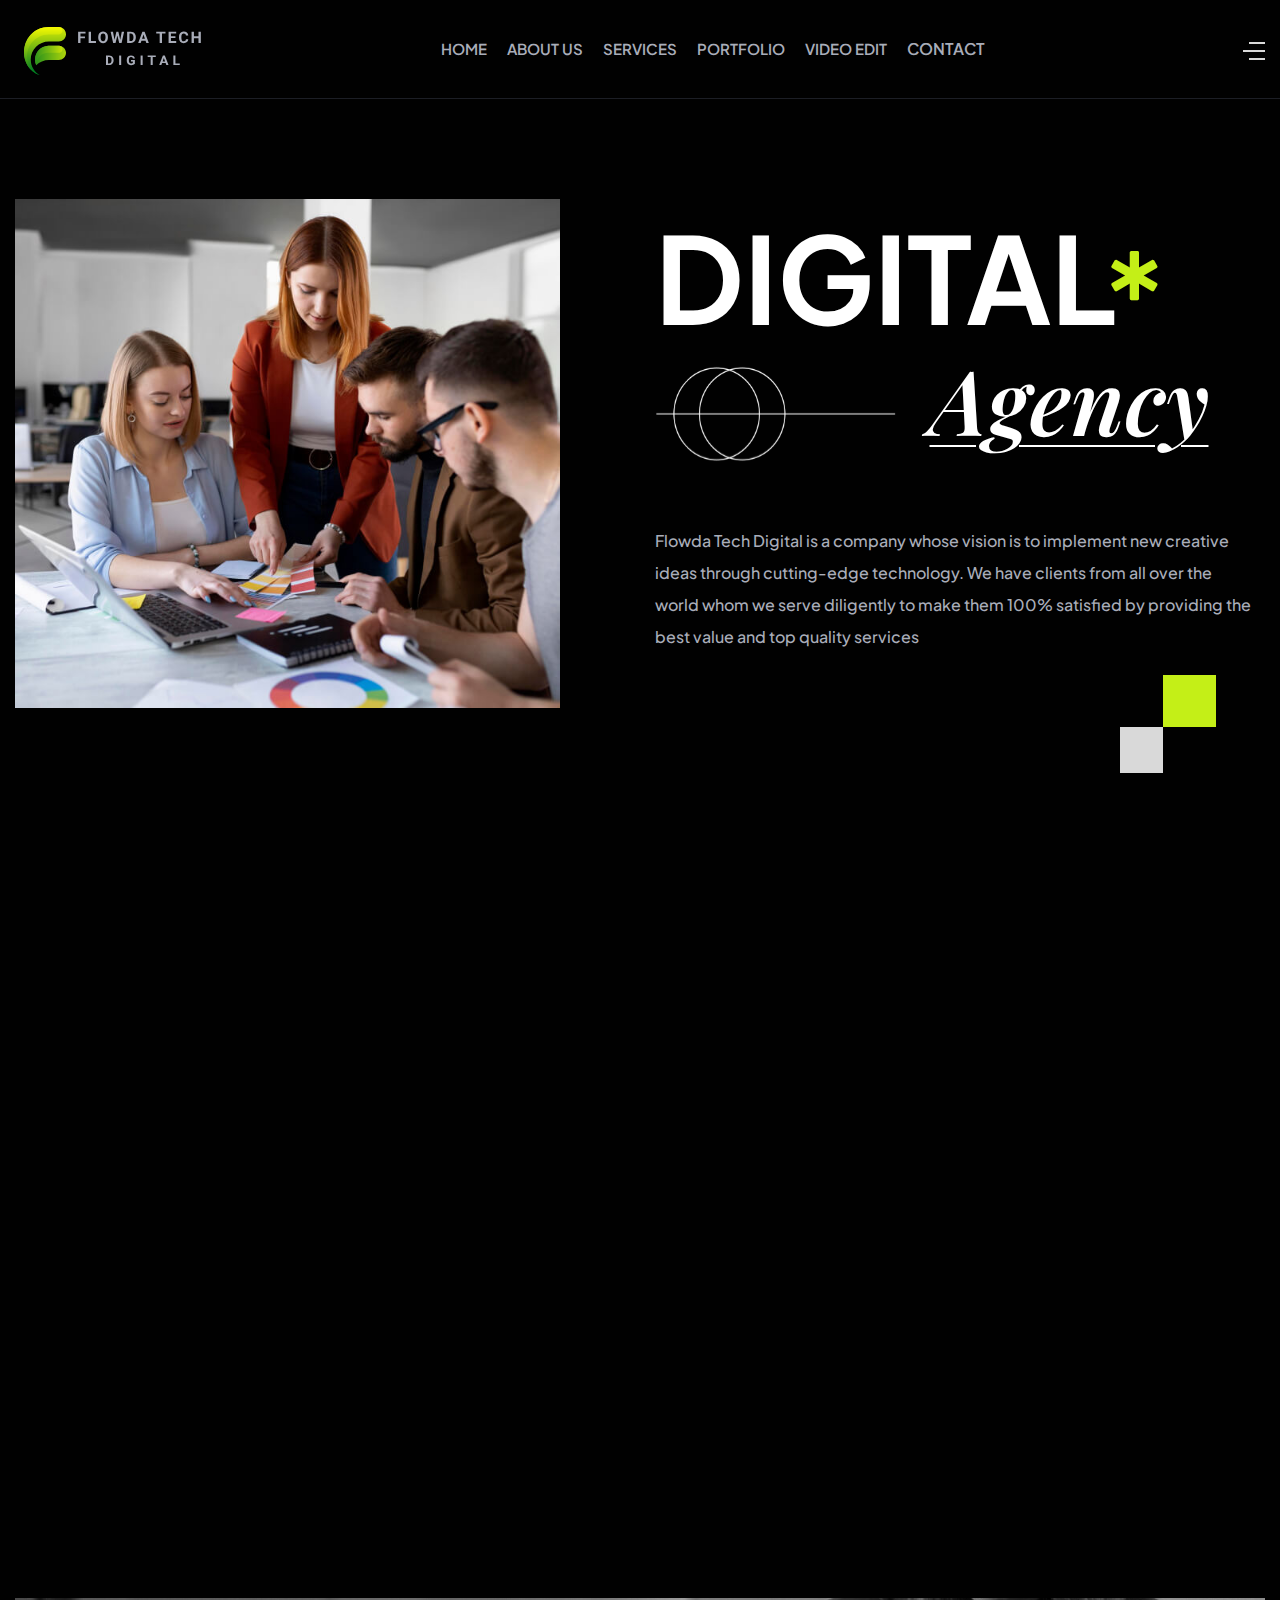
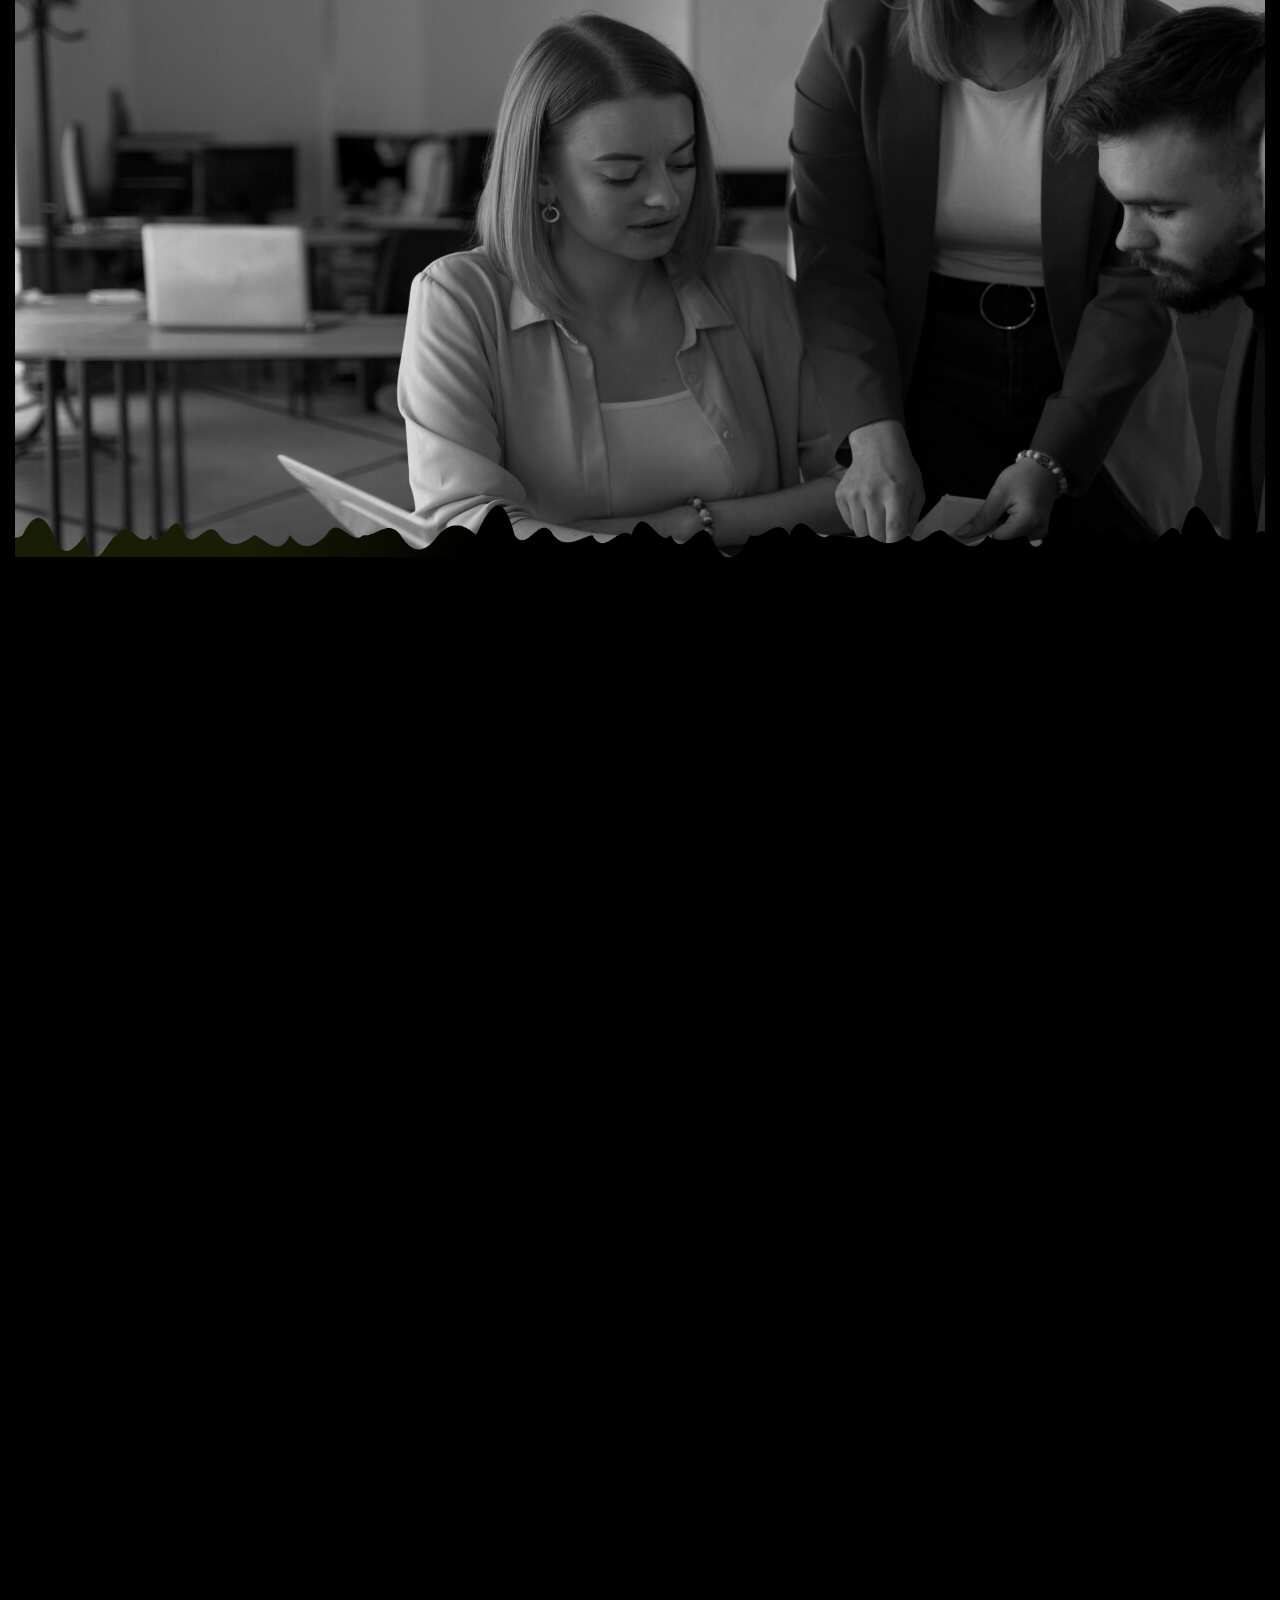
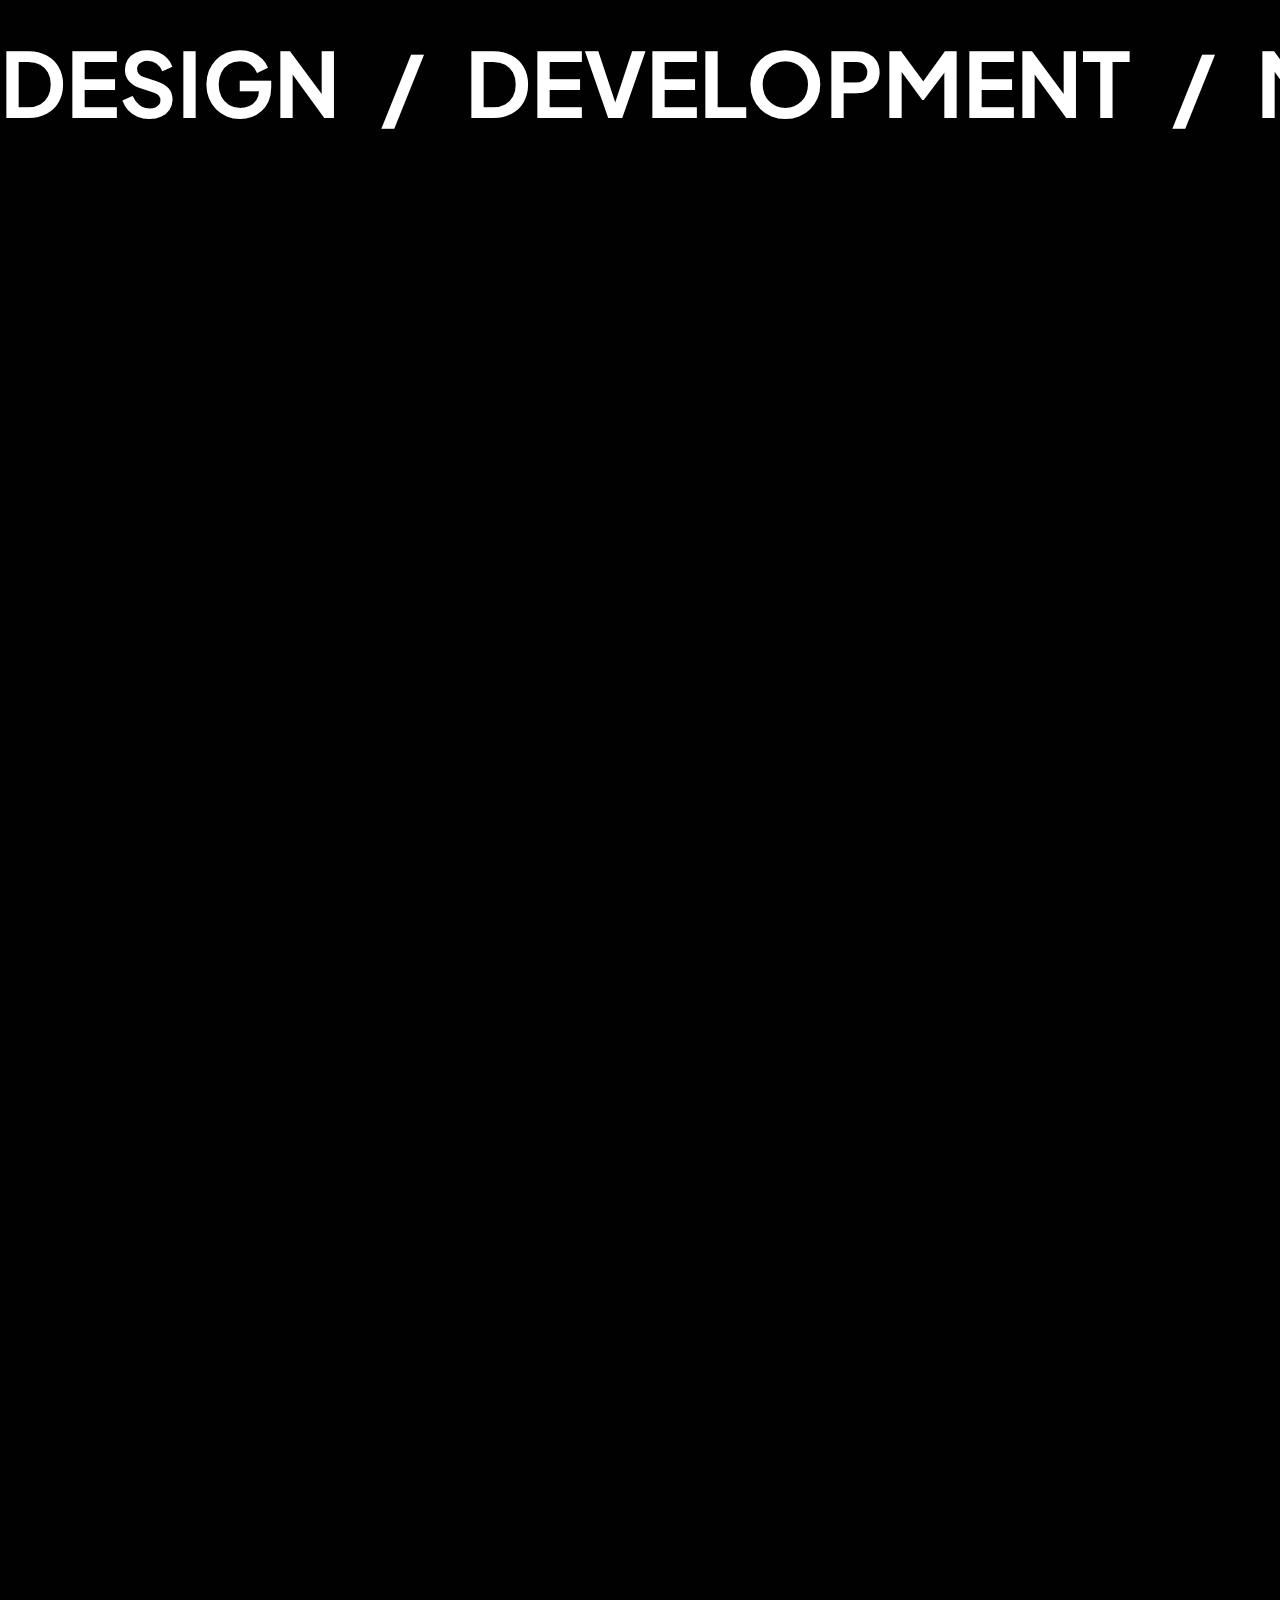
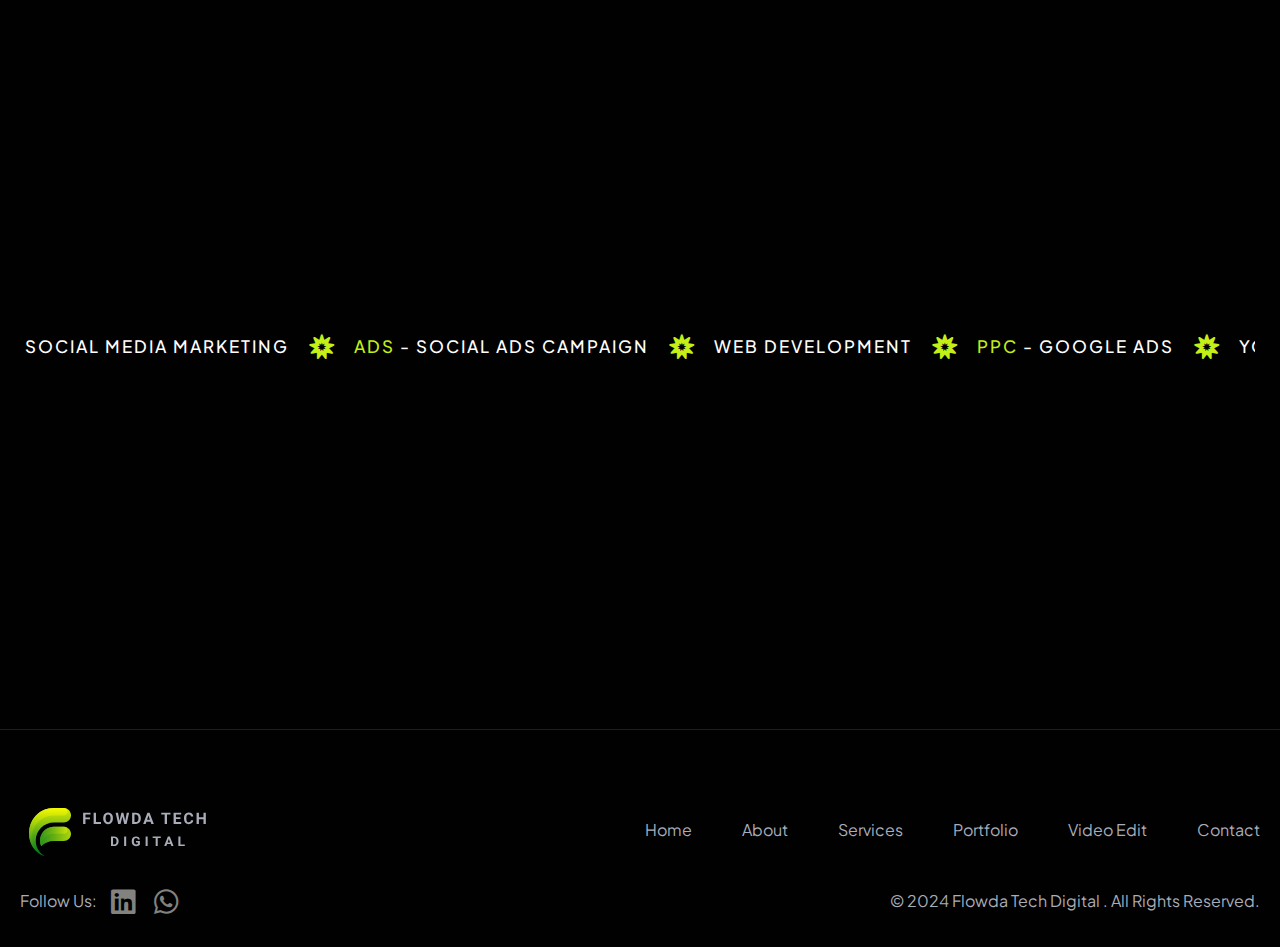
<file: index.html>
<!DOCTYPE html>
<html lang="zxx">
<head>
    <!-- Required meta tags -->
    <meta charset="utf-8">
    <meta name="description" content="">
    <meta http-equiv="X-UA-Compatible" content="IE=edge">
    <meta name="viewport" content="width=device-width, initial-scale=1, shrink-to-fit=no">

    <!-- Title -->
    <title>Flowda Tech Digital</title>
    <!-- Favicon Icon -->
    <link rel="shortcut icon" href="assets/images/logos/favicon.png" type="image/x-icon">

    <!-- Google Fonts -->
    <link href="https://fonts.googleapis.com/css2?family=Playfair+Display:ital,wght@1,400;1,700&family=Plus+Jakarta+Sans:wght@400;500;600;700&display=swap" rel="stylesheet">
    <!-- Font Awesome -->
    <link rel="stylesheet" href="assets/css/fontawesome-5.14.0.min.css">
    <!-- Bootstrap -->
    <link rel="stylesheet" href="assets/css/bootstrap.min.css">
    <!-- Magnific Popup -->
    <link rel="stylesheet" href="assets/css/magnific-popup.min.css">
    <!-- Nice Select -->
    <link rel="stylesheet" href="assets/css/nice-select.min.css">
    <!-- Animate -->
    <link rel="stylesheet" href="assets/css/animate.min.css">
    <!-- Slick -->
    <link rel="stylesheet" href="assets/css/slick.min.css">
    <!-- Main Style -->
    <link rel="stylesheet" href="assets/css/style.css">
    
</head>
<body class="home-one">
    <div class="page-wrapper">

        <!-- Preloader -->
        <div class="preloader"><div class="custom-loader"></div></div>

        <!-- main header -->
        <header class="main-header">
            <!--Header-Upper-->
            <div class="header-upper">
                <div class="container container-1695 clearfix">
                    <div class="header-inner rpy-10 rel d-flex align-items-center">
                        <div class="logo-outer">
                            <div class="logo"><a href='/'><img src="assets/images/logos/logo.png" alt="Logo" title="Logo"></a></div>
                        </div>

                        <div class="nav-outer ms-lg-auto clearfix">
                            <!-- Main Menu -->
                            <nav class="main-menu navbar-expand-lg">
                                <div class="navbar-header">
                                   <div class="mobile-logo">
                                       <a href='/'>
                                            <img src="assets/images/logos/logo.png" alt="Logo" title="Logo">
                                       </a>
                                   </div>
                                   
                                    <!-- Toggle Button -->
                                    <button type="button" class="navbar-toggle" data-bs-toggle="collapse" data-bs-target=".navbar-collapse">
                                        <span class="icon-bar"></span>
                                        <span class="icon-bar"></span>
                                        <span class="icon-bar"></span>
                                    </button>
                                </div>

                                <div class="navbar-collapse collapse clearfix">
                                    <ul class="navigation clearfix">
                                        <li class="dropdown"><a href="#">Home</a></li>
                                        <li class="dropdown"><a href="#about">About Us</a></li>
                                        <li class="dropdown"><a href="#services">Services</a></li>
                                        <li class="dropdown"><a href="#portfolio">Portfolio</a>
                                            <!-- <ul>
                                                <li><a href='/portfolio'>Portfolio One</a></li>
                                                <li><a href='/portfolio2'>Portfolio Two</a></li>
                                                <li><a href='/portfolio3'>Portfolio Three</a></li>
                                                <li><a href='/portfolio-details'>Portfolio Details</a></li>
                                            </ul> -->
                                        </li>
                                        <li class="dropdown"><a href="media.html">Video Edit</a>     
                                        <li class="menu-sidebar"><button>Contact</button></li>                                  

                                    </ul>
                                </div>
                            </nav>
                            <!-- Main Menu End-->
                        </div>
                        
                        <!-- Menu Button -->
                        <div class="menu-btns ms-lg-auto">                           
                            <!-- menu sidebar -->
                            <div class="menu-sidebar">
                                <button><img src="assets/images/icons/toggler.svg" alt="Toggler"></button>
                            </div>                            
                        </div>
                    </div>
                </div>
            </div>
            <!--End Header Upper-->
        </header>
       

        <!--Form Back Drop-->
        <div class="form-back-drop"></div>
        
        <!-- Hidden Sidebar -->
        <section class="hidden-bar">
            <div class="inner-box text-center">
                <div class="cross-icon"><span class="fa fa-times"></span></div>
                <div class="title">
                    <h4>Contact Us</h4>
                    <div class="whatsapp">
                        <i class="fab fa-whatsapp"></i>
                        +8801916862816
                    </div>    
                </div>

                <!--Appointment Form-->
                <!-- <div class="appointment-form">
                    <form method="post" action="contact.html">
                        <div class="form-group">
                            <input type="text" name="text" value="" placeholder="Name" required>
                        </div>
                        <div class="form-group">
                            <input type="email" name="email" value="" placeholder="Email Address" required>
                        </div>
                        <div class="form-group">
                            <textarea placeholder="Message" rows="5"></textarea>
                        </div>
                        <div class="form-group">
                            <button type="submit" class="theme-btn style-two">Submit now</button>
                        </div>
                    </form>                   
                </div> -->
                <!-- Jot Form -->
                <script type="text/javascript" src="https://form.jotform.com/jsform/213314767499467"></script>

                <!--Social Icons-->
                <!-- <div class="social-style-one">
                    <a href="#"><i class="fab fa-twitter"></i></a>
                    <a href="#"><i class="fab fa-facebook-f"></i></a>                    
                </div> -->
            </div>
        </section>
        <!--End Hidden Sidebar -->
       
        
        <!-- Hero Section Start -->
        <section class="hero-area py-100 rpt-100 rpb-0 rel z-1">
            <div class="container container-1530">
                <div class="row align-items-center">
                    <div class="col-lg-6 order-lg-2">
                        <div class="hero-content-part rmb-55">
                            <h1 class="wow fadeInUp delay-0-2s">Digital<i class="fas fa-star-of-life"></i></h1>
                            <div class="hero-sub-heading wow fadeInUp delay-0-4s">
                                <img src="assets/images/hero/sub-heading.svg" alt="Shape">
                                <span class="agency-text">agency</span>
                            </div>
                            <div class="text wow fadeInUp delay-0-6s">Flowda Tech Digital is a company whose vision is to implement new creative ideas through cutting-edge technology. We have clients from all over the world whom we serve diligently to make them 100% satisfied by providing the best value and top quality services</div>
                        </div>
                    </div>
                    <div class="col-lg-6">
                        <div class="hero-image-part">
                            <div class="hero-main-img wow fadeInRight delay-0-2s">
                                <img src="assets/images/hero/hero-main.jpg" alt="Hero">                             
                            </div>                            
                        </div>
                    </div>
                </div>
            </div>
            <div class="hero-shape">
                <img src="assets/images/hero/hero-shape.png" alt="Shape">
            </div>
        </section>
        <!-- Hero Section End -->   
      
         <!-- About Agency Area start -->
        <section id="about" class="about-agency-area pt-100 rpt-60 rel z-1">
            <div class="container">
                <div class="row align-items-center">
                    <div class="col-lg-6 wow fadeInRight delay-0-2s">
                        <div class="about-agency-image rmb-55">
                            <img src="assets/images/about/about-left.png" alt="About Agency">
                        </div>
                    </div>
                    <div class="col-lg-6 wow fadeInLeft delay-0-2s">
                        <div class="about-agency-content">
                            <div class="section-title mb-30">
                                <span class="sub-title mb-15">Trusted digital agency</span>
                                <h2>Why should choose our agency</h2>
                            </div>
                            <p>We have clients from all over the world whom we serve diligently to make them 100% satisfied by providing the best value and top quality services related to Digital Marketing, Social Ads Campaign, SEO, Website Development, YouTube Promotion, and Video Editing.</p>
                            
                            <div class="skillbar" data-percent="88">
                                <span class="skillbar-title">Marketing</span>
                                <div class="progress-bar-striped skillbar-bar progress-bar-animated" role="progressbar" aria-valuenow="88" aria-valuemin="0" aria-valuemax="100">
                                <span class="skill-bar-percent"></span></div>
                            </div>
                            <div class="row justify-content-between pt-5">
                                <div class="col-sm-6">
                                    <div class="service-stye-two">
                                        <div class="icon">
                                            <img src="assets/images/icons/light.png" alt="Icon">
                                        </div>
                                        <h6>Leader of creative agency</h6>
                                    </div>
                                </div>
                                <div class="col-sm-6">
                                    <div class="service-stye-two">
                                        <div class="icon">
                                            <img src="assets/images/icons/development.png" alt="Icon">
                                        </div>
                                        <h6>Highest quality development</h6>
                                    </div>
                                </div>
                            </div>
                        </div>
                    </div>
                </div>
            </div>
        </section>
        <!-- About Agency Area end -->
           
           
        <!-- Video Section Start -->
        <section class="video-area pt-140 rpt-60 rel z-1">
            <div class="container container-1695">
                <div class="video-inner pt-110 rpt-60 text-center" style="background-image: url(assets/images/video/video-bg.jpg);">
                    <span class="play-intro wow fadeInUp delay-0-2s"><span>Play</span> intro</span>
                    <div class="row rpt-15 align-items-center">
                        <div class="col-xl-2 offset-xl-5 col-4 offset-4 wow zoomIn delay-0-2s">
                            <!-- <a href="https://www.youtube.com/watch?v=9Y7ma241N8k" class="mfp-iframe hero-video-play" tabindex="-1">
                                <img src="assets/images/hero/play-text.svg" alt="Video Play">
                            </a> -->
                            <img src="assets/images/hero/play-text.svg" alt="Video Play">
                        </div>
                        <div class="col-xl-5 col-4 text-start wow fadeInRight delay-0-2s">
                            <span class="video-text">Video</span>
                        </div>
                    </div>
                    <div class="shape-image d-flex mt-60 rmt-40">
                        <img src="assets/images/shapes/wave-shape.png" alt="Wave">
                    </div>
                </div>
            </div>
        </section>
        <!-- Video Section End -->
           
           
        <!-- Services Area start -->
        <section id="services" class="services-area pt-140 rpt-60 rel z-1">
            <div class="container">
                <div class="row pb-60 rpb-0 align-items-center justify-content-between">
                    <div class="col-xl-6 col-lg-8 wow fadeInLeft delay-0-2s">
                        <div class="section-title mb-20 rmb-35">
                            <span class="sub-title mb-15">Our Services</span>
                            <h2>Modern & Intuitive Digital Solutions</h2>
                        </div>
                    </div>
                    <!-- <div class="col-lg-4 text-lg-end wow fadeInRight delay-0-2s">
                        <a class='theme-btn' href='/services'>View all service</a>
                    </div> -->
                </div>
                 <div class="row gap-40">
                    <div class="col-lg-4 col-md-6">
                        <div class="service-item wow fadeInUp delay-0-1s">
                            <div class="content">
                                <h5>Social Media Marketing</h5>
                                <p>Facebook, Instagram, LinkedIn, Twitter, Pinterest ads campaign.</p>
                            </div>
                            <a class='details-btn' href='javascript:;'><img src="./assets/images/icons/right-arrow.png" /></a>
                        </div>
                    </div>
                    <div class="col-lg-4 col-md-6">
                        <div class="service-item wow fadeInUp delay-0-2s">
                            <div class="content">
                                <h5>Lead Generation</h5>
                                <p>Lead generate from the social ads campaign, Google ads campaign.</p>
                            </div>
                            <a class='details-btn' href='javascript:;'><img src="./assets/images/icons/right-arrow.png" /></a>
                        </div>
                    </div>
                    <div class="col-lg-4 col-md-6">
                        <div class="service-item wow fadeInUp delay-0-3s">
                            <div class="content">
                                <h5>Google Ads/PPC</h5>
                                <p>Promote your products or services using Google Ads, PPC.</p>
                            </div>
                            <a class='details-btn' href='javascript:;'><img src="./assets/images/icons/right-arrow.png" /></a>
                        </div>
                    </div>
                    <div class="col-lg-4 col-md-6">
                        <div class="service-item wow fadeInUp delay-0-4s">
                            <div class="content">
                                <h5>SEO Optimization</h5>
                                <p>Get more traffic and leads from the users by SEO Optimization.</p>
                            </div>
                            <a class='details-btn' href='javascript:;'><img src="./assets/images/icons/right-arrow.png" /></a>
                        </div>
                    </div>
                    <div class="col-lg-4 col-md-6">
                        <div class="service-item wow fadeInUp delay-0-5s">
                            <div class="content">
                                <h5>Email Marketing</h5>
                                <p>You can make the customers aware of new products, and services.</p>
                            </div>
                            <a class='details-btn' href='javascript:;'><img src="./assets/images/icons/right-arrow.png" /></a>
                        </div>
                    </div>
                    <div class="col-lg-4 col-md-6">
                        <div class="service-item wow fadeInUp delay-0-6s">
                            <div class="content">
                                <h5>YouTube Promotion</h5>
                                <p>Organically we can promote your videos in different social platforms.</p>
                            </div>
                            <a class='details-btn' href='javascript:;'><img src="./assets/images/icons/right-arrow.png" /></a>
                        </div>
                    </div>
                    <div class="col-lg-4 col-md-6">
                        <div class="service-item wow fadeInUp delay-0-7s">
                            <div class="content">
                                <h5>YouTube SEO</h5>
                                <p>We will optimize your videos that helps you to get more views and sales.</p>
                            </div>
                            <a class='details-btn' href='javascript:;'><img src="./assets/images/icons/right-arrow.png" /></a>
                        </div>
                    </div>
                    <div class="col-lg-4 col-md-6">
                        <div class="service-item wow fadeInUp delay-0-8s">
                            <div class="content">
                                <h5><a href="media.html">Video Editing</a></h5>
                                <p>We will edit your videos or shorts in a professional way. </p>
                            </div>
                            <a class='details-btn' href='media.html'><img src="./assets/images/icons/right-arrow.png" /></a>
                        </div>
                    </div>                    
                    <div class="col-lg-4 col-md-6">
                        <div class="service-item wow fadeInUp delay-0-9s">
                            <div class="content">
                                <h5>Web Development</h5>
                                <p>We will help you to build a website as you desire.</p>
                            </div>
                            <a class='details-btn' href='javascript:;'><img src="./assets/images/icons/right-arrow.png" /></a>
                        </div>
                    </div>
                </div>
            </div>
        </section>
        <!-- Services Area end -->
           
           
        <!-- Headline area start -->
        <div class="headline-area-big pt-70 rpt-40">
            <div class="headline-wrap">
                <span class="marquee-heading-two">
                   <span class="marquee-inner left">
                        <span class="marquee-item">design
                        <span>/</span>development 
                        <span>/</span>marketing 
                        <span>/</span></span>
                        <span class="marquee-item">SEO 
                        <span>/</span>Campaign<span>/</span>PPC<span>/</span></span>
                        <span class="marquee-item">design<span>/</span>development
                        <span>/</span>marketing<span>/</span></span>                             
                   </span>
                </span>
             </div>
        </div>
        <!-- Headline Area end -->


        <!-- Portfolio Area start -->
        <section id="portfolio" class="portfolio-area pt-140 rpt-60 rel z-1">
            <div class="section-title text-center mb-70 wow fadeInUp delay-0-2s">
                <span class="sub-title mb-15">Work portfolio</span>
                <h2>Client Projects</h2>
            </div>
            <div class="row portfolio-masonry-active style-one">
                <div class="col-xl-3 col-sm-6">
                    <div class="portfolio-item wow fadeInUp">
                        <div class="portfolio-image">
                            <img src="assets/images/portfolio/portfolio1.jpg" alt="Portfolio">
                        </div> 
                    </div>
                </div>
                <div class="col-xl-3 col-sm-6 order-xl-2">
                    <div class="portfolio-item wow fadeInUp">
                        <div class="portfolio-image">
                            <img src="assets/images/portfolio/portfolio3.jpg" alt="Portfolio">
                        </div>  
                    </div>
                </div>
                <div class="col-xl-6 col-lg-8">
                    <div class="portfolio-item wow fadeInUp">
                        <div class="portfolio-image">
                            <img src="assets/images/portfolio/portfolio2.jpg" alt="Portfolio">
                        </div>                       
                        <!-- <div class="portfolio-content">
                            <h6><a href='/portfolio-details'>Digital Marketing</a></h6>
                            <a class='tag-category' href='/blog'>Instagram Ads</a>
                        </div> -->
                    </div>
                    <div class="portfolio-item wow">
                        <div class="portfolio-image">
                            <img src="assets/images/portfolio/portfolio4.jpg" alt="Portfolio">
                        </div> 
                    </div>
                </div>
            </div>
			<div class="text-lg-end wow fadeInRight delay-0-2s mt-40 rmt-10 text-center d-flex justify-content-center">
				<a class='theme-btn' href='portfolio.html'>View all portfolio</a>
			</div>
        </section>
        <!-- Portfolio Area end -->
       
     
        <!-- Testimonials Area start -->
        <section class="testimonials-area py-140 rpy-60 rel z-1">
            <div class="container">
                <div class="row gap-140 align-items-center">
                    <div class="col-lg-5 wow fadeInRight delay-0-2s">
                        <div class="testimonials-image rmb-55">
                            <img src="assets/images/testimonials/testimonials-left.png" alt="Testimonials">
                        </div>
                    </div>
                    <div class="col-lg-7 wow fadeInLeft delay-0-2s">
                        <div class="testimonials-content">
                            <div class="section-title mb-35"> 
                                <span class="sub-title mb-15">From our happy clients</span>                               
                                <h2>What Our Client’s Says</h2>
                            </div>
                            <div class="testimonials-active">
                                <div class="testimonial-item">
                                    <div class="author-speech">
                                        <p>They expertly transformed our ideas into a visually stunning and user-friendly website. Their technical skills and creativity are top-notch. They consistently met deadlines with professionalism.</p>
                                    </div>
                                    <div class="testimonial-footer">
                                        <div class="testimonial-author">
                                            <div class="author-image">
                                                <img src="assets/images/testimonials/client1.png" alt="Author Image">
                                            </div>
                                            <div class="author-info">
                                                <h6>Micheal</h6>                                                
                                            </div>
                                        </div>
                                        <div class="ratting">
                                            <i class="fas fa-star"></i>
                                            <i class="fas fa-star"></i>
                                            <i class="fas fa-star"></i>
                                            <i class="fas fa-star"></i>
                                            <i class="fas fa-star"></i>
                                        </div>
                                    </div>
                                </div>
                                <div class="testimonial-item">
                                    <div class="author-speech">
                                        <p>I wholeheartedly recommend Flowda Tech Digital to anyone needing a professional and creative digital marketer. Their skills, professionalism, and commitment to customer satisfaction truly set them apart. </p>
                                    </div>
                                    <div class="testimonial-footer">
                                        <div class="testimonial-author">
                                            <div class="author-image">
                                                <img src="assets/images/testimonials/client2.png" alt="Author Image">
                                            </div>
                                            <div class="author-info">
                                                <h6>Peter</h6>                                             
                                            </div>
                                        </div>
                                        <div class="ratting">
                                            <i class="fas fa-star"></i>
                                            <i class="fas fa-star"></i>
                                            <i class="fas fa-star"></i>
                                            <i class="fas fa-star"></i>
                                            <i class="fas fa-star"></i>
                                        </div>
                                    </div>
                                </div>
                                <div class="testimonial-item">
                                    <div class="author-speech">
                                        <p>Great can do attitude with the flexibility to work in with business time frames from the other side of the planet. Was able to adapt to unforeseen interruptions in project time line cause by unforeseen circumstances. </p>
                                    </div>
                                    <div class="testimonial-footer">
                                        <div class="testimonial-author">
                                            <div class="author-image">
                                                <img src="assets/images/testimonials/client3.png" alt="Author Image">
                                            </div>
                                            <div class="author-info">
                                                <h6>Livindran</h6>                                             
                                            </div>
                                        </div>
                                        <div class="ratting">
                                            <i class="fas fa-star"></i>
                                            <i class="fas fa-star"></i>
                                            <i class="fas fa-star"></i>
                                            <i class="fas fa-star"></i>
                                            <i class="fas fa-star"></i>
                                        </div>
                                    </div>
                                </div>
                            </div>
                        </div>
                    </div>
                </div>
            </div>
        </section>
        <!-- Testimonials Area end -->
          
          
         <!-- Headline area start -->
        <div class="headline-area pb-50">
            <div class="container-fluid">
                <div class="headline-wrap style-two">
                    <span class="marquee-wrap">
                       <span class="marquee-inner left">
                            <span class="marquee-item"><b>social media marketing</b><i class="fas fa-bahai"></i></span>
                            <span class="marquee-item"><b><span>ads</span> - social ads campaign</b><i class="fas fa-bahai"></i></span>
                            <span class="marquee-item"><b>web development</b><i class="fas fa-bahai"></i></span>
                            <span class="marquee-item"><b><span>PPC</span> - google ads</b><i class="fas fa-bahai"></i></span>
                            <span class="marquee-item"><b>youtube promotion</b><i class="fas fa-bahai"></i></span>
                       </span>
                       <span class="marquee-inner left">
                            <span class="marquee-item"><b>social media marketing</b><i class="fas fa-bahai"></i></span>
                            <span class="marquee-item"><b><span>ads</span> - social ads campaign</b><i class="fas fa-bahai"></i></span>
                            <span class="marquee-item"><b>web development</b><i class="fas fa-bahai"></i></span>
                            <span class="marquee-item"><b><span>PPC</span> - google ads</b><i class="fas fa-bahai"></i></span>
                            <span class="marquee-item"><b>youtube promotion</b><i class="fas fa-bahai"></i></span>
                       </span>
                       <span class="marquee-inner left">
                            <span class="marquee-item"><b>social media marketing</b><i class="fas fa-bahai"></i></span>
                            <span class="marquee-item"><b><span>ads</span> - social ads campaign</b><i class="fas fa-bahai"></i></span>
                            <span class="marquee-item"><b>web development</b><i class="fas fa-bahai"></i></span>
                            <span class="marquee-item"><b><span>PPC</span> - google ads</b><i class="fas fa-bahai"></i></span>
                            <span class="marquee-item"><b>youtube promotion</b><i class="fas fa-bahai"></i></span>
                       </span>
                    </span>
                 </div>
            </div>
        </div>
        <!-- Headline Area end -->
             
        
        <!-- Lets Talk Area start -->
        <div class="lets-talk-area text-center py-75 rpb-50 rpt-20 menu-sidebar">
            <div class="container">
                <button class='lets-talk-text wow zoomIn delay-0-2s'>Let’s Talk <i class="fal fa-arrow-right"></i></button>
            </div>
        </div>
        <!-- Lets Talk Area end -->
          

        <!-- footer area start -->
        <footer class="main-footer footer-one pt-70 rpt-45 rpb-0 bgc-black bordered-top rel z-1">
            <div class="container">
                <div class="row align-items-center justify-content-between">
                    <div class="col-lg-4">
                        <div class="footer-logo mb-15">
                            <a href="/"><img src="assets/images/logos/logo.png" alt="Logo"></a>
                        </div>
                    </div>
                    <div class="col-xl-7 col-lg-8 mb-15 text-lg-end">
                        <ul class="footer-menu">
                            <li><a href="/">home</a></li>
                            <li><a href="index.html#about">About</a></li>
                            <li><a href="index.html#services">Services</a></li>
                            <li><a href="index.html#portfolio">Portfolio</a></li>
                            <li><a href="media.html">Video Edit</a></li>
                            <li class="menu-sidebar"><button>Contact</button></li>
                        </ul>
                    </div>
                </div>
                <div class="footer-right mb-20">
                    <div class="footer-social">
                        <span>Follow Us:</span>
                        <div class="social-style-one">
                            <a target="_blank" href="https://www.linkedin.com/company/flowda-tech-digital/"><i class="fab fa-linkedin"></i></a>
                            <a target="_blank" href="https://call.whatsapp.com/video/vyZqqDW94Bpsx0BT4pKi3V"><i class="fab fa-whatsapp"></i></a>
                            <!-- <a href="#"><i class="fab fa-instagram"></i></a>
                            <a href="#"><i class="fab fa-pinterest-p"></i></a> -->
                        </div>
                    </div>                        
                    <div class="footer-text mb-30">
                        © 2024 Flowda Tech Digital . All Rights Reserved.
                    </div>                        
                </div>
                
            </div>
        </footer>
        <!-- footer area end -->
        
        
        <!-- Scroll Top Button -->
        <button class="scroll-top scroll-to-target" data-target="html"><i class="fas fa-angle-up"></i></button>

    </div>
    <!--End page wrapper-->
       
	
    <!-- Jquery -->
    <script src="assets/js/jquery-3.6.0.min.js"></script>
    <!-- Bootstrap -->
    <script src="assets/js/bootstrap.min.js"></script>
    <!-- Appear Js -->
    <script src="assets/js/appear.min.js"></script>
    <!-- Slick -->
    <script src="assets/js/slick.min.js"></script>
    <!-- Magnific Popup -->
    <script src="assets/js/jquery.magnific-popup.min.js"></script>
    <!-- Nice Select -->
    <script src="assets/js/jquery.nice-select.min.js"></script>
    <!-- Image Loader -->
    <script src="assets/js/imagesloaded.pkgd.min.js"></script>
    <!-- Circle Progress -->
    <script src="assets/js/circle-progress.min.js"></script>
    <!-- Skillbar -->
    <script src="assets/js/skill.bars.jquery.min.js"></script>
    <!-- Isotope -->
    <script src="assets/js/isotope.pkgd.min.js"></script>
    <!--  WOW Animation -->
    <script src="assets/js/wow.min.js"></script>    
    <!-- Custom script -->
    <script src="assets/js/script.js"></script>

</body>
</html>
</file>
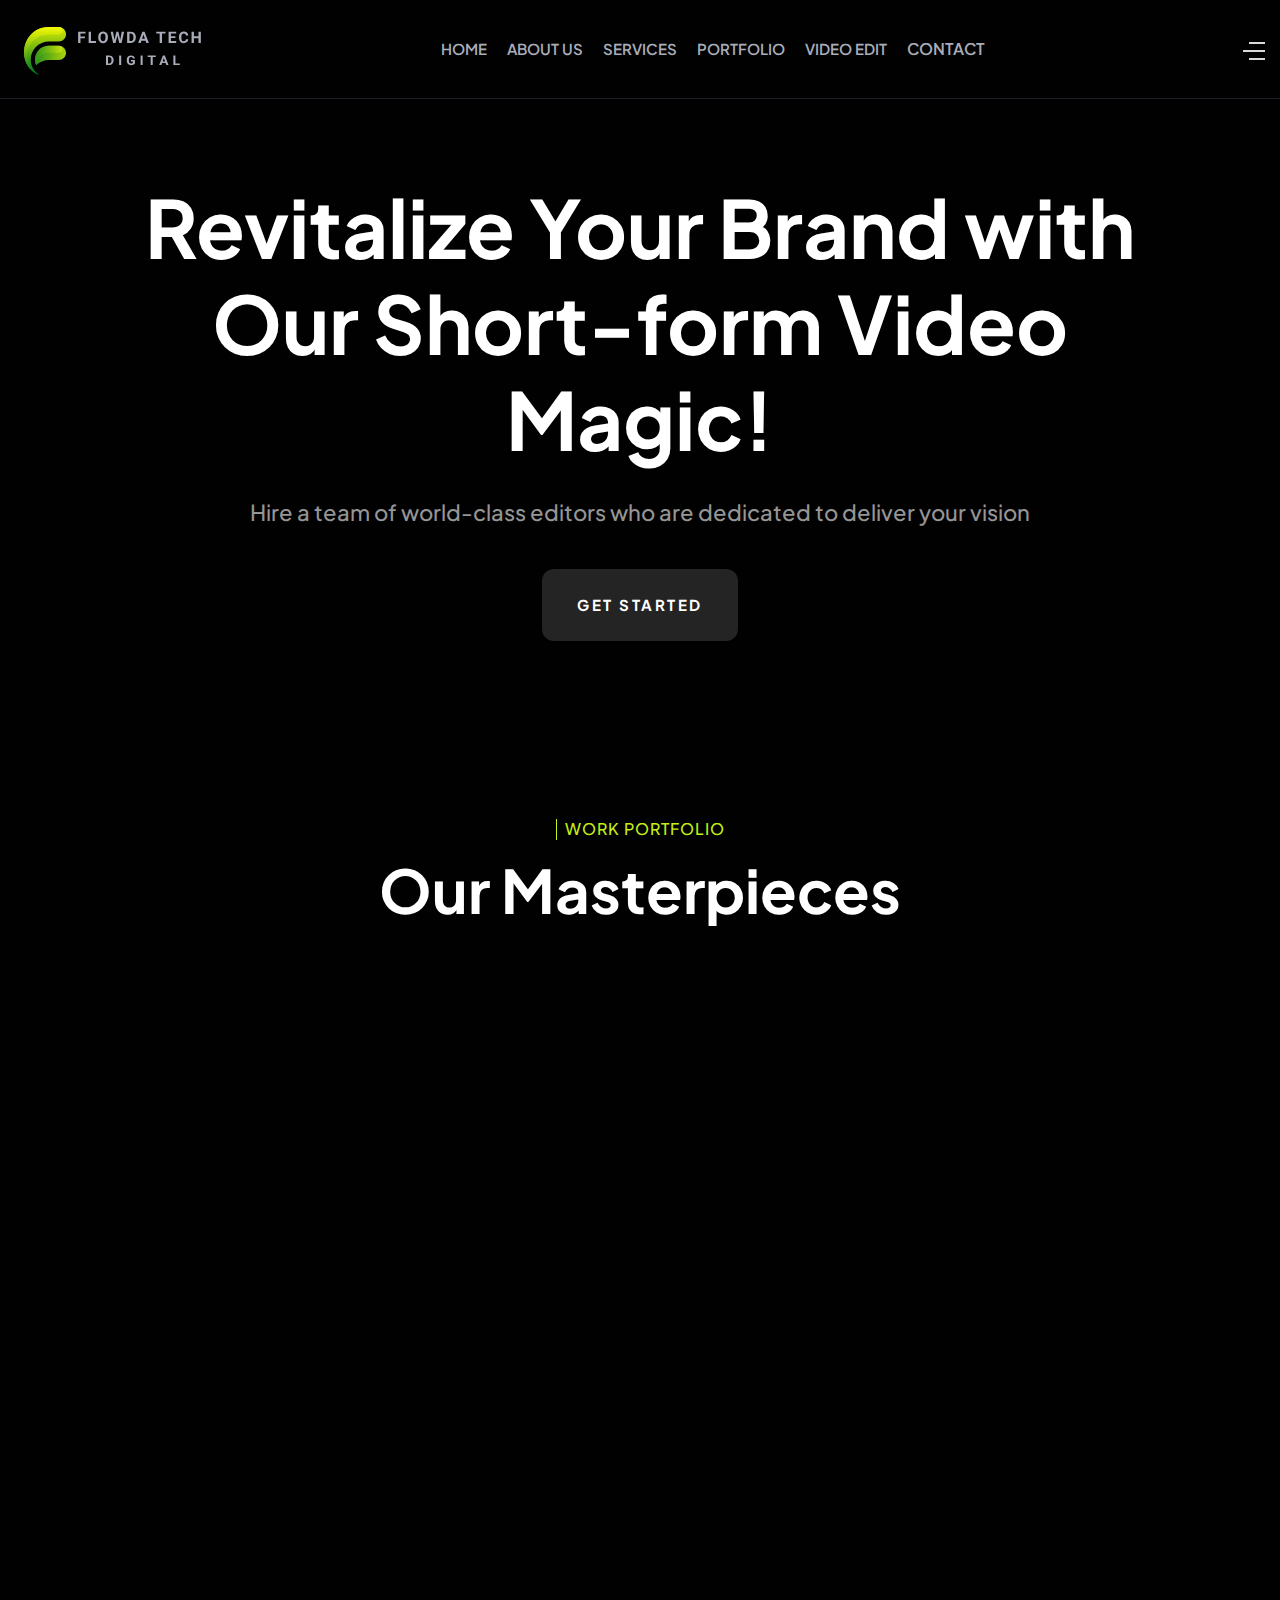
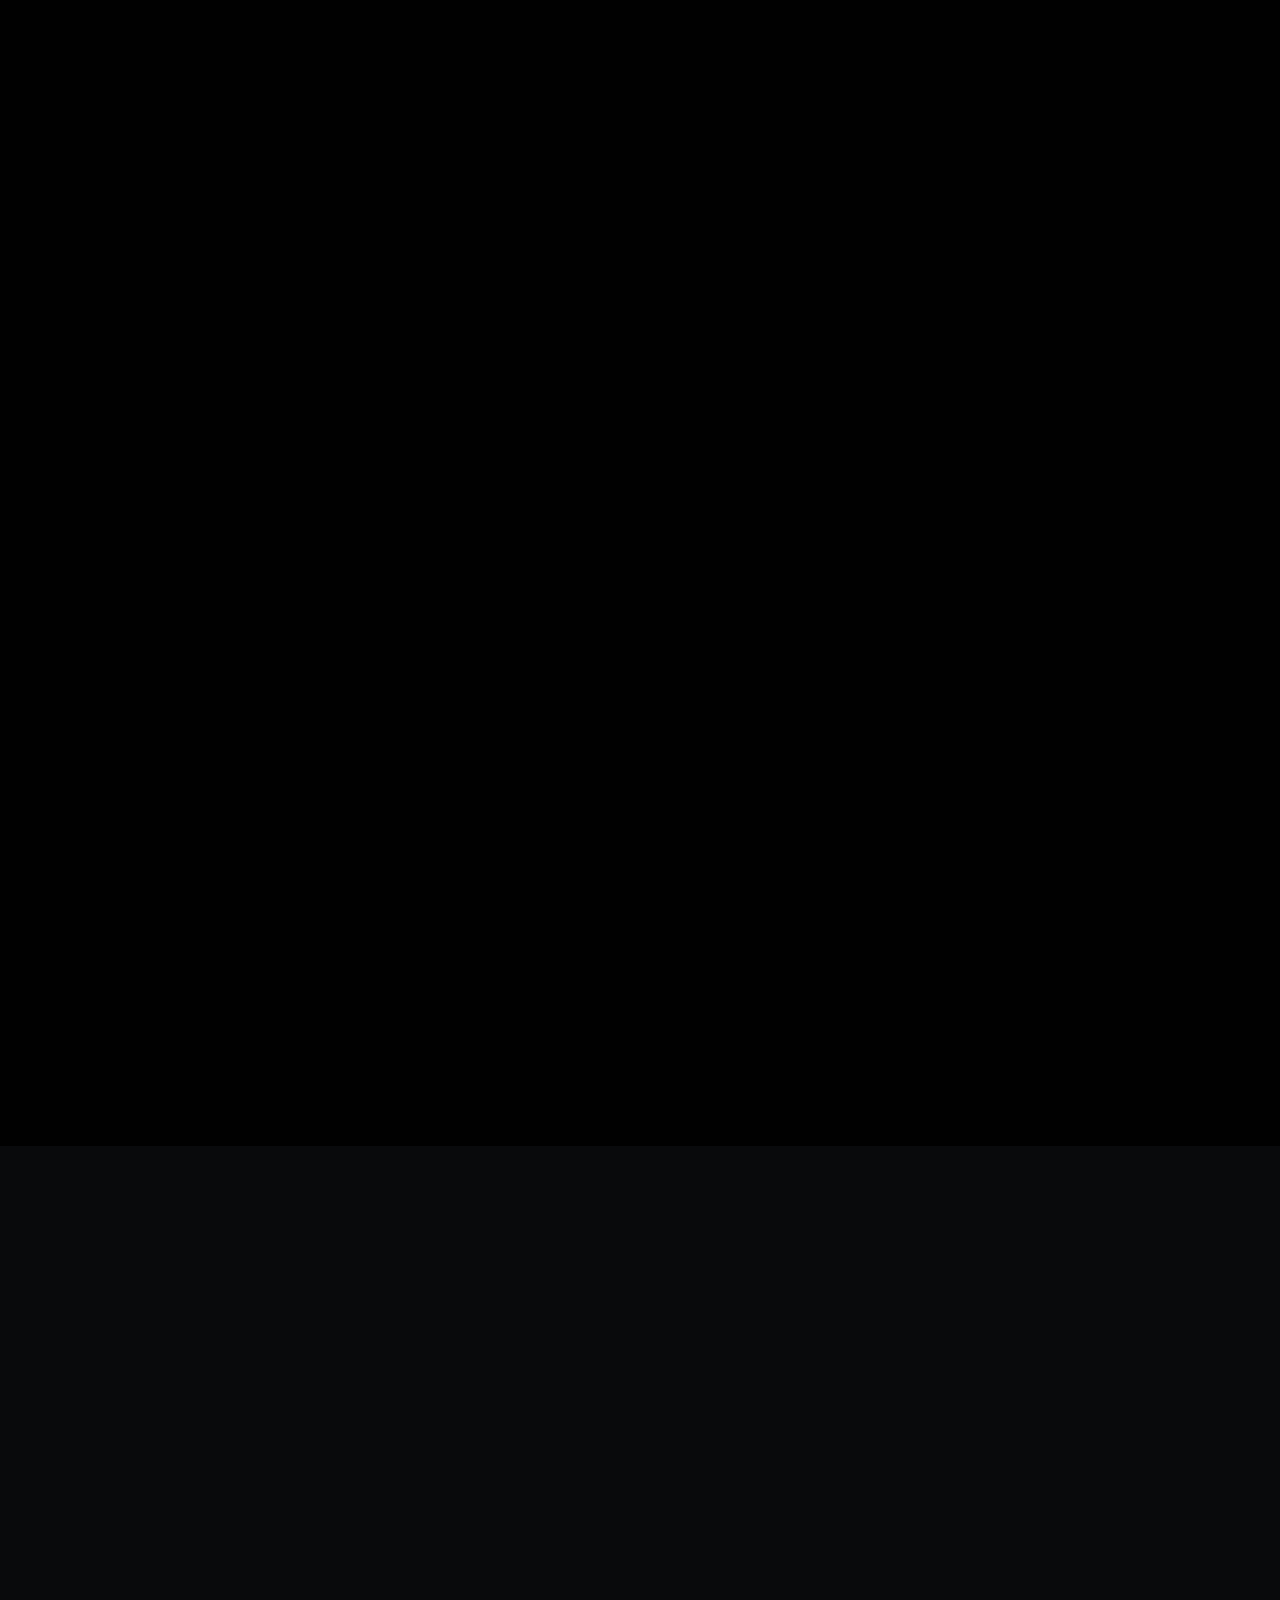
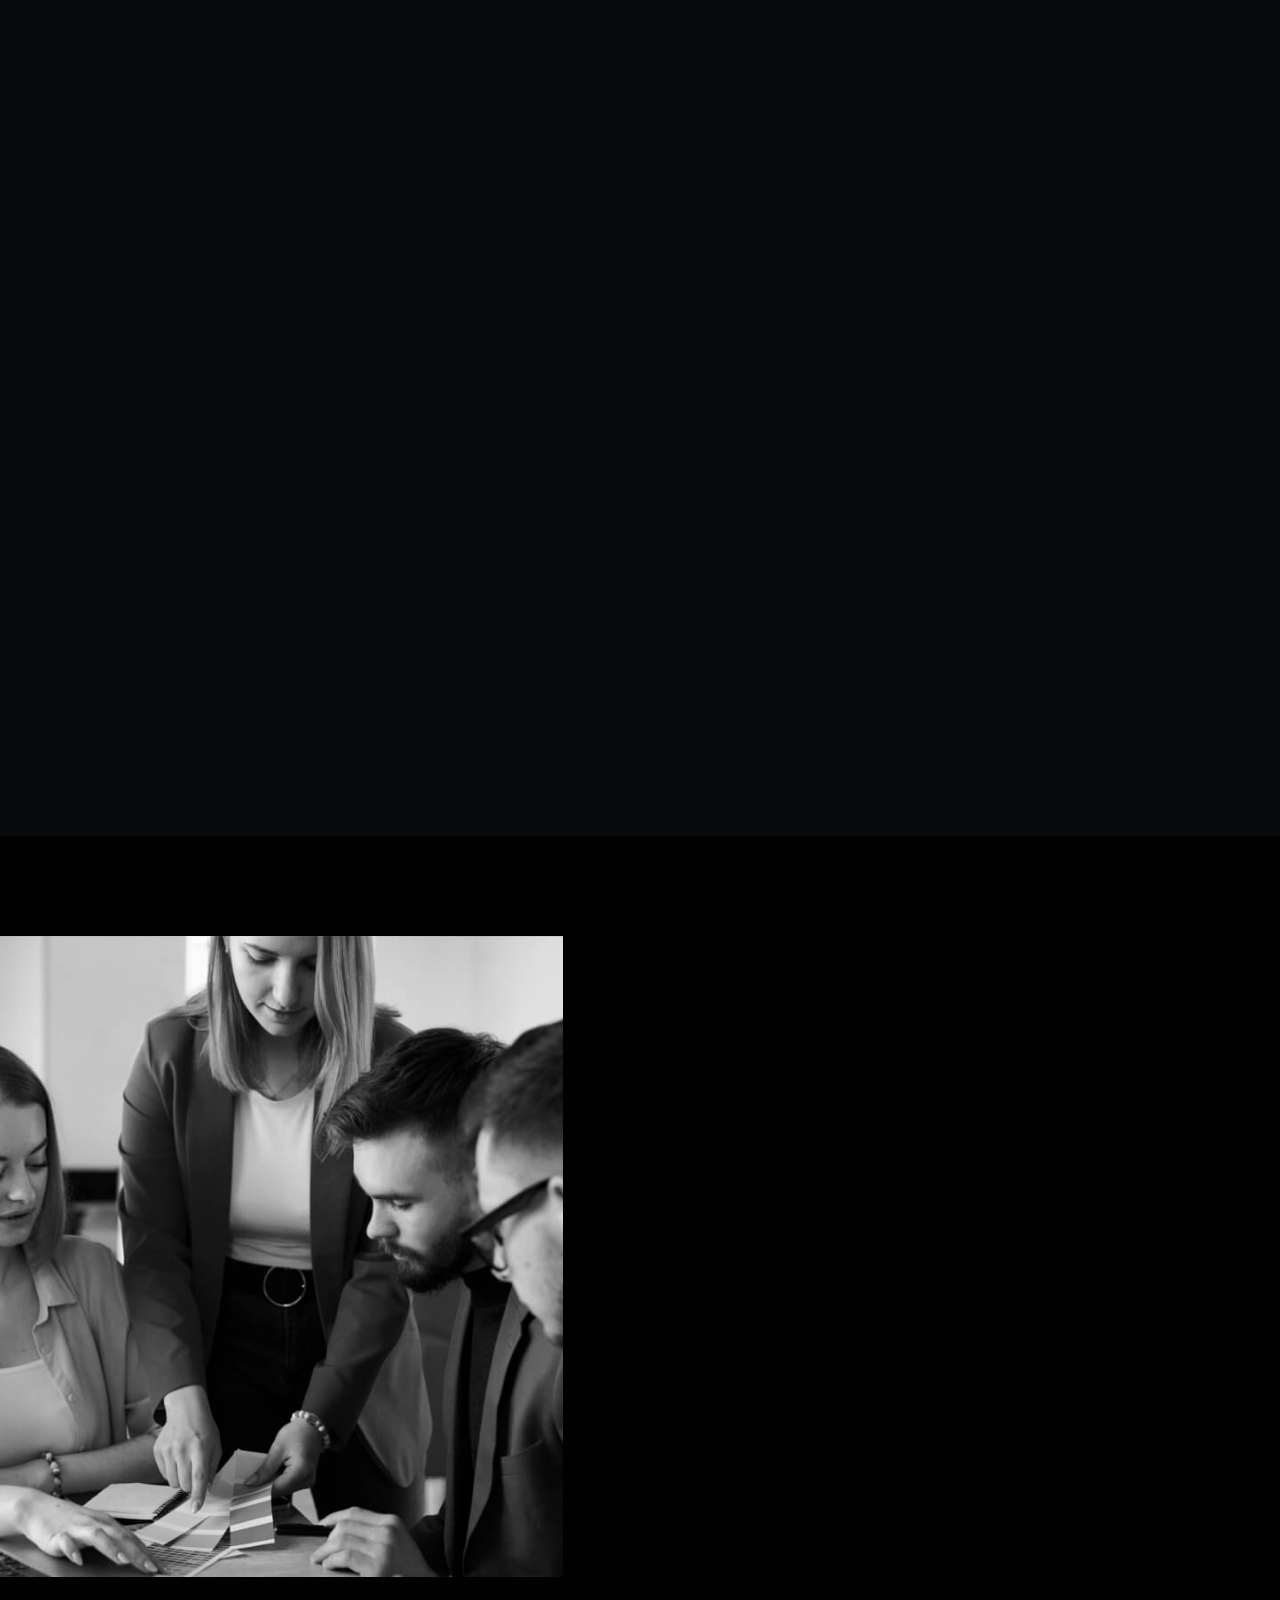
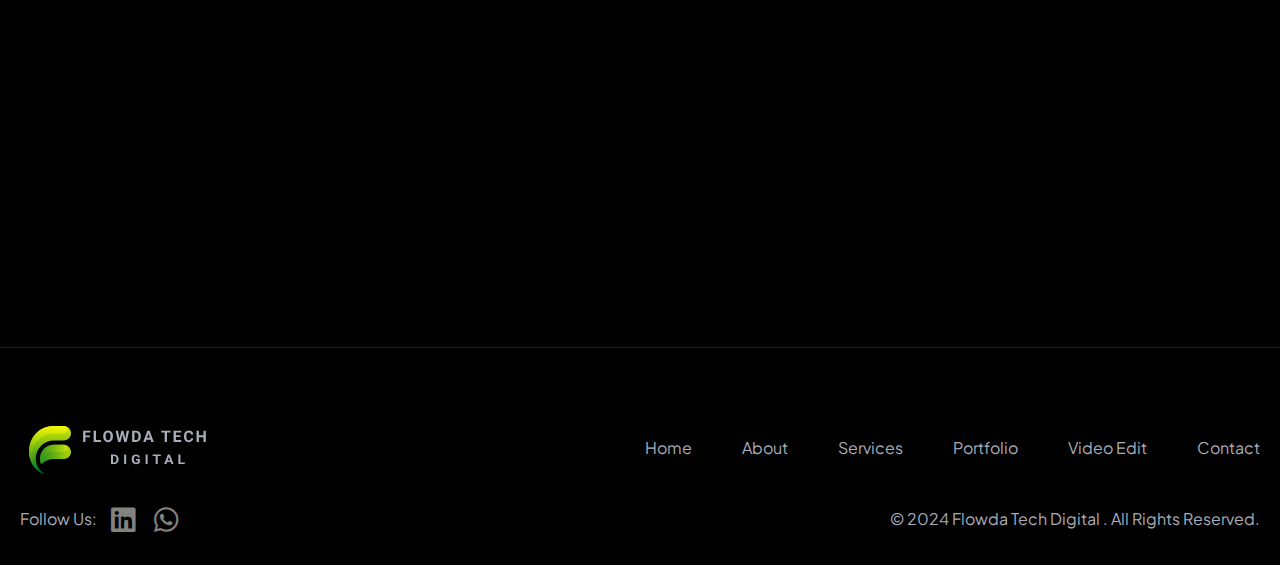
<file: media.html>
<!DOCTYPE html>
<html lang="zxx">
<head>
    <!-- Required meta tags -->
    <meta charset="utf-8">
    <meta name="description" content="">
    <meta http-equiv="X-UA-Compatible" content="IE=edge">
    <meta name="viewport" content="width=device-width, initial-scale=1, shrink-to-fit=no">

    <!-- Title -->
    <title>Flowda Tech Digital</title>
    <!-- Favicon Icon -->
    <link rel="shortcut icon" href="assets/images/logos/favicon.png" type="image/x-icon">

    <!-- Google Fonts -->
    <link href="https://fonts.googleapis.com/css2?family=Playfair+Display:ital,wght@1,400;1,700&family=Plus+Jakarta+Sans:wght@400;500;600;700&display=swap" rel="stylesheet">
    <!-- Font Awesome -->
    <link rel="stylesheet" href="assets/css/fontawesome-5.14.0.min.css">
    <!-- Bootstrap -->
    <link rel="stylesheet" href="assets/css/bootstrap.min.css">
    <!-- Magnific Popup -->
    <link rel="stylesheet" href="assets/css/magnific-popup.min.css">
    <!-- Nice Select -->
    <link rel="stylesheet" href="assets/css/nice-select.min.css">
    <!-- Animate -->
    <link rel="stylesheet" href="assets/css/animate.min.css">
    <!-- Slick -->
    <link rel="stylesheet" href="assets/css/slick.min.css">
    <!-- Main Style -->
    <link rel="stylesheet" href="assets/css/style.css">
    <link rel="stylesheet" href="assets/css/media.css">
    
</head>
<body class="home-one">
    <div class="page-wrapper">

        <!-- Preloader -->
        <div class="preloader"><div class="custom-loader"></div></div>

        <!-- main header -->
        <header class="main-header">
            <!--Header-Upper-->
            <div class="header-upper">
                <div class="container container-1695 clearfix">
                    <div class="header-inner rpy-10 rel d-flex align-items-center">
                        <div class="logo-outer">
                            <div class="logo"><a href='/'><img src="assets/images/logos/logo.png" alt="Logo" title="Logo"></a></div>
                        </div>

                        <div class="nav-outer ms-lg-auto clearfix">
                            <!-- Main Menu -->
                            <nav class="main-menu navbar-expand-lg">
                                <div class="navbar-header">
                                   <div class="mobile-logo">
                                       <a href='/'>
                                            <img src="assets/images/logos/logo.png" alt="Logo" title="Logo">
                                       </a>
                                   </div>
                                   
                                    <!-- Toggle Button -->
                                    <button type="button" class="navbar-toggle" data-bs-toggle="collapse" data-bs-target=".navbar-collapse">
                                        <span class="icon-bar"></span>
                                        <span class="icon-bar"></span>
                                        <span class="icon-bar"></span>
                                    </button>
                                </div>

                                <div class="navbar-collapse collapse clearfix">
                                    <ul class="navigation clearfix">
                                        <li class="dropdown"><a href="index.html">Home</a></li>
                                        <li class="dropdown"><a href="index.html#about">About Us</a></li>
                                        <li class="dropdown"><a href="index.html#services">Services</a></li>
                                        <li class="dropdown"><a href="index.html#portfolio">Portfolio</a>
                                        <li class="dropdown"><a href="media.html">Video Edit</a>
                                            <!-- <ul>
                                                <li><a href='/portfolio'>Portfolio One</a></li>
                                                <li><a href='/portfolio2'>Portfolio Two</a></li>
                                                <li><a href='/portfolio3'>Portfolio Three</a></li>
                                                <li><a href='/portfolio-details'>Portfolio Details</a></li>
                                            </ul> -->
                                        </li>     
                                        <li class="menu-sidebar"><button>Contact</button></li>                                  

                                    </ul>
                                </div>
                            </nav>
                            <!-- Main Menu End-->
                        </div>
                        
                        <!-- Menu Button -->
                        <div class="menu-btns ms-lg-auto">                           
                            <!-- menu sidebar -->
                            <div class="menu-sidebar">
                                <button><img src="assets/images/icons/toggler.svg" alt="Toggler"></button>
                            </div>                            
                        </div>
                    </div>
                </div>
            </div>
            <!--End Header Upper-->
        </header>
       

        <!--Form Back Drop-->
        <div class="form-back-drop"></div>
        
        <!-- Hidden Sidebar -->
        <section class="hidden-bar">
            <div class="inner-box text-center">
                <div class="cross-icon"><span class="fa fa-times"></span></div>
                <div class="title">
                    <h4>Contact Us</h4>
                    <div class="whatsapp">
                        <i class="fab fa-whatsapp"></i>
                        +8801916862816
                    </div>  
                </div>

                <!--Appointment Form-->
                <!-- <div class="appointment-form">
                    <form method="post" action="contact.html">
                        <div class="form-group">
                            <input type="text" name="text" value="" placeholder="Name" required>
                        </div>
                        <div class="form-group">
                            <input type="email" name="email" value="" placeholder="Email Address" required>
                        </div>
                        <div class="form-group">
                            <textarea placeholder="Message" rows="5"></textarea>
                        </div>
                        <div class="form-group">
                            <button type="submit" class="theme-btn style-two">Submit now</button>
                        </div>
                    </form>                   
                </div> -->
                <!-- Jot Form -->
                <script type="text/javascript" src="https://form.jotform.com/jsform/213314767499467"></script>

                <!--Social Icons-->
                <!-- <div class="social-style-one">
                    <a href="#"><i class="fab fa-twitter"></i></a>
                    <a href="#"><i class="fab fa-facebook-f"></i></a>                    
                </div> -->
            </div>
        </section>
        <!--End Hidden Sidebar -->
       
        
        <!-- Hero Section Start -->
        <section class="hero-area py-80 rel z-1">
            <div class="container-md mx-auto media-hero">
                <h1 class="text-center mb-30 wow fadeInUp delay-0-2s">Revitalize Your Brand with Our Short-form Video Magic!</h1>
                <h5 class="text-center gray-color wow fadeInUp delay-0-2s">Hire a team of world-class editors who are dedicated to deliver your vision</h5>
            </div>  
            <div class="text-lg-end wow fadeInRight delay-0-2s mt-40 rmt-10 text-center d-flex justify-content-center">
				<a class='theme-btn' href='#pricing'>Get Started</a>
			</div>          
        </section>
        <!-- Hero Section End -->  
        
        <!-- Video Section Start -->
        <section class="video-area pt-100 rpt-60 rel z-1">
            <div class="container-md">
                <div class="row justify-content-center">
                    <div class="col-xl-6 col-lg-8">
                        <div class="section-title text-center mb-70 rmb-50 wow fadeInUp delay-0-2s">
                            <span class="sub-title mb-15">Work portfolio</span>
                            <h2>Our Masterpieces</h2>
                        </div>
                    </div>
                </div>             
            </div>  
            <div class="container container-1695">
                <div class="row wow fadeInUp delay-0-2s">
                    <div class="col-xl-3 col-lg-6 col-md-6 col-12 mb-40 d-flex justify-content-center">
                        <iframe width="100%" height="560"
                            src="https://www.youtube.com/embed/pbMlcxQX134"
                            
                            frameborder="0"
                            allow="accelerometer; autoplay; clipboard-write; encrypted-media; gyroscope; picture-in-picture; web-share"
                            allowfullscreen
                        >
                        </iframe>
                    </div>                   
                    <div class="col-xl-3 col-lg-6 col-md-6 col-12 mb-40 d-flex justify-content-center">
                        <iframe width="100%" height="560"
                            src="https://www.youtube.com/embed/CG0OWo-Ilxk"
                            
                            frameborder="0"
                            allow="accelerometer; autoplay; clipboard-write; encrypted-media; gyroscope; picture-in-picture; web-share"
                            allowfullscreen
                        >
                        </iframe>
                    </div>
                    <div class="col-xl-3 col-lg-6 col-md-6 col-12 mb-40 d-flex justify-content-center">
                        <iframe width="100%" height="560"
                            src="https://www.youtube.com/embed/N0aLcyG7sOg"
                            
                            frameborder="0"
                            allow="accelerometer; autoplay; clipboard-write; encrypted-media; gyroscope; picture-in-picture; web-share"
                            allowfullscreen
                        >
                        </iframe>
                    </div>
                    <div class="col-xl-3 col-lg-6 col-md-6 col-12 mb-40 d-flex justify-content-center">
                        <iframe width="100%" height="560"
                            src="https://www.youtube.com/embed/c9967Ph9ims"
                            
                            frameborder="0"
                            allow="accelerometer; autoplay; clipboard-write; encrypted-media; gyroscope; picture-in-picture; web-share"
                            allowfullscreen
                        >
                        </iframe>
                    </div>
                </div>
                <div class="row wow fadeInUp delay-0-2s">
                    <div class="col-xl-3 col-lg-6 col-md-6 col-12 mb-40 d-flex justify-content-center">
                        <iframe width="100%" height="560"
                            src="https://www.youtube.com/embed/NdyskNwJel4"
                            
                            frameborder="0"
                            allow="accelerometer; autoplay; clipboard-write; encrypted-media; gyroscope; picture-in-picture; web-share"
                            allowfullscreen
                        >
                        </iframe>
                    </div>                   
                    <div class="col-xl-3 col-lg-6 col-md-6 col-12 mb-40 d-flex justify-content-center">
                        <iframe width="100%" height="560"
                            src="https://www.youtube.com/embed/cQznIJN_oV8"
                            
                            frameborder="0"
                            allow="accelerometer; autoplay; clipboard-write; encrypted-media; gyroscope; picture-in-picture; web-share"
                            allowfullscreen
                        >
                        </iframe>
                    </div>
                    <div class="col-xl-3 col-lg-6 col-md-6 col-12 mb-40 d-flex justify-content-center">
                        <iframe width="100%" height="560"
                            src="https://www.youtube.com/embed/5u6EBRxNd_c"
                            
                            frameborder="0"
                            allow="accelerometer; autoplay; clipboard-write; encrypted-media; gyroscope; picture-in-picture; web-share"
                            allowfullscreen
                        >
                        </iframe>
                    </div>
                    <div class="col-xl-3 col-lg-6 col-md-6 col-12 mb-40 d-flex justify-content-center">
                        <iframe width="100%" height="560"
                            src="https://www.youtube.com/embed/8goVRYDBi_4"
                            
                            frameborder="0"
                            allow="accelerometer; autoplay; clipboard-write; encrypted-media; gyroscope; picture-in-picture; web-share"
                            allowfullscreen
                        >
                        </iframe>
                    </div>
                </div>
            </div>
        </section>
        <!-- Video Section End -->

        <!-- Our Process Section Start -->
        <section class="process-area pt-100 rpt-60 rel z-1">
            <div class="container-md">
                <div class="row justify-content-center">
                    <div class="col-xl-6 col-lg-8">
                        <div class="section-title text-center mb-70 rmb-50 wow fadeInUp delay-0-2s">
                            <span class="sub-title mb-15">How we work</span>
                            <h2>Our Process</h2>
                        </div>
                    </div>
                </div>             
            </div>  
            <div class="container">
                <div class="row">
                    <div class="col-md-4 col-12 mb-40 d-flex justify-content-center wow fadeInUp delay-0-2s">
                        <div class="process-item">
                            <img width="60px" src="/assets/images/icons/wp-icon4.png" alt="">
                            <h5 class="mt-20">Raw Footage</h5>
                            <p>Share pre-clipped videos or give us raw footage and we'll turn it into viral clips.</p>                            
                        </div>
                    </div>                   
                    <div class="col-md-4 col-12 mb-40 d-flex justify-content-center wow fadeInUp delay-0-3s">
                        <div class="process-item">
                            <img width="80px" src="/assets/images/icons/wp-icon3.png" alt="">
                            <h5 class="mt-20">Available 24/7</h5>
                            <p>Contact us regarding anything on WhatsApp whenever you want.</p>                            
                        </div>
                    </div>                   
                    <div class="col-md-4 col-12 mb-40 d-flex justify-content-center wow fadeInUp delay-0-4s">
                        <div class="process-item">
                            <img width="60px" src="/assets/images/icons/wp-icon1.png" alt="">
                            <h5 class="mt-20">Real-time Updates</h5>
                            <p>Check out our personalized CRM system anytime you wanna know about the process.</p>                            
                        </div>
                    </div>                   
                   
                </div>                
            </div>
        </section>
        <!-- Our Process Section End -->

        <!-- Pricing Area start -->
        <section id="pricing" class="pricing-area py-100 rpy-60 rel z-1">
            <div class="container">
                <div class="row justify-content-center">
                    <div class="col-lg-10">
                        <div class="pricing-plan-content text-center mb-100 rmb-50 wow fadeInUp delay-0-2s">
                            <div class="section-title text-center mb-30">
                                <span class="sub-title style-two mb-10">Video editing services</span>
                                <h2>Choose Our Package</h2>
                            </div>                            
                        </div>
                    </div>
                </div>
                <div class="tab-content">
                    <div class="tab-pane fade show active" id="monthly">
                        <div class="row justify-content-center" style="align-items: center;">
                            <div class="col-xl-4 col-md-6">
                                <div class="pricing-item wow fadeInUp delay-0-2s">
                                    <div class="icon">
                                        <img src="assets/images/icons/price1.png" alt="Price">
                                    </div>
                                    <h4>Starter</h4>
                                    <span class="price">$999</span>
                                    <ul class="list-style-two">
                                        <li><i class="far fa-check-circle"></i> 4 YouTube videos</li>
                                        <li><i class="far fa-check-circle"></i> 4 Shorts</li>
                                        <li><i class="far fa-check-circle"></i> YouTube Thumbnails</li>
                                        <li><i class="far fa-check-circle"></i> Video running time : 8 mins</li>
                                        <li><i class="far fa-check-circle"></i> Unlimited Revisions</li>
                                    </ul>
                                    <a class="theme-btn" target="_blank" href="https://calendly.com/flowdatechdigital/30min">Book a call</a>
                                </div>
                            </div>
                            <div class="col-xl-4 col-md-6">
                                <div class="pricing-item wow fadeInUp delay-0-4s">
                                    <div class="recom-tag">Most Recomended</div>
                                    <div class="icon">
                                        <img src="assets/images/icons/price2.png" alt="Price">
                                    </div>
                                    <h4>Studio</h4>
                                    <span class="price">$2,999</span>
                                    <ul class="list-style-two">
                                        <li><i class="far fa-check-circle"></i> 16 YouTube videos</li>
                                        <li><i class="far fa-check-circle"></i> 16 Shorts</li>
                                        <li><i class="far fa-check-circle"></i> YouTube Thumbnails</li>
                                        <li><i class="far fa-check-circle"></i> Shorts Thumbnails</li>
                                        <li><i class="far fa-check-circle"></i> A/B Thumbnail Split Test</li>
                                        <li><i class="far fa-check-circle"></i> SEO Optimization</li>
                                        <li><i class="far fa-check-circle"></i> Max video length : 15 minutes</li>
                                        <li><i class="far fa-check-circle"></i> Generate Hooks</li>
                                        <li><i class="far fa-check-circle"></i> Unlimited Revisions</li>
                                    </ul>
                                    <a class="theme-btn" target="_blank" href="https://calendly.com/flowdatechdigital/30min">Book a call</a>
                                </div>
                            </div>
                            <div class="col-xl-4 col-md-6">
                                <div class="pricing-item wow fadeInUp delay-0-6s">
                                    <div class="icon">
                                        <img src="assets/images/icons/price3.png" alt="Price">
                                    </div>
                                    <h4>Creator</h4>
                                    <span class="price">1,800</span>
                                    <ul class="list-style-two">
                                        <li><i class="far fa-check-circle"></i> 8 YouTube videos</li>
                                        <li><i class="far fa-check-circle"></i> 8 Shorts</li>
                                        <li><i class="far fa-check-circle"></i> Youtube Thumbnails</li>
                                        <li><i class="far fa-check-circle"></i> Shorts Thumbnails</li>
                                        <li><i class="far fa-check-circle"></i> Max video length : 15 minutes</li>
                                        <li><i class="far fa-check-circle"></i> Unlimited Revisions</li>
                                    </ul>
                                    <a class="theme-btn" target="_blank" href="https://calendly.com/flowdatechdigital/30min">Book a call</a>
                                </div>
                            </div>
                        </div>
                    </div>                    
                </div>
            </div>
        </section>
        <!-- Pricing Area end -->

        <!-- FAQ Area start -->
        <section class="faq-area pt-100 rpt-0 rel z-1 bgs-cover">
            <div class="faq-section-inner rel">
                <div class="faq-image-part bgs-cover" style="background-image: url(assets/images/faqs/faq.jpg);"></div>
                <div class="container">
                    <div class="row align-items-center">
                        <div class="col-lg-6 offset-lg-6 wow fadeInLeft delay-0-2s">
                            <div class="faq-content-part mb-25 rmb-0">
                                <div class="section-title">
                                    <h2>Have Questions?</h2>
                                </div>
                                <div class="accordion" id="faq-accordion">
                                    <div class="accordion-item">
                                        <h5 class="accordion-header">
                                            <button class="accordion-button collapsed" data-bs-toggle="collapse" data-bs-target="#collapseOne">
                                               01. What are your services ?
                                            </button>
                                            
                                        </h5>
                                        <div id="collapseOne" class="accordion-collapse collapse" data-bs-parent="#faq-accordion">
                                            <div class="accordion-body">
                                                <p>Our services are endless! Starting from video editing, reels, podcasts to colour correction, motion graphics, text animation, transition, background music to everything you can imagine.</p>
                                            </div>
                                        </div>
                                    </div>
                                    <div class="accordion-item">
                                        <h5 class="accordion-header">
                                            <button class="accordion-button" data-bs-toggle="collapse" data-bs-target="#collapseTwo">
                                                02. Why wouldn't I hire a freelancer ?
                                            </button>
                                        </h5>
                                        <div id="collapseTwo" class="accordion-collapse collapse show" data-bs-parent="#faq-accordion">
                                            <div class="accordion-body">
                                                <p>Hiring a freelancer for all micro-managementr is hard and doing video editing is a nightmare. Our team got you covered so that you don’t have to deal with freelancers who are careless with deadlines. </p>
                                            </div>
                                        </div>
                                    </div>
                                    <div class="accordion-item">
                                        <h5 class="accordion-header">
                                            <button class="accordion-button collapsed" data-bs-toggle="collapse" data-bs-target="#collapseThree">
                                                03. How fast will I receive my videos ?
                                            </button>
                                        </h5>
                                        <div id="collapseThree" class="accordion-collapse collapse" data-bs-parent="#faq-accordion">
                                            <div class="accordion-body">
                                                <p>The delivery time for your videos depends on the package you choose. Typically, you can expect to receive your videos within a day to 2-3 days, ensuring you get your content promptly to meet your needs.</p>
                                            </div>
                                        </div>
                                    </div>
                                    <div class="accordion-item">
                                        <h5 class="accordion-header">
                                            <button class="accordion-button collapsed" data-bs-toggle="collapse" data-bs-target="#collapseFour">
                                               04. What if I'm not happy with my video ?
                                            </button>
                                        </h5>
                                        <div id="collapseFour" class="accordion-collapse collapse" data-bs-parent="#faq-accordion">
                                            <div class="accordion-body">
                                                <p>This doesn't happen very often but if it does - you get unlimited revisions! We'll keep tweaking things until you absolutely love your videos.</p>
                                            </div>
                                        </div>
                                    </div>
                                    <div class="accordion-item">
                                        <h5 class="accordion-header">
                                            <button class="accordion-button collapsed" data-bs-toggle="collapse" data-bs-target="#collapseFive">
                                               05. Do you offer trials ?
                                            </button>
                                        </h5>
                                        <div id="collapseFive" class="accordion-collapse collapse" data-bs-parent="#faq-accordion">
                                            <div class="accordion-body">
                                                <p>No, we don't. You can see various of our video testimonials and examples on our website. If you're looking for the best value for your money, a starter package is the best option.</p>
                                            </div>
                                        </div>
                                    </div>
                                </div>
                            </div>
                        </div>
                    </div>
                </div>
            </div>
        </section>
        <!-- FAQ Area end -->
        
        <!-- Lets Talk Area start -->
        <div class="lets-talk-area text-center py-100 rpy-60 menu-sidebar">
            <div class="container">
                <button class='lets-talk-text wow zoomIn delay-0-2s'>Let’s Talk <i class="fal fa-arrow-right"></i></button>
            </div>
        </div>
        <!-- Lets Talk Area end -->
          

        <!-- footer area start -->
        <footer class="main-footer footer-one pt-70 rpt-45 rpb-0 bgc-black bordered-top rel z-1">
            <div class="container">
                <div class="row align-items-center justify-content-between">
                    <div class="col-lg-4">
                        <div class="footer-logo mb-15">
                            <a href="/"><img src="assets/images/logos/logo.png" alt="Logo"></a>
                        </div>
                    </div>
                    <div class="col-xl-7 col-lg-8 mb-15 text-lg-end">
                        <ul class="footer-menu">
                            <li><a href="/">home</a></li>
                            <li><a href="index.html#about">About</a></li>
                            <li><a href="index.html#services">Services</a></li>
                            <li><a href="index.html#portfolio">Portfolio</a></li>
                            <li><a href="media.html">Video Edit</a></li>
                            <li class="menu-sidebar"><button>Contact</button></li>
                        </ul>
                    </div>
                </div>
                <div class="footer-right mb-20">
                    <div class="footer-social">
                        <span>Follow Us:</span>
                        <div class="social-style-one">
                            <a target="_blank" href="https://www.linkedin.com/company/flowda-tech-digital/"><i class="fab fa-linkedin"></i></a>
                            <a target="_blank" href="https://call.whatsapp.com/video/vyZqqDW94Bpsx0BT4pKi3V"><i class="fab fa-whatsapp"></i></a>

                            <!-- <a href="#"><i class="fab fa-instagram"></i></a>
                            <a href="#"><i class="fab fa-pinterest-p"></i></a> -->
                        </div>
                    </div>                      
                    <div class="footer-text mb-30">
                        © 2024 Flowda Tech Digital . All Rights Reserved.
                    </div>                        
                </div>
                
            </div>
        </footer>
        <!-- footer area end -->
        
        
        <!-- Scroll Top Button -->
        <button class="scroll-top scroll-to-target" data-target="html"><i class="fas fa-angle-up"></i></button>

    </div>
    <!--End page wrapper-->
       
	
    <!-- Jquery -->
    <script src="assets/js/jquery-3.6.0.min.js"></script>
    <!-- Bootstrap -->
    <script src="assets/js/bootstrap.min.js"></script>
    <!-- Appear Js -->
    <script src="assets/js/appear.min.js"></script>
    <!-- Slick -->
    <script src="assets/js/slick.min.js"></script>
    <!-- Magnific Popup -->
    <script src="assets/js/jquery.magnific-popup.min.js"></script>
    <!-- Nice Select -->
    <script src="assets/js/jquery.nice-select.min.js"></script>
    <!-- Image Loader -->
    <script src="assets/js/imagesloaded.pkgd.min.js"></script>
    <!-- Circle Progress -->
    <script src="assets/js/circle-progress.min.js"></script>
    <!-- Skillbar -->
    <script src="assets/js/skill.bars.jquery.min.js"></script>
    <!-- Isotope -->
    <script src="assets/js/isotope.pkgd.min.js"></script>
    <!--  WOW Animation -->
    <script src="assets/js/wow.min.js"></script>    
    <!-- Custom script -->
    <script src="assets/js/script.js"></script>

</body>
</html>
</file>
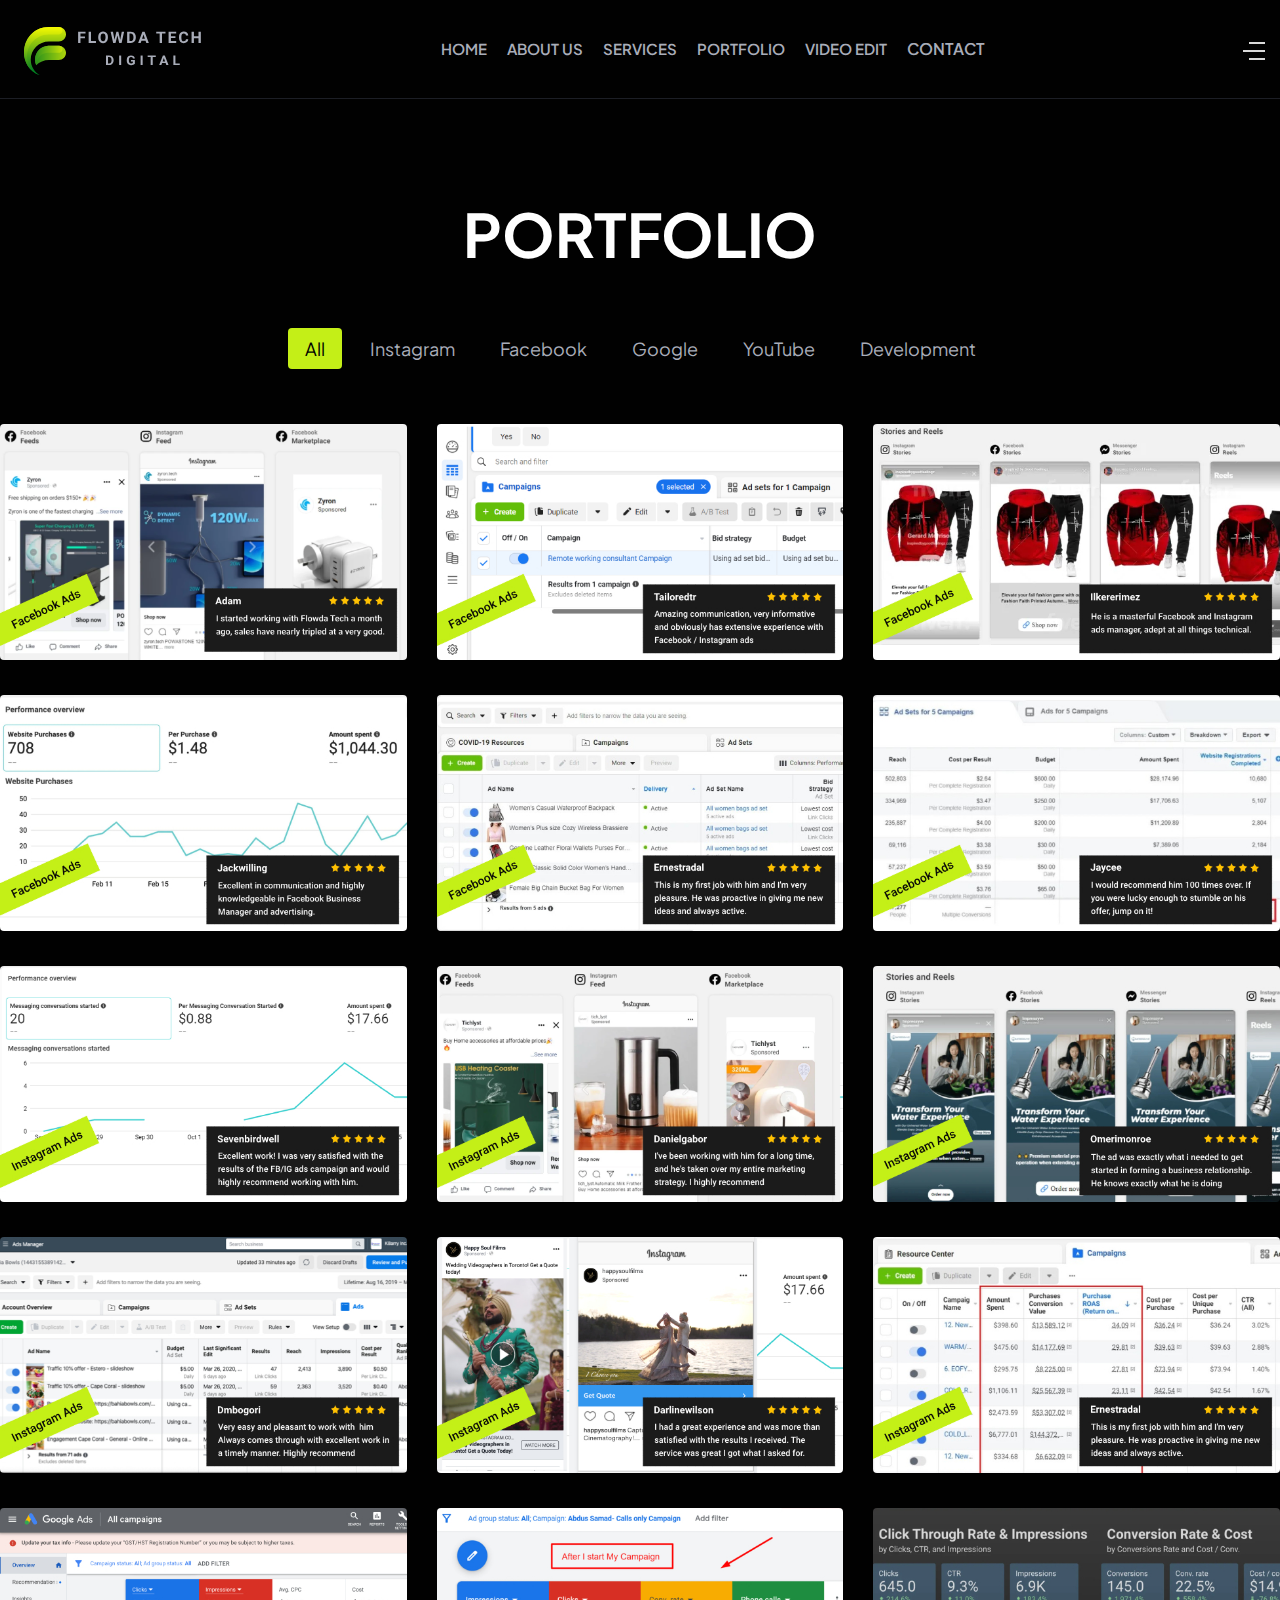
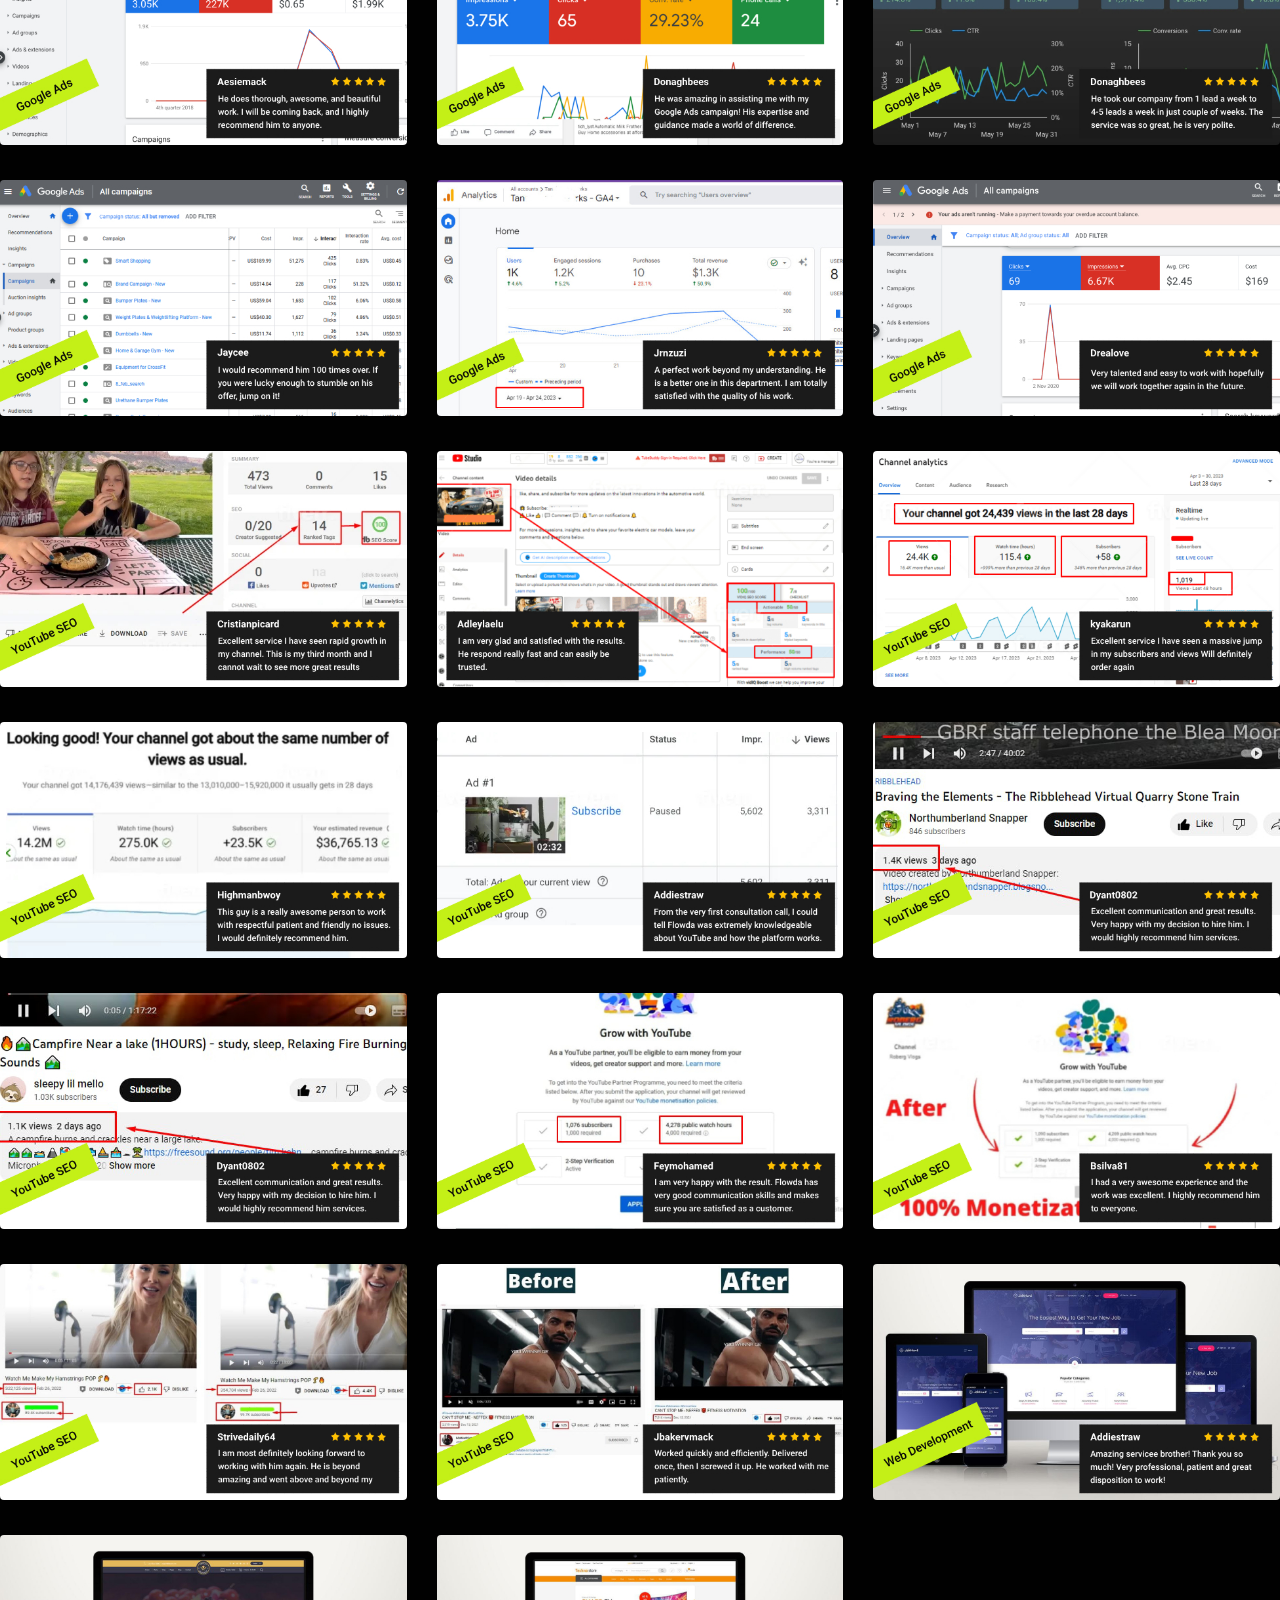
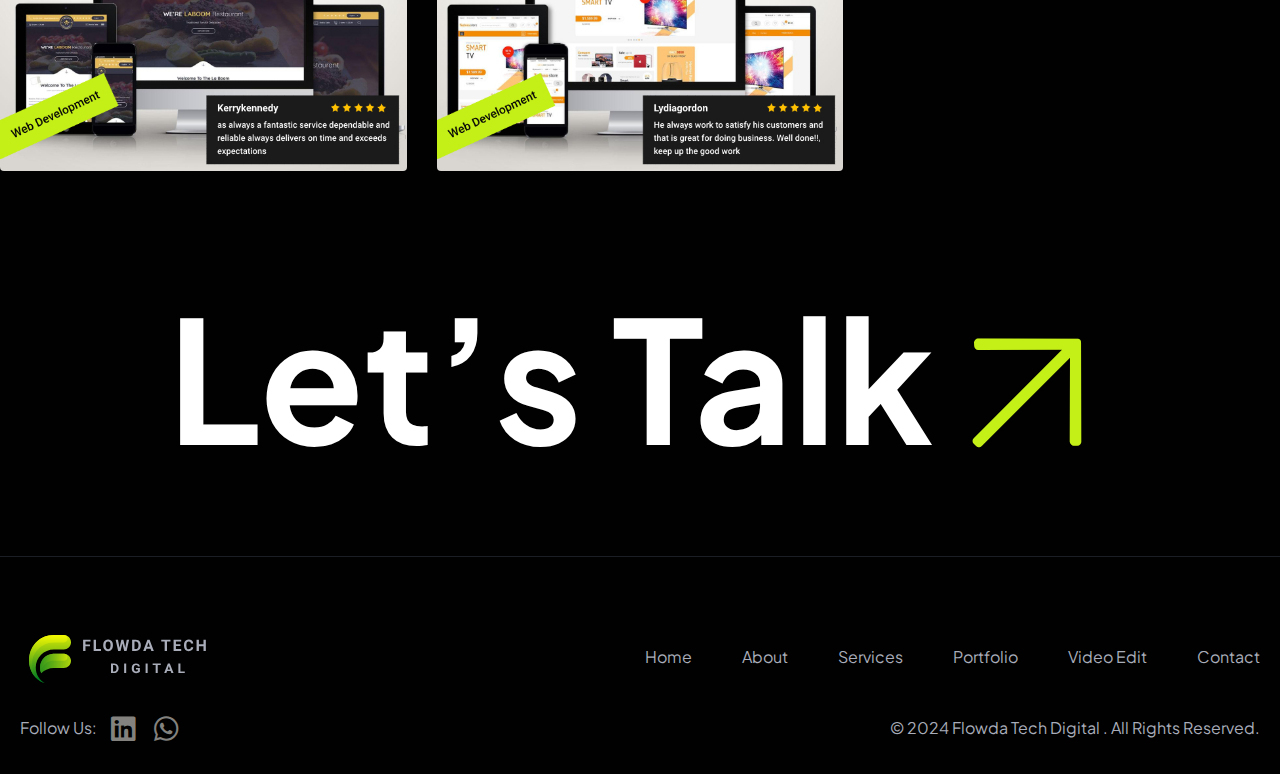
<file: portfolio.html>
<!DOCTYPE html>
<html lang="zxx">
<head>
    <!-- Required meta tags -->
    <meta charset="utf-8">
    <meta name="description" content="">
    <meta http-equiv="X-UA-Compatible" content="IE=edge">
    <meta name="viewport" content="width=device-width, initial-scale=1, shrink-to-fit=no">

    <!-- Title -->
    <title>Flowda Tech Digital</title>
    <!-- Favicon Icon -->
    <link rel="shortcut icon" href="assets/images/logos/favicon.png" type="image/x-icon">

    <!-- Google Fonts -->
    <link href="https://fonts.googleapis.com/css2?family=Playfair+Display:ital,wght@1,400;1,700&family=Plus+Jakarta+Sans:wght@400;500;600;700&display=swap" rel="stylesheet">
    <!-- Font Awesome -->
    <link rel="stylesheet" href="assets/css/fontawesome-5.14.0.min.css">
    <!-- Bootstrap -->
    <link rel="stylesheet" href="assets/css/bootstrap.min.css">
    <!-- Magnific Popup -->
    <link rel="stylesheet" href="assets/css/magnific-popup.min.css">
    <!-- Nice Select -->
    <link rel="stylesheet" href="assets/css/nice-select.min.css">
    <!-- Slick -->
    <link rel="stylesheet" href="assets/css/slick.min.css">
    <!-- Main Style -->
    <link rel="stylesheet" href="assets/css/style.css">
    
</head>
<body class="home-one">
    <div class="page-wrapper">

        <!-- Preloader -->
        <div class="preloader"><div class="custom-loader"></div></div>

        <!-- main header -->
        <header class="main-header">
            <!--Header-Upper-->
            <div class="header-upper">
                <div class="container container-1695 clearfix">
                    <div class="header-inner rpy-10 rel d-flex align-items-center">
                        <div class="logo-outer">
                            <div class="logo"><a href='/'><img src="assets/images/logos/logo.png" alt="Logo" title="Logo"></a></div>
                        </div>

                        <div class="nav-outer ms-lg-auto clearfix">
                            <!-- Main Menu -->
                            <nav class="main-menu navbar-expand-lg">
                                <div class="navbar-header">
                                   <div class="mobile-logo">
                                       <a href='/'>
                                            <img src="assets/images/logos/logo.png" alt="Logo" title="Logo">
                                       </a>
                                   </div>
                                   
                                    <!-- Toggle Button -->
                                    <button type="button" class="navbar-toggle" data-bs-toggle="collapse" data-bs-target=".navbar-collapse">
                                        <span class="icon-bar"></span>
                                        <span class="icon-bar"></span>
                                        <span class="icon-bar"></span>
                                    </button>
                                </div>

                                <div class="navbar-collapse collapse clearfix">
                                    <ul class="navigation clearfix">
                                        <li class="dropdown"><a href="index.html">Home</a></li>
                                        <li class="dropdown"><a href="index.html#about">About Us</a></li>
                                        <li class="dropdown"><a href="index.html#services">Services</a></li>
                                        <li class="dropdown"><a href="index.html#portfolio">Portfolio</a>
                                        <li class="dropdown"><a href="media.html">Video Edit</a>
                                            <!-- <ul>
                                                <li><a href='/portfolio'>Portfolio One</a></li>
                                                <li><a href='/portfolio2'>Portfolio Two</a></li>
                                                <li><a href='/portfolio3'>Portfolio Three</a></li>
                                                <li><a href='/portfolio-details'>Portfolio Details</a></li>
                                            </ul> -->
                                        </li>     
                                        <li class="menu-sidebar"><button>Contact</button></li>
                                    </ul>
                                </div>
                            </nav>
                            <!-- Main Menu End-->
                        </div>
                        
                        <!-- Menu Button -->
                        <div class="menu-btns ms-lg-auto">                           
                            <!-- menu sidebar -->
                            <div class="menu-sidebar">
                                <button><img src="assets/images/icons/toggler.svg" alt="Toggler"></button>
                            </div>                            
                        </div>
                    </div>
                </div>
            </div>
            <!--End Header Upper-->
        </header>
       

        <!--Form Back Drop-->
        <div class="form-back-drop"></div>
        
        <!-- Hidden Sidebar -->
        <section class="hidden-bar">
            <div class="inner-box text-center">
                <div class="cross-icon"><span class="fa fa-times"></span></div>
                <div class="title">
                    <h4>Contact Us</h4>
                    <div class="whatsapp">
                        <i class="fab fa-whatsapp"></i>
                        +8801916862816
                    </div>  
                </div>
				
                <!-- Jot Form -->
                <script type="text/javascript" src="https://form.jotform.com/jsform/213314767499467"></script>

                <!--Social Icons-->
                <!-- <div class="social-style-one">
                    <a href="#"><i class="fab fa-twitter"></i></a>
                    <a href="#"><i class="fab fa-facebook-f"></i></a>                    
                </div> -->
            </div>
        </section>
        <!--End Hidden Sidebar -->
       
        
        <!-- Portfolio Start -->
        <section class="pt-100 rpt-40 rel z-1">
            <h2 class="text-center">PORTFOLIO</h2>  
            <div id="projects">                                        
                <div class="row my-50 rmy-30">
                    <div class="col-12 text-center">
                        <ul class="list-inline mb-5" id="portfolio-flters">
                            <li class="btn px-3 active" data-filter="*">All</li>                            
                            <li class="btn px-3" data-filter=".insta">Instagram</li>
                            <li class="btn px-3" data-filter=".fb">Facebook</li>
                            <li class="btn px-3" data-filter=".gl">Google</li>
                            <li class="btn px-3" data-filter=".yt">YouTube</li>
                            <li class="btn px-3" data-filter=".web">Development</li>
                        </ul>
                    </div>
                </div>
                <div class="row portfolio-container">
                    <div class="col-lg-4 col-md-6 portfolio-item fb wow zoomIn">
                        <div class="position-relative rounded overflow-hidden">
                            <img class="img-fluid w-100" src="./assets/images/portfolio/fb-ads1.jpg" alt="">                                    
                        </div>
                    </div> 
					<div class="col-lg-4 col-md-6 portfolio-item fb wow zoomIn">
                        <div class="position-relative rounded overflow-hidden">
                            <img class="img-fluid w-100" src="./assets/images/portfolio/fb-ads2.jpg" alt="">                                    
                        </div>
                    </div>  
					<div class="col-lg-4 col-md-6 portfolio-item fb wow zoomIn">
                        <div class="position-relative rounded overflow-hidden">
                            <img class="img-fluid w-100" src="./assets/images/portfolio/fb-ads3.jpg" alt="">                                    
                        </div>
                    </div>  
					<div class="col-lg-4 col-md-6 portfolio-item fb wow zoomIn">
                        <div class="position-relative rounded overflow-hidden">
                            <img class="img-fluid w-100" src="./assets/images/portfolio/fb-ads4.jpg" alt="">                                    
                        </div>
                    </div>  
					<div class="col-lg-4 col-md-6 portfolio-item fb wow zoomIn">
                        <div class="position-relative rounded overflow-hidden">
                            <img class="img-fluid w-100" src="./assets/images/portfolio/fb-ads5.jpg" alt="">                                    
                        </div>
                    </div>  
					<div class="col-lg-4 col-md-6 portfolio-item fb wow zoomIn">
                        <div class="position-relative rounded overflow-hidden">
                            <img class="img-fluid w-100" src="./assets/images/portfolio/fb-ads6.jpg" alt="">                                    
                        </div>
                    </div>  
					<div class="col-lg-4 col-md-6 portfolio-item insta wow zoomIn">
                        <div class="position-relative rounded overflow-hidden">
                            <img class="img-fluid w-100" src="./assets/images/portfolio/insta-ads1.jpg" alt="">                                    
                        </div>
                    </div>                    
					<div class="col-lg-4 col-md-6 portfolio-item insta wow zoomIn">
                        <div class="position-relative rounded overflow-hidden">
                            <img class="img-fluid w-100" src="./assets/images/portfolio/insta-ads2.jpg" alt="">                                    
                        </div>
                    </div>
					<div class="col-lg-4 col-md-6 portfolio-item insta wow zoomIn">
                        <div class="position-relative rounded overflow-hidden">
                            <img class="img-fluid w-100" src="./assets/images/portfolio/insta-ads3.jpg" alt="">                                    
                        </div>
                    </div>
					<div class="col-lg-4 col-md-6 portfolio-item insta wow zoomIn">
                        <div class="position-relative rounded overflow-hidden">
                            <img class="img-fluid w-100" src="./assets/images/portfolio/insta-ads4.jpg" alt="">                                    
                        </div>
                    </div>
					<div class="col-lg-4 col-md-6 portfolio-item insta wow zoomIn">
                        <div class="position-relative rounded overflow-hidden">
                            <img class="img-fluid w-100" src="./assets/images/portfolio/insta-ads5.jpg" alt="">                                    
                        </div>
                    </div>
					<div class="col-lg-4 col-md-6 portfolio-item insta wow zoomIn">
                        <div class="position-relative rounded overflow-hidden">
                            <img class="img-fluid w-100" src="./assets/images/portfolio/insta-ads6.jpg" alt="">                                    
                        </div>
                    </div>
					<div class="col-lg-4 col-md-6 portfolio-item gl wow zoomIn">
                        <div class="position-relative rounded overflow-hidden">
                            <img class="img-fluid w-100" src="./assets/images/portfolio/google-ads1.jpg" alt="">                                    
                        </div>
                    </div>
					<div class="col-lg-4 col-md-6 portfolio-item gl wow zoomIn">
                        <div class="position-relative rounded overflow-hidden">
                            <img class="img-fluid w-100" src="./assets/images/portfolio/google-ads2.jpg" alt="">                                    
                        </div>
                    </div>
					<div class="col-lg-4 col-md-6 portfolio-item gl wow zoomIn">
                        <div class="position-relative rounded overflow-hidden">
                            <img class="img-fluid w-100" src="./assets/images/portfolio/google-ads3.jpg" alt="">                                    
                        </div>
                    </div>
					<div class="col-lg-4 col-md-6 portfolio-item gl wow zoomIn">
                        <div class="position-relative rounded overflow-hidden">
                            <img class="img-fluid w-100" src="./assets/images/portfolio/google-ads4.jpg" alt="">                                    
                        </div>
                    </div>					
					<div class="col-lg-4 col-md-6 portfolio-item gl wow zoomIn">
                        <div class="position-relative rounded overflow-hidden">
                            <img class="img-fluid w-100" src="./assets/images/portfolio/google-ads5.jpg" alt="">                                    
                        </div>
                    </div>
					<div class="col-lg-4 col-md-6 portfolio-item gl wow zoomIn">
                        <div class="position-relative rounded overflow-hidden">
                            <img class="img-fluid w-100" src="./assets/images/portfolio/google-ads6.jpg" alt="">                                    
                        </div>
                    </div>
					<div class="col-lg-4 col-md-6 portfolio-item yt wow zoomIn">
                        <div class="position-relative rounded overflow-hidden">
                            <img class="img-fluid w-100" src="./assets/images/portfolio/ytb-seo1.jpg" alt="">                                    
                        </div>
                    </div>
					<div class="col-lg-4 col-md-6 portfolio-item yt wow zoomIn">
                        <div class="position-relative rounded overflow-hidden">
                            <img class="img-fluid w-100" src="./assets/images/portfolio/ytb-seo2.jpg" alt="">                                    
                        </div>
                    </div>
					<div class="col-lg-4 col-md-6 portfolio-item yt wow zoomIn">
                        <div class="position-relative rounded overflow-hidden">
                            <img class="img-fluid w-100" src="./assets/images/portfolio/ytb-seo3.jpg" alt="">                                    
                        </div>
                    </div>
					<div class="col-lg-4 col-md-6 portfolio-item yt wow zoomIn">
                        <div class="position-relative rounded overflow-hidden">
                            <img class="img-fluid w-100" src="./assets/images/portfolio/ytb-seo4.jpg" alt="">                                    
                        </div>
                    </div>
					<div class="col-lg-4 col-md-6 portfolio-item yt wow zoomIn">
                        <div class="position-relative rounded overflow-hidden">
                            <img class="img-fluid w-100" src="./assets/images/portfolio/ytb-seo5.jpg" alt="">                                    
                        </div>
                    </div>
					<div class="col-lg-4 col-md-6 portfolio-item yt wow zoomIn">
                        <div class="position-relative rounded overflow-hidden">
                            <img class="img-fluid w-100" src="./assets/images/portfolio/ytb-seo6.jpg" alt="">                                    
                        </div>
                    </div>
					<div class="col-lg-4 col-md-6 portfolio-item yt wow zoomIn">
                        <div class="position-relative rounded overflow-hidden">
                            <img class="img-fluid w-100" src="./assets/images/portfolio/ytb-seo7.jpg" alt="">                                    
                        </div>
                    </div>
					<div class="col-lg-4 col-md-6 portfolio-item yt wow zoomIn">
                        <div class="position-relative rounded overflow-hidden">
                            <img class="img-fluid w-100" src="./assets/images/portfolio/ytb-seo8.jpg" alt="">                                    
                        </div>
                    </div>
					<div class="col-lg-4 col-md-6 portfolio-item yt wow zoomIn">
                        <div class="position-relative rounded overflow-hidden">
                            <img class="img-fluid w-100" src="./assets/images/portfolio/ytb-seo9.jpg" alt="">                                    
                        </div>
                    </div>
					<div class="col-lg-4 col-md-6 portfolio-item yt wow zoomIn">
                        <div class="position-relative rounded overflow-hidden">
                            <img class="img-fluid w-100" src="./assets/images/portfolio/ytb-seo10.jpg" alt="">                                    
                        </div>
                    </div>
					<div class="col-lg-4 col-md-6 portfolio-item yt wow zoomIn">
                        <div class="position-relative rounded overflow-hidden">
                            <img class="img-fluid w-100" src="./assets/images/portfolio/ytb-seo11.jpg" alt="">                                    
                        </div>
                    </div>					
					<div class="col-lg-4 col-md-6 portfolio-item web wow zoomIn">
                        <div class="position-relative rounded overflow-hidden">
                            <img class="img-fluid w-100" src="./assets/images/portfolio/web1.jpg" alt="">                                    
                        </div>
                    </div>
					<div class="col-lg-4 col-md-6 portfolio-item web wow zoomIn">
                        <div class="position-relative rounded overflow-hidden">
                            <img class="img-fluid w-100" src="./assets/images/portfolio/web2.jpg" alt="">                                    
                        </div>
                    </div>
					<div class="col-lg-4 col-md-6 portfolio-item web wow zoomIn">
                        <div class="position-relative rounded overflow-hidden">
                            <img class="img-fluid w-100" src="./assets/images/portfolio/web3.jpg" alt="">                                    
                        </div>
                    </div>
                </div>
            </div>            
        </section>
        <!-- Portfolio End -->        

        
        <!-- Lets Talk Area start -->
        <div class="lets-talk-area text-center my-90 rmb-50 rmt-20 menu-sidebar">
            <div class="container">
                <button class='lets-talk-text wow zoomIn delay-0-2s'>Let’s Talk <i class="fal fa-arrow-right"></i></button>
            </div>
        </div>
        <!-- Lets Talk Area end -->
          

        <!-- footer area start -->
        <footer class="main-footer footer-one pt-70 rpt-45 rpb-0 bgc-black bordered-top rel z-1">
            <div class="container">
                <div class="row align-items-center justify-content-between">
                    <div class="col-lg-4">
                        <div class="footer-logo mb-15">
                            <a href="/"><img src="assets/images/logos/logo.png" alt="Logo"></a>
                        </div>
                    </div>
                    <div class="col-xl-7 col-lg-8 mb-15 text-lg-end">
                        <ul class="footer-menu">
                            <li><a href="/">home</a></li>
                            <li><a href="index.html#about">About</a></li>
                            <li><a href="index.html#services">Services</a></li>
                            <li><a href="index.html#portfolio">Portfolio</a></li>
                            <li><a href="media.html">Video Edit</a></li>
                            <li class="menu-sidebar"><button>Contact</button></li>
                        </ul>
                    </div>
                </div>
                <div class="footer-right mb-20">
                    <div class="footer-social">
                        <span>Follow Us:</span>
                        <div class="social-style-one">
                            <a target="_blank" href="https://www.linkedin.com/company/flowda-tech-digital/"><i class="fab fa-linkedin"></i></a>
                            <a target="_blank" href="https://call.whatsapp.com/video/vyZqqDW94Bpsx0BT4pKi3V"><i class="fab fa-whatsapp"></i></a>

                            <!-- <a href="#"><i class="fab fa-instagram"></i></a>
                            <a href="#"><i class="fab fa-pinterest-p"></i></a> -->
                        </div>
                    </div>                      
                    <div class="footer-text mb-30">
                        © 2024 Flowda Tech Digital . All Rights Reserved.
                    </div>                        
                </div>
                
            </div>
        </footer>
        <!-- footer area end -->
        
        <!-- Scroll Top Button -->
        <button class="scroll-top scroll-to-target" data-target="html"><i class="fas fa-angle-up"></i></button>

    </div>
    <!--End page wrapper-->
       
	
    <!-- Jquery -->
    <script src="assets/js/jquery-3.6.0.min.js"></script>
    <!-- Bootstrap -->
    <script src="assets/js/bootstrap.min.js"></script>
    <!-- Magnific Popup -->
    <script src="assets/js/jquery.magnific-popup.min.js"></script>
    <!-- Image Loader -->
    <script src="assets/js/imagesloaded.pkgd.min.js"></script>
    <!-- Isotope -->
    <script src="assets/js/isotope.pkgd.min.js"></script>
    <!--  WOW Animation -->
    <script src="assets/js/wow.min.js"></script>    
    <!-- Custom script -->
    <script src="assets/js/script.js"></script>

</body>
</html>
</file>
<file: assets/css/style.css>
@charset "UTF-8";

/*----------------------------------------------------------------------
    Template Name: Agincy - Digital Agency HTML Template
    Template URI: https://webtend.net/demo/html/agincy/
    Author: WebTend
    Author URI:  https://webtend.net/
    Version: 1.0

    Note: This is Main Style CSS File. */
/*----------------------------------------------------------------------
	CSS INDEX
	----------------------

    ## Default Style
    ## Common Classes
    ## Repeat Style
    ## Padding Margin
    ## Custom Animation
    ## Header style
    ## Hero Area
    ## Page Banner
    ## Headline Text
    ## Client Logos
    ## About Area
    ## Counter Area
    ## Protfolio Area
    ## Services style
    ## Awward Area
    ## Testimonials
    ## Instagram Area
    ## Lets Talk
    ## Team Area
    ## Blog Area
    ## Shop Area
    ## FAQs Area
    ## Contact Forms
    ## Videos Area
    ## Pricing Area
    ## Work Process
    ## Widgets
    ## Error Area
    ## Main Footer */
/* -------------------------------------------------------------- */
/*******************************************************/
/******************* ## Default Style ******************/
/*******************************************************/
* {
	margin: 0;
	padding: 0;
	border: none;
	outline: none;
	-webkit-box-shadow: none;
	box-shadow: none;
}

body {
	color: #A9ADB9;
	background: #010101;
	font-weight: 400;
	line-height: 32px;
	font-size: 16px;
	font-family: var(--base-font);
	--base-font: 'Plus Jakarta Sans', sans-serif;
	--heading-font: 'Plus Jakarta Sans', sans-serif;
	--script-font: 'Playfair Display', serif;
	--primary-color: #C4EF17;
	--heading-color: #FFFFFF;
	--base-color: #83827F;
	--lighter-color: rgba(255, 255, 255, 0.06);
	--border-color: rgba(92, 99, 123, 0.3);
}

a {
	color: #A9ADB9;
	cursor: pointer;
	outline: none;
	-webkit-transition: 0.5s;
	-o-transition: 0.5s;
	transition: 0.5s;
	text-decoration: none;
}

a:hover,
a:focus,
a:visited {
	text-decoration: none;
	outline: none;
}

a:hover {
	color: var(--heading-color);
}

h1 a,
h2 a,
h3 a,
h4 a,
h5 a,
h6 a {
	color: var(--heading-color);
}

.text-white h1,
.text-white h1 a,
.text-white h2,
.text-white h2 a,
.text-white h3,
.text-white h3 a,
.text-white h4,
.text-white h4 a,
.text-white h5,
.text-white h5 a,
.text-white h6,
.text-white h6 a,
.text-white .h1,
.text-white .h1 a,
.text-white .h2,
.text-white .h2 a,
.text-white .h3,
.text-white .h3 a,
.text-white .h4,
.text-white .h4 a,
.text-white .h5,
.text-white .h5 a,
.text-white .h6,
.text-white .h6 a {
	color: white;
}

ul,
li {
	list-style: none;
	padding: 0;
	margin: 0;
}

img {
	max-width: 100%;
	display: inline-block;
}

mark {
	color: var(--primary-color);
	background: transparent;
	text-decoration: underline;
}

header:after,
section:after,
footer:after {
	display: block;
	clear: both;
	content: "";
}

/*======= Input Styles =======*/
input,
select,
textarea,
.nice-select,
.form-control {
	width: 100%;
	height: auto;
	font-weight: 500;
	border-radius: 0;
	padding: 20px 30px;
	font-family: var(--heading-font);
	background: var(--lighter-color);
	border: 1px solid var(--border-color);
}

input:focus,
select:focus,
textarea:focus,
.nice-select:focus,
.form-control:focus {
	outline: none;
	-webkit-box-shadow: none;
	box-shadow: none;
	background: transparent;
	border-color: var(--primary-color);
}

input:focus::-webkit-input-placeholder,
select:focus::-webkit-input-placeholder,
textarea:focus::-webkit-input-placeholder,
.nice-select:focus::-webkit-input-placeholder,
.form-control:focus::-webkit-input-placeholder {
	color: white;
}

input:focus:-ms-input-placeholder,
select:focus:-ms-input-placeholder,
textarea:focus:-ms-input-placeholder,
.nice-select:focus:-ms-input-placeholder,
.form-control:focus:-ms-input-placeholder {
	color: white;
}

input:focus::-ms-input-placeholder,
select:focus::-ms-input-placeholder,
textarea:focus::-ms-input-placeholder,
.nice-select:focus::-ms-input-placeholder,
.form-control:focus::-ms-input-placeholder {
	color: white;
}

input:focus::placeholder,
select:focus::placeholder,
textarea:focus::placeholder,
.nice-select:focus::placeholder,
.form-control:focus::placeholder {
	color: white;
}

textarea {
	display: inherit;
	padding-top: 20px;
}

label {
	cursor: pointer;
	font-weight: 500;
	margin-bottom: 5px;
	color: var(--base-color);
}

.form-group {
	position: relative;
	margin-bottom: 40px;
}

input[type=search]::-ms-clear {
	display: none;
	width: 0;
	height: 0;
}

input[type=search]::-ms-reveal {
	display: none;
	width: 0;
	height: 0;
}

input[type=search]::-webkit-search-decoration,
input[type=search]::-webkit-search-cancel-button,
input[type=search]::-webkit-search-results-button,
input[type=search]::-webkit-search-results-decoration {
	display: none;
}

input[type=checkbox],
input[type=radio] {
	height: auto;
	width: auto;
}

/*******************************************************/
/******************  ## Common Classes *****************/
/*******************************************************/
.page-wrapper {
	position: relative;
	z-index: 9;
	width: 100%;
	margin: 0 auto;
	overflow: hidden;
	min-width: 300px;
}

@media only screen and (min-width: 1200px) {
	.home-two .container {
		max-width: 1330px;
	}
}

@media only screen and (min-width: 1200px) {
	.container {
		max-width: 1270px;
		padding-left: 15px;
		padding-right: 15px;
	}

	.container.container-1695 {
		max-width: 1725px;
	}

	.container.container-1530 {
		max-width: 1560px;
	}

	.container.container-1450 {
		max-width: 1480px;
	}

	.container.container-1280 {
		max-width: 1310px;
	}
}

@media only screen and (min-width: 576px) {
	.container-fluid {
		padding-left: 25px;
		padding-right: 25px;
	}
}

@media only screen and (min-width: 1400px) {
	.container-fluid {
		padding-left: 70px;
		padding-right: 70px;
	}
}

.row {
	--bs-gutter-x: 30px;
}

.no-gap {
	--bs-gutter-x: 0;
}

@media only screen and (min-width: 1400px) {
	.gap-5 {
		--bs-gutter-x: 5px;
	}
}

@media only screen and (min-width: 1400px) {
	.gap-10 {
		--bs-gutter-x: 10px;
	}
}

@media only screen and (min-width: 1400px) {
	.gap-15 {
		--bs-gutter-x: 15px;
	}
}

@media only screen and (min-width: 1400px) {
	.gap-20 {
		--bs-gutter-x: 20px;
	}
}

@media only screen and (min-width: 1400px) {
	.gap-25 {
		--bs-gutter-x: 25px;
	}
}

@media only screen and (min-width: 1400px) {
	.gap-30 {
		--bs-gutter-x: 30px;
	}
}

@media only screen and (min-width: 1400px) {
	.gap-35 {
		--bs-gutter-x: 35px;
	}
}

@media only screen and (min-width: 1400px) {
	.gap-40 {
		--bs-gutter-x: 40px;
	}
}

@media only screen and (min-width: 1400px) {
	.gap-45 {
		--bs-gutter-x: 45px;
	}
}

@media only screen and (min-width: 1400px) {
	.gap-50 {
		--bs-gutter-x: 50px;
	}
}

@media only screen and (min-width: 1400px) {
	.gap-55 {
		--bs-gutter-x: 55px;
	}
}

@media only screen and (min-width: 1400px) {
	.gap-60 {
		--bs-gutter-x: 60px;
	}
}

@media only screen and (min-width: 1400px) {
	.gap-65 {
		--bs-gutter-x: 65px;
	}
}

@media only screen and (min-width: 1400px) {
	.gap-70 {
		--bs-gutter-x: 70px;
	}
}

@media only screen and (min-width: 1400px) {
	.gap-75 {
		--bs-gutter-x: 75px;
	}
}

@media only screen and (min-width: 1400px) {
	.gap-80 {
		--bs-gutter-x: 80px;
	}
}

@media only screen and (min-width: 1400px) {
	.gap-85 {
		--bs-gutter-x: 85px;
	}
}

@media only screen and (min-width: 1400px) {
	.gap-90 {
		--bs-gutter-x: 90px;
	}
}

@media only screen and (min-width: 1400px) {
	.gap-95 {
		--bs-gutter-x: 95px;
	}
}

@media only screen and (min-width: 1400px) {
	.gap-100 {
		--bs-gutter-x: 100px;
	}
}

@media only screen and (min-width: 1400px) {
	.gap-105 {
		--bs-gutter-x: 105px;
	}
}

@media only screen and (min-width: 1400px) {
	.gap-110 {
		--bs-gutter-x: 110px;
	}
}

@media only screen and (min-width: 1400px) {
	.gap-115 {
		--bs-gutter-x: 115px;
	}
}

@media only screen and (min-width: 1400px) {
	.gap-120 {
		--bs-gutter-x: 120px;
	}
}

@media only screen and (min-width: 1400px) {
	.gap-125 {
		--bs-gutter-x: 125px;
	}
}

@media only screen and (min-width: 1400px) {
	.gap-130 {
		--bs-gutter-x: 130px;
	}
}

@media only screen and (min-width: 1400px) {
	.gap-135 {
		--bs-gutter-x: 135px;
	}
}

@media only screen and (min-width: 1400px) {
	.gap-140 {
		--bs-gutter-x: 140px;
	}
}

@media only screen and (min-width: 1400px) {
	.gap-145 {
		--bs-gutter-x: 145px;
	}
}

@media only screen and (min-width: 1400px) {
	.gap-150 {
		--bs-gutter-x: 150px;
	}
}

@media only screen and (min-width: 1200px) {
	.row-cols-xl-7>* {
		width: 14.2857%;
		-webkit-box-flex: 0;
		-ms-flex: 0 0 auto;
		flex: 0 0 auto;
	}
}

@media only screen and (max-width: 375px) {
	.col-small {
		width: 100%;
	}
}

/** Section Title style **/
.section-title {
	margin-top: -8px;
	position: relative;
}

.section-title .sub-title {
	line-height: 1.3;
	font-weight: 500;
	padding-left: 8px;
	letter-spacing: 1px;
	-webkit-box-align: center;
	-ms-flex-align: center;
	align-items: center;
	display: -webkit-inline-box;
	display: -ms-inline-flexbox;
	display: inline-flex;
	color: var(--primary-color);
	border-left: 1.5px solid;
	text-transform: uppercase;
}

.section-title h2 span {
	font-family: var(--script-font);
}

.section-title h2 i {
	color: var(--primary-color);
}

@media only screen and (max-width: 991px) {
	.section-title h2 {
		font-size: 45px;
	}
}

@media only screen and (max-width: 767px) {
	.section-title h2 {
		font-size: 40px;
	}
}

@media only screen and (max-width: 575px) {
	.section-title h2 {
		font-size: 35px;
		line-height: 1.35;
	}
}

@media only screen and (max-width: 375px) {
	.section-title h2 {
		font-size: 30px;
	}
}

.sub-title-style-two {
	color: white;
	display: -webkit-box;
	display: -ms-flexbox;
	display: flex;
	font-size: 20px;
	font-weight: 600;
}

.sub-title-style-two:before {
	content: '';
	width: 38px;
	height: 2px;
	margin-top: 18px;
	margin-right: 8px;
	background: var(--primary-color);
}

/** Button style **/
.theme-btn,
a.theme-btn {
	cursor: pointer;
	-webkit-transition: 0.5s;
	-o-transition: 0.5s;
	transition: 0.5s;
	font-size: 15px;
	font-weight: 700;
	text-align: center;
	padding: 20px 35px;
	-webkit-box-align: center;
	-ms-flex-align: center;
	align-items: center;
	display: -webkit-inline-box;
	display: -ms-inline-flexbox;
	display: inline-flex;
	letter-spacing: 2.5px;
	color: var(--heading-color);
	-webkit-box-pack: center;
	-ms-flex-pack: center;
	justify-content: center;
	text-transform: uppercase;
	background: rgba(255, 255, 255, 0.14);
	border-radius: 12px;
}

.theme-btn:hover,
a.theme-btn:hover {
	color: black;
	background: var(--primary-color);
}

.theme-btn.style-two,
a.theme-btn.style-two {
	color: black;
	background: var(--primary-color);
}

.theme-btn.style-two:hover,
a.theme-btn.style-two:hover {
	color: white;
	background: var(--lighter-color);
}

@media only screen and (max-width: 575px) {

	.theme-btn,
	a.theme-btn {
		padding: 10px 30px;
	}
}

/* Details Btn */
.details-btn {
	font-size: 55px;
	display: inline-block;
	-webkit-transform: rotate(-45deg);
	-ms-transform: rotate(-45deg);
	transform: rotate(-45deg);
}

.details-btn:hover {
	color: var(--primary-color);
	-webkit-transform: rotate(0deg);
	-ms-transform: rotate(0deg);
	transform: rotate(0deg);
}

/* Read More */
.read-more {
	font-size: 14px;
	font-weight: 600;
	-webkit-box-align: center;
	-ms-flex-align: center;
	align-items: center;
	display: -webkit-inline-box;
	display: -ms-inline-flexbox;
	display: inline-flex;
	font-family: var(--heading-font);
	text-transform: capitalize;
}

.read-more i {
	float: right;
	font-weight: 400;
	-webkit-transition: 0.5s;
	-o-transition: 0.5s;
	transition: 0.5s;
	margin-left: 8px;
	margin-bottom: -2px;
}

.read-more:hover {
	color: var(--primary-color);
}

/* Read More Two */
.read-more-two {
	color: white;
	font-weight: 500;
	-webkit-box-align: center;
	-ms-flex-align: center;
	align-items: center;
	display: -webkit-inline-box;
	display: -ms-inline-flexbox;
	display: inline-flex;
	letter-spacing: 2.5px;
	text-transform: uppercase;
}

.read-more-two img {
	margin-left: 22px;
}

/* List style One */
.list-style-one li {
	display: -webkit-box;
	display: -ms-flexbox;
	display: flex;
	font-weight: 500;
	-webkit-box-align: center;
	-ms-flex-align: center;
	align-items: center;
	text-transform: capitalize;
}

.list-style-one li i {
	font-size: 14px;
	margin-right: 12px;
	color: var(--primary-color);
}

.list-style-one li:not(:last-child) {
	margin-bottom: 8px;
}

/* List style Two */
.list-style-two li {
	color: white;
	display: -webkit-box;
	display: -ms-flexbox;
	display: flex;
	font-size: 17px;
	-webkit-box-align: center;
	-ms-flex-align: center;
	align-items: center;
	text-transform: capitalize;
}

.list-style-two li:not(:last-child) {
	margin-bottom: 15px;
}

/* .list-style-two li:before {
	-webkit-box-flex: 0;
	-ms-flex: none;
	flex: none;
	color: black;
	font-size: 13px;
	content: "\f00c";
	margin-top: 2px;
	margin-right: 20px;
	padding: 1px 0 0 2px;
	width: 20px;
	height: 20px;
	background: var(--primary-color);
	line-height: 20px;
	border-radius: 50%;
	text-align: center;
	font-family: "Font Awesome 5 Pro";
} */

.list-style-two li i {
	-webkit-box-flex: 0;
	-ms-flex: none;
	flex: none;	
	margin-top: 4px;
	margin-right: 20px;	
}

/* List style Three */
.list-style-three li {
	display: -webkit-box;
	display: -ms-flexbox;
	display: flex;
	text-transform: capitalize;
}

.list-style-three li:not(:last-child) {
	margin-bottom: 20px;
}

.list-style-three li:before {
	-webkit-box-flex: 0;
	-ms-flex: none;
	flex: none;
	font-size: 18px;
	margin-top: 3px;
	content: "\f00c";
	margin-right: 14px;
	color: var(--primary-color);
	font-family: "Font Awesome 5 Pro";
}

/** Social Link One **/
.social-style-one {
	-ms-flex-wrap: wrap;
	flex-wrap: wrap;
	display: -webkit-inline-box;
	display: -ms-inline-flexbox;
	display: inline-flex;
	margin-left: -6px;
	margin-right: -6px;
}

.social-style-one a {
	width: 38px;
	height: 38px;
	color: white;
	line-height: 38px;
	text-align: center;
	margin-left: 6px;
	margin-right: 6px;
	border-radius: 50%;
	border: 1px solid rgba(92, 99, 123, 0.4);
}

/** Social Link Two **/
.social-style-two {
	-ms-flex-wrap: wrap;
	flex-wrap: wrap;
	display: -webkit-inline-box;
	display: -ms-inline-flexbox;
	display: inline-flex;
}

.social-style-two a {
	width: 32px;
	height: 32px;
	color: #9497A3;
	font-size: 14px;
	line-height: 32px;
	text-align: center;
	border-radius: 50%;
}

.social-style-two a:hover {
	color: black;
	background: var(--primary-color);
}

/** Social Link Three **/
.social-style-three {
	-ms-flex-wrap: wrap;
	flex-wrap: wrap;
	padding: 5px 20px;
	display: -webkit-inline-box;
	display: -ms-inline-flexbox;
	display: inline-flex;
	background: var(--lighter-color);
}

.social-style-three a {
	margin-left: 10px;
	margin-right: 10px;
}

.social-style-three a:hover {
	color: var(--primary-color);
}

/** Tab Style One **/
.tab-style-one {
	-webkit-box-pack: center;
	-ms-flex-pack: center;
	justify-content: center;
}

.tab-style-one .nav-link {
	color: white;
	font-size: 15px;
	font-weight: 700;
	border-radius: 0;
	padding: 15px 40px;
	background: transparent;
	text-transform: uppercase;
}

@media only screen and (max-width: 375px) {
	.tab-style-one .nav-link {
		padding: 12px 35px;
	}
}

.tab-style-one .nav-link.active {
	color: black;
	background: var(--primary-color);
}

.tab-style-one .nav-item:not(:last-child) {
	margin-right: 40px;
}

@media only screen and (max-width: 767px) {
	.tab-style-one .nav-item:not(:last-child) {
		margin-right: 20px;
	}
}

/*** Preloader style ** */
.preloader {
	position: fixed;
	left: 0;
	top: 0;
	width: 100%;
	height: 100%;
	z-index: 9999999;
	display: -webkit-box;
	display: -ms-flexbox;
	display: flex;
	-webkit-box-align: center;
	-ms-flex-align: center;
	align-items: center;
	-webkit-box-pack: center;
	-ms-flex-pack: center;
	justify-content: center;
	background-color: #010101;
	background-repeat: no-repeat;
	background-position: center center;
}

.preloader .custom-loader {
	width: 75px;
	height: 75px;
	border-radius: 50%;
	background-color: transparent;
	border: 2px solid var(--heading-color);
	border-top: 2px solid var(--primary-color);
	border-bottom: 2px solid var(--primary-color);
	-webkit-animation: 1s preloader linear infinite;
	animation: 1s preloader linear infinite;
}

/* Pagination */
.pagination {
	-webkit-box-align: center;
	-ms-flex-align: center;
	align-items: center;
	margin-left: -6px;
	margin-right: -6px;
}

.pagination li {
	margin: 12px 6px 0;
}

.pagination li a,
.pagination li .page-link {
	padding: 0;
	width: 50px;
	height: 50px;
	-webkit-box-shadow: none;
	box-shadow: none;
	font-weight: 700;
	line-height: 50px;
	border-radius: 5px;
	text-align: center;
	color: var(--base-color);
	background: transparent;
	border: 1px solid var(--border-color);
}

@media only screen and (max-width: 575px) {

	.pagination li a,
	.pagination li .page-link {
		width: 45px;
		height: 45px;
		line-height: 45px;
	}
}

.pagination li.disabled .page-link,
.pagination li:last-child .page-link {
	border-radius: 5px;
	background: transparent;
	border: 1px solid var(--border-color);
}

.pagination li.active .page-link,
.pagination li:hover:not(.disabled) .page-link {
	color: black;
	background: var(--primary-color);
	border-color: var(--primary-color);
}

/* Rating */
.ratting {
	line-height: 1;
	-webkit-box-align: center;
	-ms-flex-align: center;
	align-items: center;
	display: -webkit-inline-box;
	display: -ms-inline-flexbox;
	display: inline-flex;
}

.ratting i {
	margin: 5px;
	font-size: 18px;
	color: var(--primary-color);
}

.slider-arrow .slick-arrow {
	border: 1px solid var(--border-color);
}

.slider-arrow .slick-arrow:not(:last-child) {
	margin-right: 5px;
}

.slider-arrow .slick-arrow:focus,
.slider-arrow .slick-arrow:hover {
	color: white;
	background: var(--primary-color);
	border-color: var(--primary-color);
}

/*** Slick Dots ***/
.slick-dots {
	-ms-flex-wrap: wrap;
	flex-wrap: wrap;
	display: -webkit-box;
	display: -ms-flexbox;
	display: flex;
	-webkit-box-align: center;
	-ms-flex-align: center;
	align-items: center;
	-webkit-box-pack: center;
	-ms-flex-pack: center;
	justify-content: center;
}

.slick-dots li {
	position: relative;
	cursor: pointer;
	width: 10px;
	height: 10px;
	-webkit-transition: 0.5s;
	-o-transition: 0.5s;
	transition: 0.5s;
	margin: 0 10px;
	border-radius: 50%;
	background: var(--primary-color);
}

.slick-dots li button {
	opacity: 0;
}

.slick-dots li:after {
	content: '';
	position: absolute;
	left: -8px;
	top: -8px;
	width: 26px;
	height: 26px;
	border-radius: 50%;
	border: 1px solid transparent;
	-webkit-transition: .5s;
	-o-transition: .5s;
	transition: .5s;
	-webkit-transform: scale(0);
	-ms-transform: scale(0);
	transform: scale(0);
}

.slick-dots li.slick-active:after {
	border-color: var(--primary-color);
	-webkit-transform: scale(1);
	-ms-transform: scale(1);
	transform: scale(1);
}

/*** Scroll Top style ***/
.scroll-top {
	position: fixed;
	bottom: 25px;
	right: 0;	
	z-index: 99;
	display: none;
	font-size: 25px;
	padding: 0 15px;
	cursor: pointer;
	line-height: 44px;
	background: var(--primary-color);
	-webkit-animation: pulse 2s infinite;
	animation: pulse 2s infinite;
}

/*Project Filter*/
.filter-btns-one {
	display: -webkit-box;
	display: -ms-flexbox;
	display: flex;
	-ms-flex-wrap: wrap;
	flex-wrap: wrap;
	margin-left: -5px;
	margin-right: -5px;
}

.filter-btns-one li {
	cursor: pointer;
	-webkit-transition: 0.5s;
	-o-transition: 0.5s;
	transition: 0.5s;
	font-weight: 500;
	padding: 4px 20px;
	border-radius: 5px;
	margin: 0 5px 10px;
	color: var(--heading-color);
}

@media only screen and (max-width: 375px) {
	.filter-btns-one li {
		padding-left: 15px;
		padding-right: 15px;
	}
}

.filter-btns-one li.current {
	background: white;
	color: var(--primary-color);
	text-decoration: underline;
	-webkit-box-shadow: 10px 0 60px rgba(195, 195, 195, 0.5);
	box-shadow: 10px 0 60px rgba(195, 195, 195, 0.5);
}

.filter-btns-two {
	display: -webkit-box;
	display: -ms-flexbox;
	display: flex;
	-ms-flex-wrap: wrap;
	flex-wrap: wrap;
	font-weight: 500;
	margin-left: -18px;
	margin-right: -18px;
}

@media only screen and (min-width: 768px) {
	.filter-btns-two {
		font-size: 18px;
	}
}

@media only screen and (max-width: 575px) {
	.filter-btns-two {
		margin-left: -8px;
		margin-right: -8px;
	}
}

.filter-btns-two li {
	cursor: pointer;
	-webkit-transition: 0.5s;
	-o-transition: 0.5s;
	transition: 0.5s;
	margin: 0 18px 10px;
	border-bottom: 3px solid transparent;
}

@media only screen and (max-width: 575px) {
	.filter-btns-two li {
		margin-left: 8px;
		margin-right: 8px;
	}
}

.filter-btns-two li.current {
	color: var(--primary-color);
	border-color: var(--primary-color);
}

/* Position */
.rel {
	position: relative;
}

.z-0 {
	z-index: 0;
}

.z-1 {
	z-index: 1;
}

.z-2 {
	z-index: 2;
}

.z-3 {
	z-index: 3;
}

.z-4 {
	z-index: 4;
}

.z-5 {
	z-index: 5;
}

.overlay {
	z-index: 1;
	position: relative;
}

.overlay::before {
	position: absolute;
	content: "";
	width: 100%;
	height: 100%;
	z-index: -1;
	top: 0;
	left: 0;
	opacity: 0.9;
	background-color: #2a2c38;
}

.overlay:before {
	mix-blend-mode: multiply;
}

/* Backgruond Size */
.bgs-cover {
	background-size: cover;
	background-position: center;
}

/* Color + Background */
.bgc-black {
	background-color: #010101;
}

.bgc-primary {
	background-color: var(--primary-color);
}

.bgc-lighter {
	background-color: var(--lighter-color);
}

/* Border Radius */
.br-5 {
	border-radius: 5px;
}

.br-10 {
	border-radius: 10px;
}

.br-15 {
	border-radius: 15px;
}

.br-20 {
	border-radius: 20px;
}

.br-25 {
	border-radius: 25px;
}

.br-30 {
	border-radius: 30px;
}

/* Home One */
@media only screen and (min-width: 1200px) {
	.home-one h2 {
		font-size: 60px;
		line-height: 1.15;
	}
}

/* Home Three */
.home-three .section-title h2 {
	text-transform: uppercase;
}

/*******************************************************/
/******************* ## Repeat Style ******************/
/*******************************************************/
.heading,
h1,
.h1,
h2,
.h2,
h3,
.h3,
h4,
.h4,
h5,
.h5,
h6,
.h6 {
	color: var(--heading-color);
	font-family: var(--heading-font);
}

h1,
.h1 {
	font-weight: 700;
	font-size: 80px;
}

h2,
.h2 {
	font-weight: 700;
	line-height: 1.35;
	font-size: 50px;
}

h3,
.h3 {
	font-size: 40px;
}

h4,
.h4 {
	line-height: 1.4;
	font-size: 26px;
}

h5,
.h5 {
	line-height: 1.45;
	font-size: 22px;
}

h6,
.h6 {
	line-height: 1.4;
	font-size: 16px;
}

/*******************************************************/
/************** ## Padding Margin Spacing *************/
/*******************************************************/
/* Padding Around */
.p-5 {
	padding: 5px !important;
}

.p-10 {
	padding: 10px;
}

.p-15 {
	padding: 15px;
}

.p-20 {
	padding: 20px;
}

.p-25 {
	padding: 25px;
}

.p-30 {
	padding: 30px;
}

.p-35 {
	padding: 35px;
}

.p-40 {
	padding: 40px;
}

.p-45 {
	padding: 45px;
}

.p-50 {
	padding: 50px;
}

.p-55 {
	padding: 55px;
}

.p-60 {
	padding: 60px;
}

.p-65 {
	padding: 65px;
}

.p-70 {
	padding: 70px;
}

.p-75 {
	padding: 75px;
}

.p-80 {
	padding: 80px;
}

.p-85 {
	padding: 85px;
}

.p-90 {
	padding: 90px;
}

.p-95 {
	padding: 95px;
}

.p-100 {
	padding: 100px;
}

.p-105 {
	padding: 105px;
}

.p-110 {
	padding: 110px;
}

.p-115 {
	padding: 115px;
}

.p-120 {
	padding: 120px;
}

.p-125 {
	padding: 125px;
}

.p-130 {
	padding: 130px;
}

.p-135 {
	padding: 135px;
}

.p-140 {
	padding: 140px;
}

.p-145 {
	padding: 145px;
}

.p-150 {
	padding: 150px;
}

.p-155 {
	padding: 155px;
}

.p-160 {
	padding: 160px;
}

.p-165 {
	padding: 165px;
}

.p-170 {
	padding: 170px;
}

.p-175 {
	padding: 175px;
}

.p-180 {
	padding: 180px;
}

.p-185 {
	padding: 185px;
}

.p-190 {
	padding: 190px;
}

.p-195 {
	padding: 195px;
}

.p-200 {
	padding: 200px;
}

.p-205 {
	padding: 205px;
}

.p-210 {
	padding: 210px;
}

.p-215 {
	padding: 215px;
}

.p-220 {
	padding: 220px;
}

.p-225 {
	padding: 225px;
}

.p-230 {
	padding: 230px;
}

.p-235 {
	padding: 235px;
}

.p-240 {
	padding: 240px;
}

.p-245 {
	padding: 245px;
}

.p-250 {
	padding: 250px;
}

/* Padding Top */
.pt-5,
.py-5 {
	padding-top: 5px !important;
}

.pt-10,
.py-10 {
	padding-top: 10px;
}

.pt-15,
.py-15 {
	padding-top: 15px;
}

.pt-20,
.py-20 {
	padding-top: 20px;
}

.pt-25,
.py-25 {
	padding-top: 25px;
}

.pt-30,
.py-30 {
	padding-top: 30px;
}

.pt-35,
.py-35 {
	padding-top: 35px;
}

.pt-40,
.py-40 {
	padding-top: 40px;
}

.pt-45,
.py-45 {
	padding-top: 45px;
}

.pt-50,
.py-50 {
	padding-top: 50px;
}

.pt-55,
.py-55 {
	padding-top: 55px;
}

.pt-60,
.py-60 {
	padding-top: 60px;
}

.pt-65,
.py-65 {
	padding-top: 65px;
}

.pt-70,
.py-70 {
	padding-top: 70px;
}

.pt-75,
.py-75 {
	padding-top: 75px;
}

.pt-80,
.py-80 {
	padding-top: 80px;
}

.pt-85,
.py-85 {
	padding-top: 85px;
}

.pt-90,
.py-90 {
	padding-top: 90px;
}

.pt-95,
.py-95 {
	padding-top: 95px;
}

.pt-100,
.py-100 {
	padding-top: 100px;
}

.pt-105,
.py-105 {
	padding-top: 105px;
}

.pt-110,
.py-110 {
	padding-top: 110px;
}

.pt-115,
.py-115 {
	padding-top: 115px;
}

.pt-120,
.py-120 {
	padding-top: 120px;
}

.pt-125,
.py-125 {
	padding-top: 125px;
}

.pt-130,
.py-130 {
	padding-top: 130px;
}

.pt-135,
.py-135 {
	padding-top: 135px;
}

.pt-140,
.py-140 {
	padding-top: 140px;
}

.pt-145,
.py-145 {
	padding-top: 145px;
}

.pt-150,
.py-150 {
	padding-top: 150px;
}

.pt-155,
.py-155 {
	padding-top: 155px;
}

.pt-160,
.py-160 {
	padding-top: 160px;
}

.pt-165,
.py-165 {
	padding-top: 165px;
}

.pt-170,
.py-170 {
	padding-top: 170px;
}

.pt-175,
.py-175 {
	padding-top: 175px;
}

.pt-180,
.py-180 {
	padding-top: 180px;
}

.pt-185,
.py-185 {
	padding-top: 185px;
}

.pt-190,
.py-190 {
	padding-top: 190px;
}

.pt-195,
.py-195 {
	padding-top: 195px;
}

.pt-200,
.py-200 {
	padding-top: 200px;
}

.pt-205,
.py-205 {
	padding-top: 205px;
}

.pt-210,
.py-210 {
	padding-top: 210px;
}

.pt-215,
.py-215 {
	padding-top: 215px;
}

.pt-220,
.py-220 {
	padding-top: 220px;
}

.pt-225,
.py-225 {
	padding-top: 225px;
}

.pt-230,
.py-230 {
	padding-top: 230px;
}

.pt-235,
.py-235 {
	padding-top: 235px;
}

.pt-240,
.py-240 {
	padding-top: 240px;
}

.pt-245,
.py-245 {
	padding-top: 245px;
}

.pt-250,
.py-250 {
	padding-top: 250px;
}

/* Padding Bottom */
.pb-5,
.py-5 {
	padding-bottom: 5px !important;
}

.pb-10,
.py-10 {
	padding-bottom: 10px;
}

.pb-15,
.py-15 {
	padding-bottom: 15px;
}

.pb-20,
.py-20 {
	padding-bottom: 20px;
}

.pb-25,
.py-25 {
	padding-bottom: 25px;
}

.pb-30,
.py-30 {
	padding-bottom: 30px;
}

.pb-35,
.py-35 {
	padding-bottom: 35px;
}

.pb-40,
.py-40 {
	padding-bottom: 40px;
}

.pb-45,
.py-45 {
	padding-bottom: 45px;
}

.pb-50,
.py-50 {
	padding-bottom: 50px;
}

.pb-55,
.py-55 {
	padding-bottom: 55px;
}

.pb-60,
.py-60 {
	padding-bottom: 60px;
}

.pb-65,
.py-65 {
	padding-bottom: 65px;
}

.pb-70,
.py-70 {
	padding-bottom: 70px;
}

.pb-75,
.py-75 {
	padding-bottom: 75px;
}

.pb-80,
.py-80 {
	padding-bottom: 80px;
}

.pb-85,
.py-85 {
	padding-bottom: 85px;
}

.pb-90,
.py-90 {
	padding-bottom: 90px;
}

.pb-95,
.py-95 {
	padding-bottom: 95px;
}

.pb-100,
.py-100 {
	padding-bottom: 100px;
}

.pb-105,
.py-105 {
	padding-bottom: 105px;
}

.pb-110,
.py-110 {
	padding-bottom: 110px;
}

.pb-115,
.py-115 {
	padding-bottom: 115px;
}

.pb-120,
.py-120 {
	padding-bottom: 120px;
}

.pb-125,
.py-125 {
	padding-bottom: 125px;
}

.pb-130,
.py-130 {
	padding-bottom: 130px;
}

.pb-135,
.py-135 {
	padding-bottom: 135px;
}

.pb-140,
.py-140 {
	padding-bottom: 140px;
}

.pb-145,
.py-145 {
	padding-bottom: 145px;
}

.pb-150,
.py-150 {
	padding-bottom: 150px;
}

.pb-155,
.py-155 {
	padding-bottom: 155px;
}

.pb-160,
.py-160 {
	padding-bottom: 160px;
}

.pb-165,
.py-165 {
	padding-bottom: 165px;
}

.pb-170,
.py-170 {
	padding-bottom: 170px;
}

.pb-175,
.py-175 {
	padding-bottom: 175px;
}

.pb-180,
.py-180 {
	padding-bottom: 180px;
}

.pb-185,
.py-185 {
	padding-bottom: 185px;
}

.pb-190,
.py-190 {
	padding-bottom: 190px;
}

.pb-195,
.py-195 {
	padding-bottom: 195px;
}

.pb-200,
.py-200 {
	padding-bottom: 200px;
}

.pb-205,
.py-205 {
	padding-bottom: 205px;
}

.pb-210,
.py-210 {
	padding-bottom: 210px;
}

.pb-215,
.py-215 {
	padding-bottom: 215px;
}

.pb-220,
.py-220 {
	padding-bottom: 220px;
}

.pb-225,
.py-225 {
	padding-bottom: 225px;
}

.pb-230,
.py-230 {
	padding-bottom: 230px;
}

.pb-235,
.py-235 {
	padding-bottom: 235px;
}

.pb-240,
.py-240 {
	padding-bottom: 240px;
}

.pb-245,
.py-245 {
	padding-bottom: 245px;
}

.pb-250,
.py-250 {
	padding-bottom: 250px;
}

/* Margin Around */
.m-5 {
	margin: 5px !important;
}

.m-10 {
	margin: 10px;
}

.m-15 {
	margin: 15px;
}

.m-20 {
	margin: 20px;
}

.m-25 {
	margin: 25px;
}

.m-30 {
	margin: 30px;
}

.m-35 {
	margin: 35px;
}

.m-40 {
	margin: 40px;
}

.m-45 {
	margin: 45px;
}

.m-50 {
	margin: 50px;
}

.m-55 {
	margin: 55px;
}

.m-60 {
	margin: 60px;
}

.m-65 {
	margin: 65px;
}

.m-70 {
	margin: 70px;
}

.m-75 {
	margin: 75px;
}

.m-80 {
	margin: 80px;
}

.m-85 {
	margin: 85px;
}

.m-90 {
	margin: 90px;
}

.m-95 {
	margin: 95px;
}

.m-100 {
	margin: 100px;
}

.m-105 {
	margin: 105px;
}

.m-110 {
	margin: 110px;
}

.m-115 {
	margin: 115px;
}

.m-120 {
	margin: 120px;
}

.m-125 {
	margin: 125px;
}

.m-130 {
	margin: 130px;
}

.m-135 {
	margin: 135px;
}

.m-140 {
	margin: 140px;
}

.m-145 {
	margin: 145px;
}

.m-150 {
	margin: 150px;
}

.m-155 {
	margin: 155px;
}

.m-160 {
	margin: 160px;
}

.m-165 {
	margin: 165px;
}

.m-170 {
	margin: 170px;
}

.m-175 {
	margin: 175px;
}

.m-180 {
	margin: 180px;
}

.m-185 {
	margin: 185px;
}

.m-190 {
	margin: 190px;
}

.m-195 {
	margin: 195px;
}

.m-200 {
	margin: 200px;
}

.m-205 {
	margin: 205px;
}

.m-210 {
	margin: 210px;
}

.m-215 {
	margin: 215px;
}

.m-220 {
	margin: 220px;
}

.m-225 {
	margin: 225px;
}

.m-230 {
	margin: 230px;
}

.m-235 {
	margin: 235px;
}

.m-240 {
	margin: 240px;
}

.m-245 {
	margin: 245px;
}

.m-250 {
	margin: 250px;
}

/* Margin Top */
.mt-5,
.my-5 {
	margin-top: 5px !important;
}

.mt-10,
.my-10 {
	margin-top: 10px;
}

.mt-15,
.my-15 {
	margin-top: 15px;
}

.mt-20,
.my-20 {
	margin-top: 20px;
}

.mt-25,
.my-25 {
	margin-top: 25px;
}

.mt-30,
.my-30 {
	margin-top: 30px;
}

.mt-35,
.my-35 {
	margin-top: 35px;
}

.mt-40,
.my-40 {
	margin-top: 40px;
}

.mt-45,
.my-45 {
	margin-top: 45px;
}

.mt-50,
.my-50 {
	margin-top: 50px;
}

.mt-55,
.my-55 {
	margin-top: 55px;
}

.mt-60,
.my-60 {
	margin-top: 60px;
}

.mt-65,
.my-65 {
	margin-top: 65px;
}

.mt-70,
.my-70 {
	margin-top: 70px;
}

.mt-75,
.my-75 {
	margin-top: 75px;
}

.mt-80,
.my-80 {
	margin-top: 80px;
}

.mt-85,
.my-85 {
	margin-top: 85px;
}

.mt-90,
.my-90 {
	margin-top: 90px;
}

.mt-95,
.my-95 {
	margin-top: 95px;
}

.mt-100,
.my-100 {
	margin-top: 100px;
}

.mt-105,
.my-105 {
	margin-top: 105px;
}

.mt-110,
.my-110 {
	margin-top: 110px;
}

.mt-115,
.my-115 {
	margin-top: 115px;
}

.mt-120,
.my-120 {
	margin-top: 120px;
}

.mt-125,
.my-125 {
	margin-top: 125px;
}

.mt-130,
.my-130 {
	margin-top: 130px;
}

.mt-135,
.my-135 {
	margin-top: 135px;
}

.mt-140,
.my-140 {
	margin-top: 140px;
}

.mt-145,
.my-145 {
	margin-top: 145px;
}

.mt-150,
.my-150 {
	margin-top: 150px;
}

.mt-155,
.my-155 {
	margin-top: 155px;
}

.mt-160,
.my-160 {
	margin-top: 160px;
}

.mt-165,
.my-165 {
	margin-top: 165px;
}

.mt-170,
.my-170 {
	margin-top: 170px;
}

.mt-175,
.my-175 {
	margin-top: 175px;
}

.mt-180,
.my-180 {
	margin-top: 180px;
}

.mt-185,
.my-185 {
	margin-top: 185px;
}

.mt-190,
.my-190 {
	margin-top: 190px;
}

.mt-195,
.my-195 {
	margin-top: 195px;
}

.mt-200,
.my-200 {
	margin-top: 200px;
}

.mt-205,
.my-205 {
	margin-top: 205px;
}

.mt-210,
.my-210 {
	margin-top: 210px;
}

.mt-215,
.my-215 {
	margin-top: 215px;
}

.mt-220,
.my-220 {
	margin-top: 220px;
}

.mt-225,
.my-225 {
	margin-top: 225px;
}

.mt-230,
.my-230 {
	margin-top: 230px;
}

.mt-235,
.my-235 {
	margin-top: 235px;
}

.mt-240,
.my-240 {
	margin-top: 240px;
}

.mt-245,
.my-245 {
	margin-top: 245px;
}

.mt-250,
.my-250 {
	margin-top: 250px;
}

/* Margin Bottom */
.mb-5,
.my-5 {
	margin-bottom: 5px !important;
}

.mb-10,
.my-10 {
	margin-bottom: 10px;
}

.mb-15,
.my-15 {
	margin-bottom: 15px;
}

.mb-20,
.my-20 {
	margin-bottom: 20px;
}

.mb-25,
.my-25 {
	margin-bottom: 25px;
}

.mb-30,
.my-30 {
	margin-bottom: 30px;
}

.mb-35,
.my-35 {
	margin-bottom: 35px;
}

.mb-40,
.my-40 {
	margin-bottom: 40px;
}

.mb-45,
.my-45 {
	margin-bottom: 45px;
}

.mb-50,
.my-50 {
	margin-bottom: 50px;
}

.mb-55,
.my-55 {
	margin-bottom: 55px;
}

.mb-60,
.my-60 {
	margin-bottom: 60px;
}

.mb-65,
.my-65 {
	margin-bottom: 65px;
}

.mb-70,
.my-70 {
	margin-bottom: 70px;
}

.mb-75,
.my-75 {
	margin-bottom: 75px;
}

.mb-80,
.my-80 {
	margin-bottom: 80px;
}

.mb-85,
.my-85 {
	margin-bottom: 85px;
}

.mb-90,
.my-90 {
	margin-bottom: 90px;
}

.mb-95,
.my-95 {
	margin-bottom: 95px;
}

.mb-100,
.my-100 {
	margin-bottom: 100px;
}

.mb-105,
.my-105 {
	margin-bottom: 105px;
}

.mb-110,
.my-110 {
	margin-bottom: 110px;
}

.mb-115,
.my-115 {
	margin-bottom: 115px;
}

.mb-120,
.my-120 {
	margin-bottom: 120px;
}

.mb-125,
.my-125 {
	margin-bottom: 125px;
}

.mb-130,
.my-130 {
	margin-bottom: 130px;
}

.mb-135,
.my-135 {
	margin-bottom: 135px;
}

.mb-140,
.my-140 {
	margin-bottom: 140px;
}

.mb-145,
.my-145 {
	margin-bottom: 145px;
}

.mb-150,
.my-150 {
	margin-bottom: 150px;
}

.mb-155,
.my-155 {
	margin-bottom: 155px;
}

.mb-160,
.my-160 {
	margin-bottom: 160px;
}

.mb-165,
.my-165 {
	margin-bottom: 165px;
}

.mb-170,
.my-170 {
	margin-bottom: 170px;
}

.mb-175,
.my-175 {
	margin-bottom: 175px;
}

.mb-180,
.my-180 {
	margin-bottom: 180px;
}

.mb-185,
.my-185 {
	margin-bottom: 185px;
}

.mb-190,
.my-190 {
	margin-bottom: 190px;
}

.mb-195,
.my-195 {
	margin-bottom: 195px;
}

.mb-200,
.my-200 {
	margin-bottom: 200px;
}

.mb-205,
.my-205 {
	margin-bottom: 205px;
}

.mb-210,
.my-210 {
	margin-bottom: 210px;
}

.mb-215,
.my-215 {
	margin-bottom: 215px;
}

.mb-220,
.my-220 {
	margin-bottom: 220px;
}

.mb-225,
.my-225 {
	margin-bottom: 225px;
}

.mb-230,
.my-230 {
	margin-bottom: 230px;
}

.mb-235,
.my-235 {
	margin-bottom: 235px;
}

.mb-240,
.my-240 {
	margin-bottom: 240px;
}

.mb-245,
.my-245 {
	margin-bottom: 245px;
}

.mb-250,
.my-250 {
	margin-bottom: 250px;
}

/* Responsive Padding Margin */
@media only screen and (max-width: 991px) {

	/* Padding Around */
	.rp-0 {
		padding: 0px !important;
	}

	.rp-5 {
		padding: 5px !important;
	}

	.rp-10 {
		padding: 10px;
	}

	.rp-15 {
		padding: 15px;
	}

	.rp-20 {
		padding: 20px;
	}

	.rp-25 {
		padding: 25px;
	}

	.rp-30 {
		padding: 30px;
	}

	.rp-35 {
		padding: 35px;
	}

	.rp-40 {
		padding: 40px;
	}

	.rp-45 {
		padding: 45px;
	}

	.rp-50 {
		padding: 50px;
	}

	.rp-55 {
		padding: 55px;
	}

	.rp-60 {
		padding: 60px;
	}

	.rp-65 {
		padding: 65px;
	}

	.rp-70 {
		padding: 70px;
	}

	.rp-75 {
		padding: 75px;
	}

	.rp-80 {
		padding: 80px;
	}

	.rp-85 {
		padding: 85px;
	}

	.rp-90 {
		padding: 90px;
	}

	.rp-95 {
		padding: 95px;
	}

	.rp-100 {
		padding: 100px;
	}

	.rp-105 {
		padding: 105px;
	}

	.rp-110 {
		padding: 110px;
	}

	.rp-115 {
		padding: 115px;
	}

	.rp-120 {
		padding: 120px;
	}

	.rp-125 {
		padding: 125px;
	}

	.rp-130 {
		padding: 130px;
	}

	.rp-135 {
		padding: 135px;
	}

	.rp-140 {
		padding: 140px;
	}

	.rp-145 {
		padding: 145px;
	}

	.rp-150 {
		padding: 150px;
	}

	/* Padding Top */
	.rpt-0,
	.rpy-0 {
		padding-top: 0px !important;
	}

	.rpt-5,
	.rpy-5 {
		padding-top: 5px !important;
	}

	.rpt-10,
	.rpy-10 {
		padding-top: 10px;
	}

	.rpt-15,
	.rpy-15 {
		padding-top: 15px;
	}

	.rpt-20,
	.rpy-20 {
		padding-top: 20px;
	}

	.rpt-25,
	.rpy-25 {
		padding-top: 25px;
	}

	.rpt-30,
	.rpy-30 {
		padding-top: 30px;
	}

	.rpt-35,
	.rpy-35 {
		padding-top: 35px;
	}

	.rpt-40,
	.rpy-40 {
		padding-top: 40px;
	}

	.rpt-45,
	.rpy-45 {
		padding-top: 45px;
	}

	.rpt-50,
	.rpy-50 {
		padding-top: 50px;
	}

	.rpt-55,
	.rpy-55 {
		padding-top: 55px;
	}

	.rpt-60,
	.rpy-60 {
		padding-top: 60px;
	}

	.rpt-65,
	.rpy-65 {
		padding-top: 65px;
	}

	.rpt-70,
	.rpy-70 {
		padding-top: 70px;
	}

	.rpt-75,
	.rpy-75 {
		padding-top: 75px;
	}

	.rpt-80,
	.rpy-80 {
		padding-top: 80px;
	}

	.rpt-85,
	.rpy-85 {
		padding-top: 85px;
	}

	.rpt-90,
	.rpy-90 {
		padding-top: 90px;
	}

	.rpt-95,
	.rpy-95 {
		padding-top: 95px;
	}

	.rpt-100,
	.rpy-100 {
		padding-top: 80px;
	}

	.rpt-105,
	.rpy-105 {
		padding-top: 105px;
	}

	.rpt-110,
	.rpy-110 {
		padding-top: 110px;
	}

	.rpt-115,
	.rpy-115 {
		padding-top: 115px;
	}

	.rpt-120,
	.rpy-120 {
		padding-top: 120px;
	}

	.rpt-125,
	.rpy-125 {
		padding-top: 125px;
	}

	.rpt-130,
	.rpy-130 {
		padding-top: 130px;
	}

	.rpt-135,
	.rpy-135 {
		padding-top: 135px;
	}

	.rpt-140,
	.rpy-140 {
		padding-top: 140px;
	}

	.rpt-145,
	.rpy-145 {
		padding-top: 145px;
	}

	.rpt-150,
	.rpy-150 {
		padding-top: 150px;
	}

	/* Padding Bottom */
	.rpb-0,
	.rpy-0 {
		padding-bottom: 0px !important;
	}

	.rpb-5,
	.rpy-5 {
		padding-bottom: 5px !important;
	}

	.rpb-10,
	.rpy-10 {
		padding-bottom: 10px;
	}

	.rpb-15,
	.rpy-15 {
		padding-bottom: 15px;
	}

	.rpb-20,
	.rpy-20 {
		padding-bottom: 20px;
	}

	.rpb-25,
	.rpy-25 {
		padding-bottom: 25px;
	}

	.rpb-30,
	.rpy-30 {
		padding-bottom: 30px;
	}

	.rpb-35,
	.rpy-35 {
		padding-bottom: 35px;
	}

	.rpb-40,
	.rpy-40 {
		padding-bottom: 40px;
	}

	.rpb-45,
	.rpy-45 {
		padding-bottom: 45px;
	}

	.rpb-50,
	.rpy-50 {
		padding-bottom: 50px;
	}

	.rpb-55,
	.rpy-55 {
		padding-bottom: 55px;
	}

	.rpb-60,
	.rpy-60 {
		padding-bottom: 60px;
	}

	.rpb-65,
	.rpy-65 {
		padding-bottom: 65px;
	}

	.rpb-70,
	.rpy-70 {
		padding-bottom: 70px;
	}

	.rpb-75,
	.rpy-75 {
		padding-bottom: 75px;
	}

	.rpb-80,
	.rpy-80 {
		padding-bottom: 80px;
	}

	.rpb-85,
	.rpy-85 {
		padding-bottom: 85px;
	}

	.rpb-90,
	.rpy-90 {
		padding-bottom: 90px;
	}

	.rpb-95,
	.rpy-95 {
		padding-bottom: 95px;
	}

	.rpb-100,
	.rpy-100 {
		padding-bottom: 100px;
	}

	.rpb-105,
	.rpy-105 {
		padding-bottom: 105px;
	}

	.rpb-110,
	.rpy-110 {
		padding-bottom: 110px;
	}

	.rpb-115,
	.rpy-115 {
		padding-bottom: 115px;
	}

	.rpb-120,
	.rpy-120 {
		padding-bottom: 120px;
	}

	.rpb-125,
	.rpy-125 {
		padding-bottom: 125px;
	}

	.rpb-130,
	.rpy-130 {
		padding-bottom: 130px;
	}

	.rpb-135,
	.rpy-135 {
		padding-bottom: 135px;
	}

	.rpb-140,
	.rpy-140 {
		padding-bottom: 140px;
	}

	.rpb-145,
	.rpy-145 {
		padding-bottom: 145px;
	}

	.rpb-150,
	.rpy-150 {
		padding-bottom: 150px;
	}

	/* Margin Around */
	.rm-0 {
		margin: 0px !important;
	}

	.rm-5 {
		margin: 5px !important;
	}

	.rm-10 {
		margin: 10px;
	}

	.rm-15 {
		margin: 15px;
	}

	.rm-20 {
		margin: 20px;
	}

	.rm-25 {
		margin: 25px;
	}

	.rm-30 {
		margin: 30px;
	}

	.rm-35 {
		margin: 35px;
	}

	.rm-40 {
		margin: 40px;
	}

	.rm-45 {
		margin: 45px;
	}

	.rm-50 {
		margin: 50px;
	}

	.rm-55 {
		margin: 55px;
	}

	.rm-60 {
		margin: 60px;
	}

	.rm-65 {
		margin: 65px;
	}

	.rm-70 {
		margin: 70px;
	}

	.rm-75 {
		margin: 75px;
	}

	.rm-80 {
		margin: 80px;
	}

	.rm-85 {
		margin: 85px;
	}

	.rm-90 {
		margin: 90px;
	}

	.rm-95 {
		margin: 95px;
	}

	.rm-100 {
		margin: 100px;
	}

	.rm-105 {
		margin: 105px;
	}

	.rm-110 {
		margin: 110px;
	}

	.rm-115 {
		margin: 115px;
	}

	.rm-120 {
		margin: 120px;
	}

	.rm-125 {
		margin: 125px;
	}

	.rm-130 {
		margin: 130px;
	}

	.rm-135 {
		margin: 135px;
	}

	.rm-140 {
		margin: 140px;
	}

	.rm-145 {
		margin: 145px;
	}

	.rm-150 {
		margin: 150px;
	}

	/* Margin Top */
	.rmt-0,
	.rmy-0 {
		margin-top: 0px !important;
	}

	.rmt-5,
	.rmy-5 {
		margin-top: 5px !important;
	}

	.rmt-10,
	.rmy-10 {
		margin-top: 10px;
	}

	.rmt-15,
	.rmy-15 {
		margin-top: 15px;
	}

	.rmt-20,
	.rmy-20 {
		margin-top: 20px;
	}

	.rmt-25,
	.rmy-25 {
		margin-top: 25px;
	}

	.rmt-30,
	.rmy-30 {
		margin-top: 30px;
	}

	.rmt-35,
	.rmy-35 {
		margin-top: 35px;
	}

	.rmt-40,
	.rmy-40 {
		margin-top: 40px;
	}

	.rmt-45,
	.rmy-45 {
		margin-top: 45px;
	}

	.rmt-50,
	.rmy-50 {
		margin-top: 50px;
	}

	.rmt-55,
	.rmy-55 {
		margin-top: 55px;
	}

	.rmt-60,
	.rmy-60 {
		margin-top: 60px;
	}

	.rmt-65,
	.rmy-65 {
		margin-top: 65px;
	}

	.rmt-70,
	.rmy-70 {
		margin-top: 70px;
	}

	.rmt-75,
	.rmy-75 {
		margin-top: 75px;
	}

	.rmt-80,
	.rmy-80 {
		margin-top: 80px;
	}

	.rmt-85,
	.rmy-85 {
		margin-top: 85px;
	}

	.rmt-90,
	.rmy-90 {
		margin-top: 90px;
	}

	.rmt-95,
	.rmy-95 {
		margin-top: 95px;
	}

	.rmt-100,
	.rmy-100 {
		margin-top: 100px;
	}

	.rmt-105,
	.rmy-105 {
		margin-top: 105px;
	}

	.rmt-110,
	.rmy-110 {
		margin-top: 110px;
	}

	.rmt-115,
	.rmy-115 {
		margin-top: 115px;
	}

	.rmt-120,
	.rmy-120 {
		margin-top: 120px;
	}

	.rmt-125,
	.rmy-125 {
		margin-top: 125px;
	}

	.rmt-130,
	.rmy-130 {
		margin-top: 130px;
	}

	.rmt-135,
	.rmy-135 {
		margin-top: 135px;
	}

	.rmt-140,
	.rmy-140 {
		margin-top: 140px;
	}

	.rmt-145,
	.rmy-145 {
		margin-top: 145px;
	}

	.rmt-150,
	.rmy-150 {
		margin-top: 150px;
	}

	/* Margin Bottom */
	.rmb-0,
	.rmy-0 {
		margin-bottom: 0px !important;
	}

	.rmb-5,
	.rmy-5 {
		margin-bottom: 5px !important;
	}

	.rmb-10,
	.rmy-10 {
		margin-bottom: 10px;
	}

	.rmb-15,
	.rmy-15 {
		margin-bottom: 15px;
	}

	.rmb-20,
	.rmy-20 {
		margin-bottom: 20px;
	}

	.rmb-25,
	.rmy-25 {
		margin-bottom: 25px;
	}

	.rmb-30,
	.rmy-30 {
		margin-bottom: 30px;
	}

	.rmb-35,
	.rmy-35 {
		margin-bottom: 35px;
	}

	.rmb-40,
	.rmy-40 {
		margin-bottom: 40px;
	}

	.rmb-45,
	.rmy-45 {
		margin-bottom: 45px;
	}

	.rmb-50,
	.rmy-50 {
		margin-bottom: 50px;
	}

	.rmb-55,
	.rmy-55 {
		margin-bottom: 55px;
	}

	.rmb-60,
	.rmy-60 {
		margin-bottom: 60px;
	}

	.rmb-65,
	.rmy-65 {
		margin-bottom: 65px;
	}

	.rmb-70,
	.rmy-70 {
		margin-bottom: 70px;
	}

	.rmb-75,
	.rmy-75 {
		margin-bottom: 75px;
	}

	.rmb-80,
	.rmy-80 {
		margin-bottom: 80px;
	}

	.rmb-85,
	.rmy-85 {
		margin-bottom: 85px;
	}

	.rmb-90,
	.rmy-90 {
		margin-bottom: 90px;
	}

	.rmb-95,
	.rmy-95 {
		margin-bottom: 95px;
	}

	.rmb-100,
	.rmy-100 {
		margin-bottom: 100px;
	}

	.rmb-105,
	.rmy-105 {
		margin-bottom: 105px;
	}

	.rmb-110,
	.rmy-110 {
		margin-bottom: 110px;
	}

	.rmb-115,
	.rmy-115 {
		margin-bottom: 115px;
	}

	.rmb-120,
	.rmy-120 {
		margin-bottom: 120px;
	}

	.rmb-125,
	.rmy-125 {
		margin-bottom: 125px;
	}

	.rmb-130,
	.rmy-130 {
		margin-bottom: 130px;
	}

	.rmb-135,
	.rmy-135 {
		margin-bottom: 135px;
	}

	.rmb-140,
	.rmy-140 {
		margin-bottom: 140px;
	}

	.rmb-145,
	.rmy-145 {
		margin-bottom: 145px;
	}

	.rmb-150,
	.rmy-150 {
		margin-bottom: 150px;
	}
}

/*******************************************************/
/***************** ## Custom Animation ****************/
/*******************************************************/
/* Animation Delay */
.delay-1-0s {
	-webkit-animation-delay: 1s;
	animation-delay: 1s;
}

.delay-2-0s {
	-webkit-animation-delay: 2s;
	animation-delay: 2s;
}

.delay-0-1s {
	-webkit-animation-delay: 0.1s;
	animation-delay: 0.1s;
}

.delay-0-2s {
	-webkit-animation-delay: 0.2s;
	animation-delay: 0.2s;
}

.delay-0-3s {
	-webkit-animation-delay: 0.3s;
	animation-delay: 0.3s;
}

.delay-0-4s {
	-webkit-animation-delay: 0.4s;
	animation-delay: 0.4s;
}

.delay-0-5s {
	-webkit-animation-delay: 0.5s;
	animation-delay: 0.5s;
}

.delay-0-6s {
	-webkit-animation-delay: 0.6s;
	animation-delay: 0.6s;
}

.delay-0-7s {
	-webkit-animation-delay: 0.7s;
	animation-delay: 0.7s;
}

.delay-0-8s {
	-webkit-animation-delay: 0.8s;
	animation-delay: 0.8s;
}

.delay-0-9s {
	-webkit-animation-delay: 0.9s;
	animation-delay: 0.9s;
}

.delay-1-1s {
	-webkit-animation-delay: 1.1s;
	animation-delay: 1.1s;
}

.delay-1-2s {
	-webkit-animation-delay: 1.2s;
	animation-delay: 1.2s;
}

.delay-1-3s {
	-webkit-animation-delay: 1.3s;
	animation-delay: 1.3s;
}

.delay-1-4s {
	-webkit-animation-delay: 1.4s;
	animation-delay: 1.4s;
}

.delay-1-5s {
	-webkit-animation-delay: 1.5s;
	animation-delay: 1.5s;
}

.delay-1-6s {
	-webkit-animation-delay: 1.6s;
	animation-delay: 1.6s;
}

.delay-1-7s {
	-webkit-animation-delay: 1.7s;
	animation-delay: 1.7s;
}

.delay-1-8s {
	-webkit-animation-delay: 1.8s;
	animation-delay: 1.8s;
}

.delay-1-9s {
	-webkit-animation-delay: 1.9s;
	animation-delay: 1.9s;
}

@-webkit-keyframes toggler {

	0%,
	10% {
		background-position: 0 0, 0 calc(100%/3);
	}

	50% {
		background-position: 0 0, calc(100%/3) calc(100%/3);
	}

	90%,
	100% {
		background-position: 0 0, calc(100%/3) 0;
	}
}

@keyframes toggler {

	0%,
	10% {
		background-position: 0 0, 0 calc(100%/3);
	}

	50% {
		background-position: 0 0, calc(100%/3) calc(100%/3);
	}

	90%,
	100% {
		background-position: 0 0, calc(100%/3) 0;
	}
}

/* Menu Sticky */
@-webkit-keyframes sticky {
	0% {
		top: -100px;
	}

	100% {
		top: 0;
	}
}

@keyframes sticky {
	0% {
		top: -100px;
	}

	100% {
		top: 0;
	}
}

/* Rotated Circle */
@-webkit-keyframes rotated_circle {
	0% {
		-webkit-transform: rotate(0deg);
		transform: rotate(0deg);
	}

	100% {
		-webkit-transform: rotate(-360deg);
		transform: rotate(-360deg);
	}
}

@keyframes rotated_circle {
	0% {
		-webkit-transform: rotate(0deg);
		transform: rotate(0deg);
	}

	100% {
		-webkit-transform: rotate(-360deg);
		transform: rotate(-360deg);
	}
}

/* Rotated Circle reverse */
@-webkit-keyframes rotated_circle_reverse {
	0% {
		-webkit-transform: rotate(-360deg);
		transform: rotate(-360deg);
	}

	100% {
		-webkit-transform: rotate(0deg);
		transform: rotate(0deg);
	}
}

@keyframes rotated_circle_reverse {
	0% {
		-webkit-transform: rotate(-360deg);
		transform: rotate(-360deg);
	}

	100% {
		-webkit-transform: rotate(0deg);
		transform: rotate(0deg);
	}
}

/* Rotated Man */
@-webkit-keyframes semi_rotated {

	0%,
	100% {
		-webkit-transform: rotate(8deg);
		transform: rotate(8deg);
	}

	50% {
		-webkit-transform: rotate(-8deg);
		transform: rotate(-8deg);
	}
}

@keyframes semi_rotated {

	0%,
	100% {
		-webkit-transform: rotate(8deg);
		transform: rotate(8deg);
	}

	50% {
		-webkit-transform: rotate(-8deg);
		transform: rotate(-8deg);
	}
}

/* BG Shape Rotated */
@-webkit-keyframes semi_rotated_two {

	0%,
	100% {
		-webkit-transform: rotate(-30deg);
		transform: rotate(-30deg);
	}

	50% {
		-webkit-transform: rotate(30deg);
		transform: rotate(30deg);
	}
}

@keyframes semi_rotated_two {

	0%,
	100% {
		-webkit-transform: rotate(-30deg);
		transform: rotate(-30deg);
	}

	50% {
		-webkit-transform: rotate(30deg);
		transform: rotate(30deg);
	}
}

@-webkit-keyframes move_arround {
	0% {
		top: 20px;
		left: 20px;
	}

	25% {
		top: 20px;
		left: -20px;
	}

	50% {
		top: -20px;
		left: -20px;
	}

	75% {
		top: -20px;
		left: 20px;
	}

	100% {
		top: 20px;
		left: 20px;
	}
}

@keyframes move_arround {
	0% {
		top: 20px;
		left: 20px;
	}

	25% {
		top: 20px;
		left: -20px;
	}

	50% {
		top: -20px;
		left: -20px;
	}

	75% {
		top: -20px;
		left: 20px;
	}

	100% {
		top: 20px;
		left: 20px;
	}
}

/* Hero Circle */
@-webkit-keyframes upDownLeft {

	0%,
	100% {
		-webkit-transform: translate(0px, 0px);
		transform: translate(0px, 0px);
	}

	25%,
	75% {
		-webkit-transform: translate(0px, 50px);
		transform: translate(0px, 50px);
	}

	50% {
		-webkit-transform: translate(-50px, 50px);
		transform: translate(-50px, 50px);
	}
}

@keyframes upDownLeft {

	0%,
	100% {
		-webkit-transform: translate(0px, 0px);
		transform: translate(0px, 0px);
	}

	25%,
	75% {
		-webkit-transform: translate(0px, 50px);
		transform: translate(0px, 50px);
	}

	50% {
		-webkit-transform: translate(-50px, 50px);
		transform: translate(-50px, 50px);
	}
}

@-webkit-keyframes shapeAnimationOne {
	0% {
		-webkit-transform: translate(0px, 0px) rotate(0deg);
		transform: translate(0px, 0px) rotate(0deg);
	}

	25% {
		-webkit-transform: translate(0px, 150px) rotate(90deg);
		transform: translate(0px, 150px) rotate(90deg);
	}

	50% {
		-webkit-transform: translate(150px, 150px) rotate(180deg);
		transform: translate(150px, 150px) rotate(180deg);
	}

	75% {
		-webkit-transform: translate(150px, 0px) rotate(270deg);
		transform: translate(150px, 0px) rotate(270deg);
	}

	100% {
		-webkit-transform: translate(0px, 0px) rotate(360deg);
		transform: translate(0px, 0px) rotate(360deg);
	}
}

@keyframes shapeAnimationOne {
	0% {
		-webkit-transform: translate(0px, 0px) rotate(0deg);
		transform: translate(0px, 0px) rotate(0deg);
	}

	25% {
		-webkit-transform: translate(0px, 150px) rotate(90deg);
		transform: translate(0px, 150px) rotate(90deg);
	}

	50% {
		-webkit-transform: translate(150px, 150px) rotate(180deg);
		transform: translate(150px, 150px) rotate(180deg);
	}

	75% {
		-webkit-transform: translate(150px, 0px) rotate(270deg);
		transform: translate(150px, 0px) rotate(270deg);
	}

	100% {
		-webkit-transform: translate(0px, 0px) rotate(360deg);
		transform: translate(0px, 0px) rotate(360deg);
	}
}

@-webkit-keyframes shapeAnimationTwo {
	0% {
		-webkit-transform: translate(0px, 0px) rotate(0deg);
		transform: translate(0px, 0px) rotate(0deg);
	}

	25% {
		-webkit-transform: translate(-150px, 0px) rotate(270deg);
		transform: translate(-150px, 0px) rotate(270deg);
	}

	50% {
		-webkit-transform: translate(-150px, 150px) rotate(180deg);
		transform: translate(-150px, 150px) rotate(180deg);
	}

	75% {
		-webkit-transform: translate(0px, 150px) rotate(90deg);
		transform: translate(0px, 150px) rotate(90deg);
	}

	100% {
		-webkit-transform: translate(0px, 0px) rotate(360deg);
		transform: translate(0px, 0px) rotate(360deg);
	}
}

@keyframes shapeAnimationTwo {
	0% {
		-webkit-transform: translate(0px, 0px) rotate(0deg);
		transform: translate(0px, 0px) rotate(0deg);
	}

	25% {
		-webkit-transform: translate(-150px, 0px) rotate(270deg);
		transform: translate(-150px, 0px) rotate(270deg);
	}

	50% {
		-webkit-transform: translate(-150px, 150px) rotate(180deg);
		transform: translate(-150px, 150px) rotate(180deg);
	}

	75% {
		-webkit-transform: translate(0px, 150px) rotate(90deg);
		transform: translate(0px, 150px) rotate(90deg);
	}

	100% {
		-webkit-transform: translate(0px, 0px) rotate(360deg);
		transform: translate(0px, 0px) rotate(360deg);
	}
}

@-webkit-keyframes shapeAnimationThree {
	0% {
		-webkit-transform: translate(0px, 0px) rotate(0deg);
		transform: translate(0px, 0px) rotate(0deg);
	}

	25% {
		-webkit-transform: translate(50px, 150px) rotate(90deg);
		transform: translate(50px, 150px) rotate(90deg);
	}

	50% {
		-webkit-transform: translate(150px, 150px) rotate(180deg);
		transform: translate(150px, 150px) rotate(180deg);
	}

	75% {
		-webkit-transform: translate(150px, 50px) rotate(270deg);
		transform: translate(150px, 50px) rotate(270deg);
	}

	100% {
		-webkit-transform: translate(0px, 0px) rotate(360deg);
		transform: translate(0px, 0px) rotate(360deg);
	}
}

@keyframes shapeAnimationThree {
	0% {
		-webkit-transform: translate(0px, 0px) rotate(0deg);
		transform: translate(0px, 0px) rotate(0deg);
	}

	25% {
		-webkit-transform: translate(50px, 150px) rotate(90deg);
		transform: translate(50px, 150px) rotate(90deg);
	}

	50% {
		-webkit-transform: translate(150px, 150px) rotate(180deg);
		transform: translate(150px, 150px) rotate(180deg);
	}

	75% {
		-webkit-transform: translate(150px, 50px) rotate(270deg);
		transform: translate(150px, 50px) rotate(270deg);
	}

	100% {
		-webkit-transform: translate(0px, 0px) rotate(360deg);
		transform: translate(0px, 0px) rotate(360deg);
	}
}

@-webkit-keyframes shapeAnimationFour {
	0% {
		-webkit-transform: translate(0px, 0px) rotate(0deg);
		transform: translate(0px, 0px) rotate(0deg);
	}

	25% {
		-webkit-transform: translate(-150px -50px) rotate(90deg);
		transform: translate(-150px -50px) rotate(90deg);
	}

	50% {
		-webkit-transform: translate(-150px, -150px) rotate(180deg);
		transform: translate(-150px, -150px) rotate(180deg);
	}

	75% {
		-webkit-transform: translate(-50px, -150px) rotate(270deg);
		transform: translate(-50px, -150px) rotate(270deg);
	}

	100% {
		-webkit-transform: translate(0px, 0px) rotate(360deg);
		transform: translate(0px, 0px) rotate(360deg);
	}
}

@keyframes shapeAnimationFour {
	0% {
		-webkit-transform: translate(0px, 0px) rotate(0deg);
		transform: translate(0px, 0px) rotate(0deg);
	}

	25% {
		-webkit-transform: translate(-150px -50px) rotate(90deg);
		transform: translate(-150px -50px) rotate(90deg);
	}

	50% {
		-webkit-transform: translate(-150px, -150px) rotate(180deg);
		transform: translate(-150px, -150px) rotate(180deg);
	}

	75% {
		-webkit-transform: translate(-50px, -150px) rotate(270deg);
		transform: translate(-50px, -150px) rotate(270deg);
	}

	100% {
		-webkit-transform: translate(0px, 0px) rotate(360deg);
		transform: translate(0px, 0px) rotate(360deg);
	}
}

@-webkit-keyframes shapeAnimationFive {
	0% {
		-webkit-transform: translate(0px, 0px) rotate(0deg);
		transform: translate(0px, 0px) rotate(0deg);
	}

	25% {
		-webkit-transform: translate(-100px -100px) rotate(90deg);
		transform: translate(-100px -100px) rotate(90deg);
	}

	50% {
		-webkit-transform: translate(100px, 50px) rotate(180deg);
		transform: translate(100px, 50px) rotate(180deg);
	}

	75% {
		-webkit-transform: translate(-100px, 150px) rotate(270deg);
		transform: translate(-100px, 150px) rotate(270deg);
	}

	100% {
		-webkit-transform: translate(0px, 0px) rotate(360deg);
		transform: translate(0px, 0px) rotate(360deg);
	}
}

@keyframes shapeAnimationFive {
	0% {
		-webkit-transform: translate(0px, 0px) rotate(0deg);
		transform: translate(0px, 0px) rotate(0deg);
	}

	25% {
		-webkit-transform: translate(-100px -100px) rotate(90deg);
		transform: translate(-100px -100px) rotate(90deg);
	}

	50% {
		-webkit-transform: translate(100px, 50px) rotate(180deg);
		transform: translate(100px, 50px) rotate(180deg);
	}

	75% {
		-webkit-transform: translate(-100px, 150px) rotate(270deg);
		transform: translate(-100px, 150px) rotate(270deg);
	}

	100% {
		-webkit-transform: translate(0px, 0px) rotate(360deg);
		transform: translate(0px, 0px) rotate(360deg);
	}
}

@-webkit-keyframes down-up-one {
	0% {
		-webkit-transform: rotateX(0deg) translateY(0px);
		transform: rotateX(0deg) translateY(0px);
	}

	50% {
		-webkit-transform: rotateX(0deg) translateY(25px);
		transform: rotateX(0deg) translateY(25px);
	}

	100% {
		-webkit-transform: rotateX(0deg) translateY(0px);
		transform: rotateX(0deg) translateY(0px);
	}
}

@keyframes down-up-one {
	0% {
		-webkit-transform: rotateX(0deg) translateY(0px);
		transform: rotateX(0deg) translateY(0px);
	}

	50% {
		-webkit-transform: rotateX(0deg) translateY(25px);
		transform: rotateX(0deg) translateY(25px);
	}

	100% {
		-webkit-transform: rotateX(0deg) translateY(0px);
		transform: rotateX(0deg) translateY(0px);
	}
}

@-webkit-keyframes down-up-two {
	0% {
		-webkit-transform: rotateX(0deg) translate(0px);
		transform: rotateX(0deg) translate(0px);
	}

	50% {
		-webkit-transform: rotateX(0deg) translate(0, -25px);
		transform: rotateX(0deg) translate(0, -25px);
	}

	100% {
		-webkit-transform: rotateX(0deg) translate(0px);
		transform: rotateX(0deg) translate(0px);
	}
}

@keyframes down-up-two {
	0% {
		-webkit-transform: rotateX(0deg) translate(0px);
		transform: rotateX(0deg) translate(0px);
	}

	50% {
		-webkit-transform: rotateX(0deg) translate(0, -25px);
		transform: rotateX(0deg) translate(0, -25px);
	}

	100% {
		-webkit-transform: rotateX(0deg) translate(0px);
		transform: rotateX(0deg) translate(0px);
	}
}

@-webkit-keyframes leftRightOne {

	0%,
	100% {
		-webkit-transform: translateX(0);
		transform: translateX(0);
	}

	50% {
		-webkit-transform: translateX(50px);
		transform: translateX(50px);
	}
}

@keyframes leftRightOne {

	0%,
	100% {
		-webkit-transform: translateX(0);
		transform: translateX(0);
	}

	50% {
		-webkit-transform: translateX(50px);
		transform: translateX(50px);
	}
}

@-webkit-keyframes leftRightTwo {

	0%,
	100% {
		-webkit-transform: translateX(0);
		transform: translateX(0);
	}

	50% {
		-webkit-transform: translateX(-50px);
		transform: translateX(-50px);
	}
}

@keyframes leftRightTwo {

	0%,
	100% {
		-webkit-transform: translateX(0);
		transform: translateX(0);
	}

	50% {
		-webkit-transform: translateX(-50px);
		transform: translateX(-50px);
	}
}

@-webkit-keyframes zoomInOut {

	0%,
	100% {
		-webkit-transform: scale(1);
		transform: scale(1);
	}

	50% {
		-webkit-transform: scale(0.5);
		transform: scale(0.5);
	}
}

@keyframes zoomInOut {

	0%,
	100% {
		-webkit-transform: scale(1);
		transform: scale(1);
	}

	50% {
		-webkit-transform: scale(0.5);
		transform: scale(0.5);
	}
}

/* Preloader */
@-webkit-keyframes preloader {
	from {
		-webkit-transform: rotate(0deg);
		transform: rotate(0deg);
	}

	to {
		-webkit-transform: rotate(360deg);
		transform: rotate(360deg);
	}
}

@keyframes preloader {
	from {
		-webkit-transform: rotate(0deg);
		transform: rotate(0deg);
	}

	to {
		-webkit-transform: rotate(360deg);
		transform: rotate(360deg);
	}
}

/* Headline */
@-webkit-keyframes marquee {
	100% {
		-webkit-transform: translate(-100%, 0);
		transform: translate(-100%, 0);
	}
}

@keyframes marquee {
	100% {
		-webkit-transform: translate(-100%, 0);
		transform: translate(-100%, 0);
	}
}

@-webkit-keyframes marquee_right {
	from {
		-webkit-transform: translate3d(-100%, 0, 0);
		transform: translate3d(-100%, 0, 0);
	}

	to {
		-webkit-transform: translate3d(0, 0, 0);
		transform: translate3d(0, 0, 0);
	}
}

@keyframes marquee_right {
	from {
		-webkit-transform: translate3d(-100%, 0, 0);
		transform: translate3d(-100%, 0, 0);
	}

	to {
		-webkit-transform: translate3d(0, 0, 0);
		transform: translate3d(0, 0, 0);
	}
}

@-webkit-keyframes marquee_left {
	from {
		-webkit-transform: translate3d(0, 0, 0);
		transform: translate3d(0, 0, 0);
	}

	to {
		-webkit-transform: translate3d(-100%, 0, 0);
		transform: translate3d(-100%, 0, 0);
	}
}

@keyframes marquee_left {
	from {
		-webkit-transform: translate3d(0, 0, 0);
		transform: translate3d(0, 0, 0);
	}

	to {
		-webkit-transform: translate3d(-100%, 0, 0);
		transform: translate3d(-100%, 0, 0);
	}
}

/*******************************************************/
/******************* ## Header style *******************/
/*******************************************************/
.main-header {
	position: relative;
	left: 0px;
	top: 0px;
	z-index: 999;
	width: 100%;
	-webkit-transition: all 500ms ease;
	-o-transition: all 500ms ease;
	transition: all 500ms ease;
}

.main-header .header-upper {
	z-index: 5;
	width: 100%;
	position: relative;
	-webkit-transition: all 500ms ease;
	-o-transition: all 500ms ease;
	transition: all 500ms ease;
	border-bottom: 1px solid var(--border-color);
}

.main-header .logo-outer {
	-webkit-box-flex: 0;
	-ms-flex: none;
	flex: none;
}

@media only screen and (max-width: 991px) {
	.main-header .logo-outer {
		display: none;
	}
}

.main-header .logo {
	z-index: 9;
	padding: 2px 0;
	position: relative;
}

.main-header.menu-absolute .header-upper {
	position: absolute;
}

.main-header.fixed-header .header-upper {
	top: 0;
	left: 0;
	position: fixed;
	background: #010101;
	-webkit-animation: sticky 1s;
	animation: sticky 1s;
	-webkit-box-shadow: 0px 0px 30px 0px rgba(87, 95, 245, 0.1);
	box-shadow: 0px 0px 30px 0px rgba(87, 95, 245, 0.1);
}

@media only screen and (min-width: 992px) {
	.main-header.fixed-header .main-menu .navbar-collapse>ul>li {
		padding-top: 25px;
		padding-bottom: 25px;
	}
}

.main-header.no-border:not(.fixed-header) .header-upper {
	border-bottom: none;
}

@media only screen and (max-width: 991px) {
	.nav-outer {
		width: 100%;
	}
}

/** Header Main Menu **/
@media only screen and (max-width: 991px) {
	.main-menu {
		width: 100%;
	}
}

.main-menu .mobile-logo {
	margin-right: auto;
}

@media only screen and (max-width: 575px) {
	.main-menu .mobile-logo {
		max-width: 150px;
	}
}

@media only screen and (max-width: 991px) {
	.main-menu .collapse {
		overflow: auto;
	}
}

.main-menu .navbar-collapse {
	padding: 0px;
}

.main-menu .navbar-collapse>ul {
	display: -webkit-box;
	display: -ms-flexbox;
	display: flex;
}

@media only screen and (max-width: 991px) {
	.main-menu .navbar-collapse>ul {
		display: block;
		padding: 25px 0;
		background: #222222;
		-webkit-box-shadow: inset 0px 0px 30px 0px rgba(87, 95, 245, 0.1);
		box-shadow: inset 0px 0px 30px 0px rgba(87, 95, 245, 0.1);
	}

	.main-menu .navbar-collapse>ul>li:last-child {
		border-bottom: 1px solid rgba(255, 255, 255, 0.05);
	}
}

@media only screen and (min-width: 992px) {
	.main-menu .navbar-collapse>ul>li.dropdown>.dropdown-btn {
		display: none;
	}
}

@media only screen and (max-width: 991px) {
	.main-menu .navbar-collapse {
		left: 0;
		width: 100%;
		position: absolute;
		max-height: calc(100vh - 80px);
	}
}

.main-menu .navbar-collapse li {
	padding: 33px;
	display: -webkit-box;
	display: -ms-flexbox;
	display: flex;
	-webkit-box-align: center;
	-ms-flex-align: center;
	align-items: center;
	-webkit-box-pack: justify;
	-ms-flex-pack: justify;
	justify-content: space-between;
}

@media only screen and (max-width: 1399px) {
	.main-menu .navbar-collapse li {
		padding-left: 10px;
		padding-right: 10px;
	}
}

@media only screen and (max-width: 991px) {
	.main-menu .navbar-collapse li {
		display: block;
		padding: 0 15px;
		border-top: 1px solid rgba(255, 255, 255, 0.05);
	}
}

.main-menu .navbar-collapse li.dropdown .dropdown-btn {
	cursor: pointer;
	margin-left: 5px;
	margin-bottom: -3px;
}

@media only screen and (max-width: 991px) {
	.main-menu .navbar-collapse li.dropdown .dropdown-btn {
		position: absolute;
		right: 10px;
		top: 0;
		width: 50px;
		height: 43px;
		border-left: 1px solid rgba(255, 255, 255, 0.05);
		text-align: center;
		line-height: 43px;
	}
}

.main-menu .navbar-collapse li a {
	display: block;
	opacity: 1;
	font-size: 15px;
	color: #A9ADB9;
	font-weight: 600;
	position: relative;
	text-transform: uppercase;
	font-family: var(--heading-font);
	-webkit-transition: all 500ms ease;
	-o-transition: all 500ms ease;
	transition: all 500ms ease;
}

.main-menu .navbar-collapse li button {
    background: none;
    color: #A9ADB9;
	text-transform: uppercase;
	font-weight: 600;
	transition: all 500ms ease;
}

@media only screen and (max-width: 991px) {
	.main-menu .navbar-collapse li a {
		padding: 10px 10px;
		line-height: 22px;
	}

	.main-menu .navbar-collapse li button {
		padding: 10px 10px;
	}
}

.main-menu .navbar-collapse li a:hover {
	color: var(--primary-color);
}

.main-menu .navbar-collapse li button:hover {
	color: var(--primary-color);
}

.main-menu .navbar-collapse li.current>a,
.main-menu .navbar-collapse li.current-menu-item>a {
	font-weight: 500;
}

.main-menu .navbar-collapse li li {
	border-top: 1px solid #151516;
}

.main-menu .navbar-collapse li li a {
	text-transform: capitalize;
}

.main-menu .navbar-collapse li li a:before {
	display: none;
}

.main-menu .navbar-collapse li .megamenu {
	position: absolute;
	left: 0px;
	top: 100%;
	width: 100%;
	z-index: 100;
	display: none;
	padding: 20px 0;
	background: #ffffff;
	-webkit-box-shadow: 2px 2px 5px 1px rgba(0, 0, 0, 0.05), -2px 0px 5px 1px rgba(0, 0, 0, 0.05);
	box-shadow: 2px 2px 5px 1px rgba(0, 0, 0, 0.05), -2px 0px 5px 1px rgba(0, 0, 0, 0.05);
}

.main-menu .navbar-collapse li .megamenu:after {
	display: block;
	clear: both;
	content: "";
}

@media only screen and (max-width: 991px) {
	.main-menu .navbar-collapse li .megamenu {
		position: relative;
		-webkit-box-shadow: none;
		box-shadow: none;
		width: 100%;
	}

	.main-menu .navbar-collapse li .megamenu .container {
		max-width: 100%;
	}

	.main-menu .navbar-collapse li .megamenu .row {
		margin: 0px;
	}
}

.main-menu .navbar-collapse li .megamenu ul {
	display: block;
	position: relative;
	top: 0;
	width: 100%;
	-webkit-box-shadow: none;
	box-shadow: none;
}

.main-menu .navbar-collapse li ul {
	position: absolute;
	left: inherit;
	top: 100%;
	min-width: 250px;
	z-index: 100;
	display: none;
	background: #222222;
	-webkit-box-shadow: 2px 2px 5px 1px rgba(0, 0, 0, 0.05), -2px 0px 5px 1px rgba(0, 0, 0, 0.05);
	box-shadow: 2px 2px 5px 1px rgba(0, 0, 0, 0.05), -2px 0px 5px 1px rgba(0, 0, 0, 0.05);
}

@media only screen and (max-width: 991px) {
	.main-menu .navbar-collapse li ul {
		position: relative;
		display: none;
		width: 100%;
		-webkit-box-shadow: none;
		box-shadow: none;
		background: transparent;
	}

	.main-menu .navbar-collapse li ul:after {
		display: block;
		clear: both;
		content: "";
	}
}

@media only screen and (max-width: 991px) and (max-width: 375px) {
	.main-menu .navbar-collapse li ul {
		min-width: auto;
	}
}

.main-menu .navbar-collapse li ul li {
	width: 100%;
	padding: 7px 20px;
}

@media only screen and (max-width: 991px) {
	.main-menu .navbar-collapse li ul li {
		padding: 0 15px;
	}
}

.main-menu .navbar-collapse li ul li ul {
	left: 100%;
	top: 0%;
}

@media only screen and (max-width: 991px) {
	.main-menu .navbar-collapse li ul li ul {
		left: auto;
	}
}

.main-menu .navbar-header {
	display: none;
}

@media only screen and (max-width: 991px) {
	.main-menu .navbar-header {
		display: -webkit-box;
		display: -ms-flexbox;
		display: flex;
		-webkit-box-align: center;
		-ms-flex-align: center;
		align-items: center;
		-webkit-box-pack: start;
		-ms-flex-pack: start;
		justify-content: start;
	}
}

.main-menu .navbar-header .navbar-toggle {
	float: right;
	padding: 4px 0;
	cursor: pointer;
	background: transparent;
}

.main-menu .navbar-header .navbar-toggle .icon-bar {
	background: var(--base-color);
	height: 2px;
	width: 30px;
	display: block;
	margin: 7px 0;
}

/* Menu Btns */
.menu-btns {
	-webkit-box-flex: 0;
	-ms-flex: none;
	flex: none;
	display: -webkit-box;
	display: -ms-flexbox;
	display: flex;
	-webkit-box-align: center;
	-ms-flex-align: center;
	align-items: center;
}

.menu-btns button {
	color: white;
	cursor: pointer;
	margin-left: 33px;
	background-color: transparent;
}

@media only screen and (max-width: 375px) {
	.menu-btns button.cart {
		display: none;
	}
}

.menu-btns .theme-btn {
	margin-left: 33px;
}

@media only screen and (min-width: 576px) {
	.menu-btns .theme-btn {
		padding-top: 12px;
		padding-bottom: 12px;
	}
}

@media only screen and (max-width: 1199px) {
	.menu-btns .theme-btn {
		display: none;
	}
}

/* Header Search */
.nav-search {
	position: relative;
}

.nav-search>button {
	background: transparent;
}

.nav-search form {
	position: absolute;
	width: 320px;
	top: 100%;
	right: 0;
	z-index: 777;
	display: -webkit-box;
	display: -ms-flexbox;
	display: flex;
	-webkit-box-align: center;
	-ms-flex-align: center;
	align-items: center;
	-webkit-box-pack: center;
	-ms-flex-pack: center;
	justify-content: center;
	background-color: #fff;
	-webkit-animation: fadeIn 0.5s;
	animation: fadeIn 0.5s;
	-webkit-box-shadow: 0 0 5px 5px rgba(0, 0, 0, 0.05);
	box-shadow: 0 0 5px 5px rgba(0, 0, 0, 0.05);
}

@media only screen and (max-width: 375px) {
	.nav-search form {
		width: 275px;
	}
}

.nav-search form.hide {
	display: none;
}

.nav-search form input {
	border: none;
	padding: 15px 5px 15px 25px;
}

.nav-search form button {
	background: transparent;
	padding: 15px 20px 15px 0;
}

/** hidden-sidebar * */
.hidden-bar {
	position: fixed;
	right: -350px;
	top: 0px;
	opacity: 0;
	width: 350px;
	height: 100%;
	z-index: 99999;
	overflow-y: auto;
	visibility: hidden;
	background-color: #222222;
	border-left: 1px solid #231b26;
	-webkit-transition: all 0.5s ease;
	-o-transition: all 0.5s ease;
	transition: all 0.5s ease;
}

@media only screen and (max-width: 375px) {
	.hidden-bar {
		width: 300px;
	}
}

.hidden-bar .social-style-one a {
	width: 40px;
	height: 40px;
	line-height: 40px;
}

.side-content-visible .hidden-bar {
	right: 0px;
	opacity: 1;
	visibility: visible;
}

.hidden-bar .inner-box {
	position: relative;
	padding: 50px 20px 40px;
}

@media only screen and (max-width: 375px) {
	.hidden-bar .inner-box {
		padding-left: 25px;
		padding-right: 25px;
	}
}

.hidden-bar .inner-box .cross-icon {
	position: absolute;
	right: 30px;
	top: 18px;
	cursor: pointer;
	color: #ffffff;
	font-size: 20px;
	-webkit-transition: all 500ms ease;
	-o-transition: all 500ms ease;
	transition: all 500ms ease;
}

.hidden-bar .inner-box h4 {
	position: relative;
	color: #ffffff;
	margin-bottom: 0px;
}

/*Appointment Form */
.hidden-bar .appointment-form {
	position: relative;
}

.hidden-bar .appointment-form .form-group {
	position: relative;
	margin-bottom: 20px;
}

.hidden-bar .appointment-form input[type="text"],
.hidden-bar .appointment-form input[type="email"] {
	position: relative;
	display: block;
	width: 100%;
	line-height: 23px;
	padding: 10px 25px;
	color: #ffffff;
	font-size: 16px;
	background: none;
	-webkit-transition: all 300ms ease;
	-o-transition: all 300ms ease;
	transition: all 300ms ease;
	border: 1px solid rgba(255, 255, 255, 0.1);
}

.hidden-bar .appointment-form textarea {
	position: relative;
	display: block;
	width: 100%;
	line-height: 23px;
	padding: 10px 25px;
	color: #ffffff;
	font-size: 16px;
	border: 1px solid rgba(255, 255, 255, 0.1);
	background: none;
	-webkit-transition: all 300ms ease;
	-o-transition: all 300ms ease;
	transition: all 300ms ease;
	resize: none;
}

.hidden-bar .appointment-form input::-webkit-input-placeholder {
	font-size: 14px;
	color: #bdbdbd;
}

.hidden-bar .appointment-form input:-ms-input-placeholder {
	font-size: 14px;
	color: #bdbdbd;
}

.hidden-bar .appointment-form input::-ms-input-placeholder {
	font-size: 14px;
	color: #bdbdbd;
}

.hidden-bar .appointment-form input::placeholder {
	font-size: 14px;
	color: #bdbdbd;
}

.hidden-bar .appointment-form textarea::-webkit-input-placeholder {
	font-size: 14px;
	color: #bdbdbd;
}

.hidden-bar .appointment-form textarea:-ms-input-placeholder {
	font-size: 14px;
	color: #bdbdbd;
}

.hidden-bar .appointment-form textarea::-ms-input-placeholder {
	font-size: 14px;
	color: #bdbdbd;
}

.hidden-bar .appointment-form textarea::placeholder {
	font-size: 14px;
	color: #bdbdbd;
}

.hidden-bar .appointment-form .form-group button {
	width: 100%;
	font-size: 16px;
	padding: 10px 15px;
	margin-bottom: 20px;
	border-color: white;
}

.form-back-drop {
	position: fixed;
	left: 100%;
	top: 0px;
	width: 100%;
	height: 100%;
	opacity: 0;
	background: rgba(0, 0, 0, 0.7);
	visibility: hidden;
	z-index: 9990;
	-webkit-transition: all 0.5s ease;
	-o-transition: all 0.5s ease;
	transition: all 0.5s ease;
}

.side-content-visible .form-back-drop {
	opacity: 1;
	left: 0;
	visibility: visible;
}

@media only screen and (max-width: 991px) {
	.header-top {
		padding-bottom: 20px;
	}
}

@media only screen and (max-width: 767px) {
	.header-top {
		display: none;
	}
}

.header-top .top-left {
	display: -webkit-box;
	display: -ms-flexbox;
	display: flex;
	font-size: 15px;
	-webkit-box-align: center;
	-ms-flex-align: center;
	align-items: center;
	color: var(--heading-color);
}

.header-top .top-left li {
	display: -webkit-box;
	display: -ms-flexbox;
	display: flex;
	-webkit-box-align: center;
	-ms-flex-align: center;
	align-items: center;
}

.header-top .top-left li i {
	margin-right: 5px;
	color: var(--primary-color);
}

.header-top .top-left li a {
	color: var(--heading-color);
}

.header-top .top-left li:not(:last-child) {
	margin-right: 15px;
}

@media only screen and (max-width: 1199px) {
	.header-top .top-left li:not(:last-child) {
		display: none;
	}
}

.header-top .top-right ul {
	display: -webkit-box;
	display: -ms-flexbox;
	display: flex;
	font-size: 14px;
	-ms-flex-wrap: wrap;
	flex-wrap: wrap;
	margin-left: -8px;
	margin-right: -8px;
	-webkit-box-align: center;
	-ms-flex-align: center;
	align-items: center;
	-webkit-box-pack: center;
	-ms-flex-pack: center;
	justify-content: center;
}

@media only screen and (min-width: 992px) {
	.header-top .top-right ul {
		-webkit-box-pack: end;
		-ms-flex-pack: end;
		justify-content: flex-end;
	}
}

.header-top .top-right ul li {
	margin-left: 8px;
	margin-right: 8px;
}

.header-top .top-right ul li>a {
	color: #E2E7F5;
}

.header-top .top-right ul li>a:hover {
	color: var(--primary-color);
}

/*******************************************************/
/******************** ## Hero Area *********************/
/*******************************************************/
.hero-area {
	z-index: 1;
	position: relative;
}

.hero-shape {
	position: absolute;
	right: 5%;
	bottom: 5%;
	z-index: -1;
	max-width: 10%;
	-webkit-animation: 10s down-up-two infinite;
	animation: 10s down-up-two infinite;
}

.hero-image-part {
	padding-right: 65px;
	position: relative;
}

@media only screen and (max-width: 991px) {
	.hero-image-part {
		padding-right: 10%;
	}
}

.hero-image-part .hero-main-img {
	position: relative;
}

.hero-image-part .hero-main-img .hero-video-play {
	position: absolute;
	left: 50%;
	top: 50%;
	-webkit-transform: translate(-50%, -50%);
	-ms-transform: translate(-50%, -50%);
	transform: translate(-50%, -50%);
	max-width: 25%;
}

.hero-image-part .mail-us {
	position: absolute;
	left: 0;
	bottom: 0;
	color: black;
	text-align: center;
	width: 188px;
	height: 172px;
	display: -webkit-box;
	display: -ms-flexbox;
	display: flex;
	-webkit-box-align: center;
	-ms-flex-align: center;
	align-items: center;
	-webkit-box-pack: center;
	-ms-flex-pack: center;
	justify-content: center;
	-webkit-box-orient: vertical;
	-webkit-box-direction: normal;
	-ms-flex-direction: column;
	flex-direction: column;
	background: var(--primary-color);
}

.hero-image-part .mail-us i {
	font-size: 50px;
}

.hero-image-part .mail-us span {
	margin-top: 10px;
	font-weight: 600;
	text-transform: uppercase;
}

@media only screen and (max-width: 767px) {
	.hero-image-part .mail-us {
		width: 100px;
		height: 100px;
	}

	.hero-image-part .mail-us i {
		font-size: 25px;
	}

	.hero-image-part .mail-us span {
		margin-top: 0;
		font-size: 10px;
	}
}

.hero-image-part .hero-small-img {
	position: absolute;
	right: -90px;
	bottom: -40px;
	max-width: 37%;
}

@media only screen and (max-width: 991px) {
	.hero-image-part .hero-small-img {
		right: 0;
	}
}

.hero-content-part {
	margin-top: -50px;
}

.hero-content-part h1 {
	font-size: 170px;
	text-transform: uppercase;
	display: -webkit-box;
	display: -ms-flexbox;
	display: flex;
	-webkit-box-align: center;
	-ms-flex-align: center;
	align-items: center;
}

.hero-content-part h1 i {
	font-size: 41%;
	margin-left: -5px;
	color: var(--primary-color);
}

@media only screen and (max-width: 1599px) {
	.hero-content-part h1 {
		font-size: 120px;
	}
}

@media only screen and (max-width: 1199px) {
	.hero-content-part h1 {
		font-size: 100px;
	}
}

@media only screen and (max-width: 767px) {
	.hero-content-part h1 {
		font-size: 80px;
	}
	
	.media-hero h1 {
		font-size: 40px;
	}
}

@media only screen and (max-width: 479px) {
	.hero-content-part h1 {
		font-size: 65px;
	}
}

.hero-content-part .hero-sub-heading {
	display: -webkit-box;
	display: -ms-flexbox;
	display: flex;
	-webkit-box-align: center;
	-ms-flex-align: center;
	align-items: center;
	margin-top: 15px;
}

.hero-content-part .hero-sub-heading img {
	max-width: 45%;
}

.hero-content-part .text {
	font-weight: 500;
	margin-top: 60px;
	max-width: 600px;
}

@media only screen and (min-width: 992px) {}

.agency-text {
	color: white;
	font-size: 115px;
	font-weight: 600;
	font-style: italic;
	line-height: 1;
	margin-top: -30px;
	font-family: var(--script-font);
	text-transform: capitalize;
	text-decoration: underline;
	text-decoration-thickness: 2px;
	text-underline-position: from-font;
}

@media only screen and (max-width: 1599px) {
	.agency-text {
		font-size: 90px;
	}
}

@media only screen and (max-width: 1199px) {
	.agency-text {
		font-size: 70px;
	}
}

@media only screen and (max-width: 767px) {
	.agency-text {
		font-size: 50px;
	}
}

@media only screen and (max-width: 479px) {
	.agency-text {
		font-size: 40px;
	}
}

/* Horo Two */
.hero-area-two {
	display: -webkit-box;
	display: -ms-flexbox;
	display: flex;
	-webkit-box-align: center;
	-ms-flex-align: center;
	align-items: center;
	-webkit-box-pack: center;
	-ms-flex-pack: center;
	justify-content: center;
}

@media only screen and (min-width: 992px) {
	.hero-area-two {
		min-height: calc(100vh - 40px);
	}
}

.hero-image-two {
	position: absolute;
	left: 0;
	top: 0;
	z-index: -1;
	width: 58%;
	height: 100%;
	background-size: cover;
}

.hero-contact-info {
	position: absolute;
	left: 0;
	bottom: 0;
	display: -webkit-box;
	display: -ms-flexbox;
	display: flex;
	font-weight: 500;
	padding: 90px 40px 60px 0;
	text-transform: capitalize;
	height: calc(100% - 100px);
	-webkit-transform: rotate(180deg);
	-ms-transform: rotate(180deg);
	transform: rotate(180deg);
	-webkit-box-pack: justify;
	-ms-flex-pack: justify;
	justify-content: space-between;
	-webkit-writing-mode: vertical-lr;
}

@media only screen and (max-width: 1299px) {
	.hero-contact-info {
		padding: 25px 15px;
	}
}

@media only screen and (max-width: 575px) {
	.hero-contact-info {
		display: none;
	}
}

.hero-contact-info a {
	color: white;
}

.hero-content-two h1 {
	display: -webkit-box;
	display: -ms-flexbox;
	display: flex;
	font-size: 170px;
	margin-left: -12px;
	-webkit-box-align: center;
	-ms-flex-align: center;
	align-items: center;
	margin-bottom: 30px;
	text-transform: uppercase;
}

@media only screen and (max-width: 1299px) {
	.hero-content-two h1 {
		font-size: 150px;
	}
}

@media only screen and (max-width: 1199px) {
	.hero-content-two h1 {
		font-size: 130px;
	}
}

@media only screen and (max-width: 1199px) {
	.hero-content-two h1 {
		font-size: 130px;
	}
}

@media only screen and (max-width: 991px) {
	.hero-content-two h1 {
		font-size: 100px;
	}
}

@media only screen and (max-width: 767px) {
	.hero-content-two h1 {
		margin-left: 0;
		font-size: 75px;
	}
}

@media only screen and (max-width: 575px) {
	.hero-content-two h1 {
		font-size: 13vw;
	}
}

.hero-content-two h1 span {
	color: var(--primary-color);
}

.hero-content-two h1 i {
	font-size: 47%;
	margin-left: 40px;
	color: var(--primary-color);
}

@media only screen and (max-width: 767px) {
	.hero-content-two h1 i {
		margin-left: 20px;
	}
}

@media only screen and (min-width: 768px) {
	.hero-content-two .hero-sub-heading {
		display: -webkit-box;
		display: -ms-flexbox;
		display: flex;
		-webkit-box-align: center;
		-ms-flex-align: center;
		align-items: center;
	}
}

.hero-content-two .hero-sub-heading .text {
	color: white;
	font-weight: 500;
	max-width: 535px;
	padding-left: 18px;
	position: relative;
}

@media only screen and (min-width: 768px) {
	.hero-content-two .hero-sub-heading .text {
		margin-right: 55px;
	}
}

.hero-content-two .hero-sub-heading .text:before {
	content: '';
	position: absolute;
	left: 0;
	top: 10px;
	background: var(--primary-color);
	width: 2px;
	height: calc(100% - 20px);
}

.hero-content-two .hero-sub-heading .agency-text {
	display: inline-block;
	text-decoration: none;
	color: var(--primary-color);
}

@media only screen and (max-width: 767px) {
	.hero-content-two .hero-sub-heading .agency-text {
		margin-top: 25px;
	}
}

@media only screen and (max-width: 767px) {
	.hero-content-two .hero-scroll-down a {
		position: absolute;
		right: 0;
		bottom: 10px;
	}
}

.hero-scroll-down {
	text-align: right;
	position: relative;
}

.hero-scroll-down a {
	color: black;
	font-size: 25px;
	display: inline-block;
	width: 130px;
	height: 130px;
	background: var(--primary-color);
	line-height: 130px;
	border-radius: 50%;
	text-align: center;
}

@media only screen and (max-width: 1199px) {
	.hero-scroll-down a {
		width: 100px;
		height: 100px;
		line-height: 100px;
	}
}

@media only screen and (max-width: 767px) {
	.hero-scroll-down a {
		width: 80px;
		height: 80px;
		line-height: 80px;
	}
}

.hero-shape-two {
	position: absolute;
	right: 0;
	top: 0;
	z-index: -2;
	max-width: 50%;
}

/* Hero Three */
.hero-area-three .hero-scroll-down {
	position: absolute;
	right: 15px;
	top: -15px;
}

@media only screen and (max-width: 479px) {
	.hero-area-three .hero-scroll-down a {
		width: 60px;
		height: 60px;
		font-size: 20px;
		line-height: 60px;
	}
}

@media only screen and (max-width: 375px) {
	.hero-area-three .hero-scroll-down a {
		width: 50px;
		height: 50px;
		line-height: 50px;
	}
}

.hero-content-three>div {
	display: -webkit-box;
	display: -ms-flexbox;
	display: flex;
	-webkit-box-align: center;
	-ms-flex-align: center;
	align-items: center;
}

.hero-content-three>div.hero-top {
	margin-bottom: 30px;
}

@media only screen and (max-width: 991px) {
	.hero-content-three>div.hero-top {
		-ms-flex-wrap: wrap;
		flex-wrap: wrap;
		margin-bottom: 20px;
	}
}

.hero-content-three>div.hero-top .hero-heading {
	margin-right: 90px;
}

@media only screen and (max-width: 1199px) {
	.hero-content-three>div.hero-top .hero-heading {
		margin-right: 30px;
	}
}

@media only screen and (max-width: 991px) {
	.hero-content-three>div.hero-top .hero-heading {
		margin-bottom: 20px;
	}
}

.hero-content-three>div.hero-top .text {
	color: #787B89;
	max-width: 85%;
	padding-left: 18px;
	position: relative;
}

@media only screen and (max-width: 479px) {
	.hero-content-three>div.hero-top .text {
		max-width: 95%;
	}
}

.hero-content-three>div.hero-top .text:before {
	content: '';
	position: absolute;
	left: 0;
	top: 8px;
	background: var(--primary-color);
	width: 2px;
	height: calc(100% - 16px);
}

.hero-content-three .hero-heading {
	color: white;
	line-height: 1;
	font-size: 105px;
	font-weight: 700;
	text-transform: uppercase;
}

@media only screen and (max-width: 1299px) {
	.hero-content-three .hero-heading {
		font-size: 8vw;
	}
}

@media only screen and (max-width: 1199px) {
	.hero-content-three .hero-heading {
		font-size: 6vw;
	}
}

.hero-content-three .hero-heading span {
	color: var(--primary-color);
}

.hero-content-three .video-play-text {
	-webkit-box-flex: 0;
	-ms-flex: none;
	flex: none;
	margin-right: 25px;
	text-align: center;
	background: var(--primary-color);
}

@media only screen and (max-width: 1199px) {
	.hero-content-three .video-play-text {
		width: 100px;
		height: 100px;
	}
}

@media only screen and (max-width: 767px) {
	.hero-content-three .video-play-text {
		width: 80px;
		height: 80px;
		padding: 8px;
	}
}

@media only screen and (max-width: 479px) {
	.hero-content-three .video-play-text {
		width: 60px;
		height: 60px;
		padding: 5px;
	}
}

.hero-three-shape {
	position: absolute;
	right: 5%;
	top: 20%;
	max-width: 20%;
}

.hero-lighting {
	z-index: -1;
	position: absolute;
	left: 50%;
	bottom: -10%;
	width: 775px;
	height: 200px;
	-webkit-filter: blur(350px);
	filter: blur(350px);
	-webkit-transform: translate(-50%);
	-ms-transform: translate(-50%);
	transform: translate(-50%);
	background: -webkit-linear-gradient(323deg, #C4EF17 23.12%, #C4EF17 58.49%, #C4EF17 90.7%);
	background: -o-linear-gradient(323deg, #C4EF17 23.12%, #C4EF17 58.49%, #C4EF17 90.7%);
	background: linear-gradient(127deg, #C4EF17 23.12%, #C4EF17 58.49%, #C4EF17 90.7%);
}

/*******************************************************/
/******************* ## Page Banner *******************/
/*******************************************************/
.banner-inner h1 {
	text-transform: uppercase;
	-webkit-background-clip: text;
	-webkit-text-fill-color: transparent;
	-webkit-text-stroke-color: transparent;
}

@media only screen and (min-width: 1200px) {
	.banner-inner h1 {
		font-size: 90px;
	}
}

@media only screen and (max-width: 991px) {
	.banner-inner h1 {
		font-size: 55px;
	}
}

@media only screen and (max-width: 767px) {
	.banner-inner h1 {
		font-size: 40px;
	}
}

@media only screen and (max-width: 575px) {
	.banner-inner h1 {
		font-size: 36px;
	}
}

.banner-inner h1.style-two {
	-webkit-text-fill-color: white;
}

@media only screen and (min-width: 1200px) {
	.banner-inner h1.style-two {
		font-size: 65px;
	}
}

.breadcrumb {
	padding: 0;
	font-size: 20px;
	background: transparent;
	text-transform: capitalize;
}

@media only screen and (max-width: 575px) {
	.breadcrumb {
		font-size: 18px;
	}
}

@media only screen and (max-width: 375px) {
	.breadcrumb {
		font-size: 16px;
	}
}

.breadcrumb .breadcrumb-item {
	padding: 0;
	font-weight: 400;
	display: -webkit-box;
	display: -ms-flexbox;
	display: flex;
	-webkit-box-align: center;
	-ms-flex-align: center;
	align-items: center;
	-webkit-box-pack: center;
	-ms-flex-pack: center;
	justify-content: center;
}

.breadcrumb .breadcrumb-item a {
	color: var(--primary-color);
}

.breadcrumb .breadcrumb-item.active {
	color: var(--primary-color);
}

.breadcrumb .breadcrumb-item+.breadcrumb-item::before {
	-webkit-box-flex: 0;
	-ms-flex: none;
	flex: none;
	padding: 0;
	margin-left: 5px;
	margin-right: 5px;
	color: var(--primary-color);
}

/*******************************************************/
/******************* ## Headline Text *******************/
/*******************************************************/
.marquee-wrap {
	display: -webkit-box;
	display: -ms-flexbox;
	display: flex;
	overflow: hidden;
	white-space: nowrap;
}

.marquee-inner {
	display: -webkit-box;
	display: -ms-flexbox;
	display: flex;
}

.marquee-inner.left {
	-webkit-animation: marquee_left 20s linear infinite;
	animation: marquee_left 20s linear infinite;
}

.marquee-inner.right {
	-webkit-animation: marquee_right 20s linear infinite;
	animation: marquee_right 20s linear infinite;
}

/* Headline style One */
.headline-wrap {
	color: white;
	font-size: 17px;
	font-weight: 600;
	line-height: 0.5px;
	text-transform: uppercase;
}

.headline-wrap .marquee-item {
	display: -webkit-box;
	display: -ms-flexbox;
	display: flex;
	-webkit-box-align: center;
	-ms-flex-align: center;
	align-items: center;
}

.headline-wrap .marquee-item span {
	color: var(--primary-color);
}

.headline-wrap .marquee-item b {
	font-weight: 500;
	letter-spacing: 2px;
}

.headline-wrap .marquee-item i {
	font-size: 30px;
	margin-left: 65px;
	margin-right: 65px;
	color: var(--primary-color);
}

.style-two .marquee-item i {
	font-size: 25px;
	margin-left: 20px;
	margin-right: 20px;
}

.style-two.color-black .marquee-wrap,
.style-two.color-black .marquee-wrap i,
.style-two.color-black .marquee-wrap span {
	color: black;
}

.style-three .marquee-item i {
	font-size: 25px;
	margin-left: 20px;
	margin-right: 20px;
}

.style-three.color-black .marquee-wrap b {
	color: black;
}

/* Headline Style Two */
.marquee-heading-two {
	color: white;
	line-height: 1;
	font-size: 110px;
	font-weight: 700;
	text-transform: uppercase;
}

@media only screen and (max-width: 1399px) {
	.marquee-heading-two {
		font-size: 7vw;
	}
}

.marquee-heading-two .marquee-item span {
	color: white;
	margin-left: 40px;
	margin-right: 40px;
}

.marquee-heading-two .marquee-item a {
	color: white;
}

.marquee-heading-two .marquee-item a:hover {
	color: var(--primary-color);
}

.marquee-heading-two .marquee-item .text-image {
	background-size: cover;
	-webkit-background-clip: text;
	-webkit-text-fill-color: transparent;
}

.marquee-heading-two .marquee-item .text-image.grayscale {
	-webkit-filter: grayscale(1);
	filter: grayscale(1);
}

.marquee-heading-two .marquee-item img {
	width: 5%;
	max-width: none;
}

@media only screen and (min-width: 1400px) {
	.marquee-heading-two.style-two .marquee-item i {
		font-size: 35px;
	}
}

.marquee-heading-two.style-two .marquee-item span {
	margin: 0;
	color: var(--primary-color);
}

.marquee-heading-two.style-two .marquee-item span.text-border {
	color: transparent;
	-webkit-text-stroke: 1px;
	-webkit-text-stroke-color: rgba(255, 255, 255, 0.4);
}

@media only screen and (min-width: 1400px) {
	.headline-area-with-image .marquee-heading-two {
		font-size: 90px;
	}
}

.headline-area-with-image .marquee-heading-two .marquee-item>*,
.headline-area-with-image .marquee-heading-two .marquee-item>span {
	margin-left: 50px;
	margin-right: 50px;
}

@media only screen and (max-width: 1199px) {

	.headline-area-with-image .marquee-heading-two .marquee-item>*,
	.headline-area-with-image .marquee-heading-two .marquee-item>span {
		margin-left: 20px;
		margin-right: 20px;
	}
}

@media only screen and (max-width: 575px) {

	.headline-area-with-image .marquee-heading-two .marquee-item>*,
	.headline-area-with-image .marquee-heading-two .marquee-item>span {
		margin-left: 10px;
		margin-right: 10px;
	}
}

.headline-area-with-image-two .marquee-inner .marquee-item span,
.headline-area-with-image-two .marquee-inner .marquee-item b {
	margin-left: 25px;
	margin-right: 25px;
}

@media only screen and (max-width: 767px) {

	.headline-area-with-image-two .marquee-inner .marquee-item span,
	.headline-area-with-image-two .marquee-inner .marquee-item b {
		margin-left: 15px;
		margin-right: 15px;
	}
}

/* Headline Style Three */
.marquee-heading-three {
	line-height: 1;
	font-size: 100px;
	font-weight: 700;
	position: relative;
	text-transform: capitalize;
}

@media only screen and (max-width: 1399px) {
	.marquee-heading-three {
		font-size: 7vw;
	}
}

.marquee-heading-three .marquee-item {
	-webkit-box-flex: 0;
	-ms-flex: none;
	flex: none;
	padding-top: 50px;
	padding-bottom: 50px;
	background: -webkit-radial-gradient(50.02% 64.91%, 42.25% 8948.61%, #FFFFFF, #FFFFFF 0%, rgba(255, 255, 255, 0) 100%);
	background: -o-radial-gradient(50.02% 64.91%, 42.25% 8948.61%, #FFFFFF, #FFFFFF 0%, rgba(255, 255, 255, 0) 100%);
	background: radial-gradient(42.25% 8948.61% at 50.02% 64.91%, #FFFFFF, #FFFFFF 0%, rgba(255, 255, 255, 0) 100%);
	-webkit-background-clip: text;
	-webkit-text-fill-color: transparent;
	-webkit-text-stroke-color: transparent;
}

.marquee-heading-three .hover-box {
	position: absolute;
	left: 50%;
	top: 50%;
	color: black;
	padding: 15px;
	font-size: 18px;
	font-weight: 500;
	line-height: 27px;
	text-align: center;
	background: var(--primary-color);
	-webkit-transform: translateY(-50%) scale(0);
	-ms-transform: translateY(-50%) scale(0);
	transform: translateY(-50%) scale(0);
}

@media only screen and (min-width: 1200px) {
	.marquee-heading-three .hover-box {
		width: 180px;
		height: 180px;
	}
}

.marquee-heading-three:hover .hover-box {
	-webkit-transform: translateY(-50%) scale(1) rotate(26.015deg);
	-ms-transform: translateY(-50%) scale(1) rotate(26.015deg);
	transform: translateY(-50%) scale(1) rotate(26.015deg);
}

/* Headline Hover Box */
.hover-box {
	width: 148px;
	height: 148px;
	color: white;
	-webkit-transition: 0.5s;
	-o-transition: 0.5s;
	transition: 0.5s;
	border-radius: 50%;
	display: -webkit-box;
	display: -ms-flexbox;
	display: flex;
	-webkit-box-align: center;
	-ms-flex-align: center;
	align-items: center;
	-webkit-box-pack: center;
	-ms-flex-pack: center;
	justify-content: center;
	-webkit-box-orient: vertical;
	-webkit-box-direction: normal;
	-ms-flex-direction: column;
	flex-direction: column;
	background-size: cover;
	background-image: url(../images/shapes/hover-box.png);
}

@media only screen and (max-width: 375px) {
	.hover-box {
		width: 100px;
		height: 100px;
		font-size: 10px;
	}
}

.hover-box-wrap {
	position: relative;
}

.hover-box-wrap .hover-box {
	opacity: 0;
	position: absolute;
	right: 20%;
	top: 10%;
	-webkit-transform: scale(0);
	-ms-transform: scale(0);
	transform: scale(0);
}

.hover-box-wrap .hover-box span {
	font-weight: 500;
	text-transform: capitalize;
}

.hover-box-wrap .hover-box i {
	margin-top: 10px;
}

.hover-box-wrap:hover .hover-box {
	opacity: 1;
	-webkit-transform: scale(1) rotate(60deg);
	-ms-transform: scale(1) rotate(60deg);
	transform: scale(1) rotate(60deg);
}

.marquee-wrap.for-arrow-icon .marquee-inner i {
	-webkit-transform: rotate(-45deg);
	-ms-transform: rotate(-45deg);
	transform: rotate(-45deg);
}

/*******************************************************/
/******************* ## Client Logos *******************/
/*******************************************************/
.our-clients {
	display: -webkit-box;
	display: -ms-flexbox;
	display: flex;
	-ms-flex-wrap: wrap;
	flex-wrap: wrap;
	max-width: 510px;
	-webkit-box-align: center;
	-ms-flex-align: center;
	align-items: center;
	padding: 65px 38px 30px;
	background: var(--lighter-color);
	-webkit-box-pack: justify;
	-ms-flex-pack: justify;
	justify-content: space-between;
}

@media only screen and (min-width: 1200px) {
	.our-clients {
		margin-left: auto;
	}
}

@media only screen and (max-width: 1199px) {
	.our-clients {
		padding-left: 30px;
		padding-right: 30px;
	}
}

@media only screen and (max-width: 479px) {
	.our-clients {
		padding: 45px 15px 10px;
	}
}

.our-clients a {
	margin: 0 38px 40px;
}

@media only screen and (max-width: 1199px) {
	.our-clients a {
		margin-left: 30px;
		margin-right: 30px;
	}
}

@media only screen and (max-width: 479px) {
	.our-clients a {
		max-width: 40%;
		margin-left: 10px;
		margin-right: 10px;
	}
}

.client-area .container {
	max-width: 1180px;
}

.our-clients-two {
	display: -webkit-box;
	display: -ms-flexbox;
	display: flex;
	-ms-flex-wrap: wrap;
	flex-wrap: wrap;
	-webkit-box-align: center;
	-ms-flex-align: center;
	align-items: center;
	-webkit-box-pack: justify;
	-ms-flex-pack: justify;
	justify-content: space-between;
	border-bottom: 1px solid rgba(217, 217, 217, 0.14);
}

.our-clients-two a {
	margin: 0 15px 30px;
	max-width: calc(50% - 30px);
}

.client-two-area .our-clients-two {
	border-bottom: none;
	margin-left: -15px;
	margin-right: -15px;
}

/*******************************************************/
/******************* ## About Area ********************/
/*******************************************************/
@media only screen and (min-width: 1400px) {
	.about-content {
		margin-right: -10px;
	}
}

.about-content .section-title h2 {
	font-weight: 600;
}

@media only screen and (min-width: 992px) {
	.about-content .section-title h2 {
		font-size: 50px;
	}
}

.about-agency-content p {
	color: #A9ACB9;
}

.about-agency-content h5 {
	font-size: 20px;
	margin-top: 30px;
	color: var(--primary-color);
}

.about-agency-content .service-stye-two {
	max-width: 250px;
}

/* Skillbar */
.skillbar {
	height: 2px;
	margin-top: 70px;
	position: relative;
	border-radius: 7.5px;
	background: rgba(255, 255, 255, 0.14);
}

.skillbar .skillbar-title,
.skillbar .skill-bar-percent {
	top: -46px;
	color: white;
	font-size: 20px;
	font-weight: 600;
	position: absolute;
	font-family: var(--base-font);
}

.skillbar .skillbar-title {
	z-index: 2;
	background: #010101;
}

.skillbar .skill-bar-percent {
	top: -40px;
	right: -3px;
	color: #A9ACB9;
	font-size: 18px;
}

.skillbar .skillbar-bar {
	width: 0;
	height: 100%;
	position: relative;
	border-radius: 7.5px;
	background-image: none;
	overflow: inherit !important;
	background-color: var(--primary-color);
}

.skillbar .skillbar-bar::after {
	content: '';
	width: 13px;
	height: 12px;
	position: absolute;
	right: 0;
	bottom: 0;
	background: var(--primary-color);
	-webkit-clip-path: polygon(50% 0%, 0% 100%, 100% 100%);
	clip-path: polygon(50% 0%, 0% 100%, 100% 100%);
}

/* Skillbar Area */
.skillbar-area {
	background: #070708;
}

@media only screen and (min-width: 768px) {
	.skillbar-content .section-title h2 {
		font-size: 40px;
		line-height: 1.7;
	}
}

/* About Two */
.about-two-images {
	display: -webkit-box;
	display: -ms-flexbox;
	display: flex;
	position: relative;
	padding-bottom: 7%;
}

.about-two-images .image img {
	width: 100%;
}

.about-two-images .image.one {
	width: 50%;
	-webkit-box-flex: 0;
	-ms-flex: none;
	flex: none;
	margin-right: 23px;
}

.about-two-images .image.two {
	margin-top: 10%;
}

.about-two-images .video-play-text {
	position: absolute;
	left: 50%;
	top: 50%;
	-webkit-transform: translate(-50%, -50%);
	-ms-transform: translate(-50%, -50%);
	transform: translate(-50%, -50%);
}

@media only screen and (max-width: 575px) {
	.about-two-images .video-play-text {
		top: 25%;
	}
}

.about-two-images .experince-years {
	position: absolute;
	left: 13%;
	bottom: 0;
	color: black;
	line-height: 1;
	text-align: center;
	padding: 35px 15px;
	width: 185px;
	height: 180px;
	background: var(--primary-color);
}

.about-two-images .experince-years b {
	display: block;
	font-size: 75px;
	margin-bottom: 10px;
}

.about-two-images .experince-years:after {
	content: '';
	position: absolute;
	right: 100%;
	top: 0;
	border-bottom: 20px solid transparent;
	border-right: 26px solid var(--primary-color);
}

@media only screen and (max-width: 767px) {
	.about-two-images .experince-years {
		padding: 26px 10px;
		width: 150px;
		height: 145px;
	}

	.about-two-images .experince-years b {
		font-size: 45px;
	}
}

@media only screen and (max-width: 479px) {
	.about-two-images .experince-years {
		left: 8%;
		padding: 10px;
		width: 100px;
		height: 95px;
	}

	.about-two-images .experince-years b {
		font-size: 30px;
	}

	.about-two-images .experince-years span {
		font-size: 14px;
	}

	.about-two-images .experince-years:after {
		border-right-width: 16px;
		border-bottom-width: 12px;
	}
}

.about-two-content {
	max-width: 575px;
}

.about-two-content .service-stye-two {
	max-width: 550px;
}

.about-two-content .service-stye-two h6 {
	line-height: 1.5;
}

@media only screen and (max-width: 479px) {
	.about-two-content .service-stye-two h6 {
		font-size: 18px;
	}
}

@media only screen and (max-width: 375px) {
	.about-two-content .service-stye-two h6 {
		font-size: 16px;
	}
}

.about-two-content>h5 {
	margin-bottom: 20px;
	color: var(--primary-color);
}

.about-two-content>p {
	max-width: 540px;
}

.about-two-content .skillbar {
	height: 7px;
	background: #D9D9D9;
	border-radius: 3.5px;
}

.about-two-content .skillbar .skillbar-bar:after {
	display: none;
}

.about-two-content .skillbar .skillbar-bar .skill-bar-percent {
	color: white;
}

.about-two-content .service-item {
	margin-bottom: 25px;
	border-color: rgba(255, 255, 255, 0.06);
}

.about-two-content .service-item .content h6 {
	font-size: 18px;
	letter-spacing: 1.62px;
}

.about-two-content .service-item .content p {
	color: #A9ADB9;
}

.about-two-content .service-item .details-btn {
	font-size: 40px;
}

.about-two-content .service-item .details-btn:not(:hover) {
	color: white;
}

.author-name-btn {
	display: -webkit-box;
	display: -ms-flexbox;
	display: flex;
	-ms-flex-wrap: wrap;
	flex-wrap: wrap;
	-webkit-box-align: center;
	-ms-flex-align: center;
	align-items: center;
}

.author-name-btn .author {
	width: 66px;
	height: 66px;
	margin-top: 15px;
	border-radius: 50%;
	margin-right: 15px;
}

.author-name-btn .signature {
	margin-top: 15px;
	margin-right: 50px;
}

@media only screen and (max-width: 575px) {
	.author-name-btn .signature {
		margin-right: 25px;
	}
}

.author-name-btn .theme-btn {
	margin-top: 15px;
	letter-spacing: 0.75px;
}

@media only screen and (min-width: 576px) {
	.author-name-btn .theme-btn {
		padding-top: 15px;
		padding-bottom: 15px;
	}
}

/* Stratgy & Missoin */
.stratgy-missoin-left .first-letter-big {
	font-size: 20px;
	color: var(--primary-color);
}

.stratgy-missoin-left .first-letter-big:first-letter {
	font-size: 40px;
	text-transform: uppercase;
}

.stratgy-missoin-right {
	max-width: 570px;
}

@media only screen and (min-width: 1200px) {
	.stratgy-missoin-right {
		margin-left: auto;
	}
}

/* About Two Styles */
.about-three-images {
	position: relative;
}

.about-three-images .experience-corner {
	position: absolute;
	left: 0;
	top: 0;
	display: -webkit-box;
	display: -ms-flexbox;
	display: flex;
}

.about-three-images .experience-circle {
	position: absolute;
	left: 0;
	bottom: 0;
	width: 270px;
	height: 270px;
	border-radius: 50%;
	display: -webkit-box;
	display: -ms-flexbox;
	display: flex;
	-webkit-box-align: center;
	-ms-flex-align: center;
	align-items: center;
	-webkit-box-orient: vertical;
	-webkit-box-direction: normal;
	-ms-flex-direction: column;
	flex-direction: column;
	-webkit-box-pack: center;
	-ms-flex-pack: center;
	justify-content: center;
	z-index: 1;
}

@media only screen and (max-width: 991px) {
	.about-three-images .experience-circle {
		width: 200px;
		height: 200px;
	}
}

@media only screen and (max-width: 375px) {
	.about-three-images .experience-circle {
		width: 150px;
		height: 150px;
	}
}

.about-three-images .experience-circle::before {
	content: '';
	position: absolute;
	left: 0;
	top: 0;
	width: 100%;
	height: 100%;
	background: var(--primary-color);
	border-radius: 50%;
	z-index: -1;
}

.about-three-images .experience-circle::after {
	content: '';
	width: 100%;
	height: 100%;
	position: absolute;
	left: 8px;
	bottom: 8px;
	border: 1px solid white;
	border-radius: 50%;
	z-index: -2;
}

.about-three-images .experience-circle span {
	color: #000;
	line-height: 1;
	font-size: 95px;
	font-weight: 700;
}

@media only screen and (max-width: 991px) {
	.about-three-images .experience-circle span {
		font-size: 70px;
	}
}

@media only screen and (max-width: 375px) {
	.about-three-images .experience-circle span {
		font-size: 50px;
	}
}

.about-three-images .experience-circle p {
	color: #000;
	font-size: 18px;
	font-weight: 500;
	margin-bottom: 0;
}

@media only screen and (max-width: 991px) {
	.about-three-images .experience-circle p {
		font-size: 16px;
	}
}

@media only screen and (max-width: 375px) {
	.about-three-images .experience-circle p {
		font-size: 14px;
	}
}

/* About Page Hero */
.about-page-hero {
	overflow: hidden;
}

.about-page-hero.bg-primary-shape:after {
	-webkit-transform: translate(28%, 270px) rotate(-40deg);
	-ms-transform: translate(28%, 270px) rotate(-40deg);
	transform: translate(28%, 270px) rotate(-40deg);
}

@media only screen and (max-width: 1599px) {
	.about-page-hero.bg-primary-shape:after {
		-webkit-transform: translate(50%, 300px) rotate(-40deg);
		-ms-transform: translate(50%, 300px) rotate(-40deg);
		transform: translate(50%, 300px) rotate(-40deg);
	}
}

@media only screen and (max-width: 991px) {
	.about-page-hero.bg-primary-shape:after {
		display: none;
	}
}

.about-page-hero .headline-wrap {
	position: absolute;
	left: 0;
	bottom: 0;
	z-index: -1;
	width: 100%;
	-webkit-transform: rotate(40deg) translate(-25%, 400px);
	-ms-transform: rotate(40deg) translate(-25%, 400px);
	transform: rotate(40deg) translate(-25%, 400px);
}

@media only screen and (min-width: 992px) and (max-width: 1399px) {
	.about-page-hero .headline-wrap {
		-webkit-transform: rotate(40deg) translate(-25%, 200px);
		-ms-transform: rotate(40deg) translate(-25%, 200px);
		transform: rotate(40deg) translate(-25%, 200px);
	}
}

@media only screen and (max-width: 991px) {
	.about-page-hero .headline-wrap {
		-webkit-transform: rotate(40deg) translate(-25%, 85px);
		-ms-transform: rotate(40deg) translate(-25%, 85px);
		transform: rotate(40deg) translate(-25%, 85px);
	}
}

@media only screen and (max-width: 575px) {
	.about-page-hero .headline-wrap {
		-webkit-transform: rotate(40deg) translate(-25%, 0);
		-ms-transform: rotate(40deg) translate(-25%, 0);
		transform: rotate(40deg) translate(-25%, 0);
	}
}

@media only screen and (min-width: 992px) {
	.about-hero-content {
		margin-right: -85px;
	}
}

.about-hero-content h1 {
	line-height: 1.38;
	margin-bottom: 35px;
	text-transform: uppercase;
}

@media only screen and (max-width: 1299px) {
	.about-hero-content h1 {
		font-size: 70px;
	}
}

@media only screen and (max-width: 1199px) {
	.about-hero-content h1 {
		font-size: 60px;
	}
}

@media only screen and (max-width: 767px) {
	.about-hero-content h1 {
		font-size: 45px;
	}
}

@media only screen and (max-width: 575px) {
	.about-hero-content h1 {
		font-size: 40px;
	}
}

@media only screen and (max-width: 479px) {
	.about-hero-content h1 {
		font-size: 35px;
	}
}

@media only screen and (max-width: 375px) {
	.about-hero-content h1 {
		font-size: 30px;
	}
}

.about-hero-content h1 span {
	color: var(--primary-color);
	font-family: var(--script-font);
}

.about-hero-content p {
	max-width: 685px;
	margin-bottom: 40px;
}

.about-hero-content .hero-scroll-down a {
	width: 110px;
	height: 110px;
	line-height: 110px;
}

.about-hero-image {
	margin-right: -180px;
}

@media only screen and (max-width: 1199px) {
	.about-hero-image {
		margin-right: -100px;
	}
}

@media only screen and (max-width: 991px) {
	.about-hero-image {
		display: none;
	}
}

/* About Page About */
.our-experience-years {
	font-weight: 700;
	text-transform: capitalize;
}

.our-experience-years .years {
	display: block;
	line-height: 0.7;
	font-size: 285px;
	margin-bottom: 50px;
	color: var(--primary-color);
}

@media only screen and (max-width: 767px) {
	.our-experience-years .years {
		font-size: 30vw;
	}
}

.our-experience-years .text {
	font-size: 58px;
	line-height: 1.2;
	color: transparent;
	-webkit-text-stroke: 1px;
	-webkit-text-stroke-color: rgba(255, 255, 255, 0.55);
}

@media only screen and (max-width: 767px) {
	.our-experience-years .text {
		font-size: 8vw;
	}
}

/*******************************************************/
/******************* ## Counter Area *******************/
/*******************************************************/
.counter-item {
	overflow: hidden;
	margin-top: 30px;
	padding: 55px 15px;
	position: relative;
	text-align: center;
	border: 1px solid var(--border-color);
}

.counter-item .count-text {
	line-height: 1;
	font-size: 50px;
	font-weight: 600;
	margin-bottom: 25px;
	color: transparent;
	display: inline-block;
	-webkit-text-stroke: 1px;
	-webkit-text-stroke-color: rgba(255, 255, 255, 0.5);
}

.counter-item .count-text.k:after {
	content: 'K';
}

.counter-item .count-text.plus:after {
	content: '+';
}

.counter-item .count-text.k-plus:after {
	content: 'K+';
}

.counter-item .count-text.dolar:before {
	content: '$';
}

.counter-item .counter-title {
	font-weight: 600;
	text-transform: capitalize;
}

@media only screen and (min-width: 480px) {
	.counter-item .counter-title {
		font-size: 20px;
	}
}

.counter-item:after {
	content: '';
	z-index: -1;
	position: absolute;
	right: 0;
	top: 50%;
	width: 7px;
	height: 75px;
	-webkit-transition: 0.25s;
	-o-transition: 0.25s;
	transition: 0.25s;
	background: var(--primary-color);
	-webkit-transform: translate(100%, -50%);
	-ms-transform: translate(100%, -50%);
	transform: translate(100%, -50%);
	-webkit-clip-path: polygon(100% 0, 100% 100%, 8px 100%, 0 calc(100% - 8px), 0 8px, 8px 0);
	clip-path: polygon(100% 0, 100% 100%, 8px 100%, 0 calc(100% - 8px), 0 8px, 8px 0);
}

.counter-item:hover:after {
	-webkit-transform: translate(0, -50%);
	-ms-transform: translate(0, -50%);
	transform: translate(0, -50%);
}

.counter-item.style-two {
	text-align: left;
	border-radius: 15px;
	background: #0B0A0A;
	padding-left: 70px;
	padding-right: 70px;
}

@media only screen and (max-width: 1199px) {
	.counter-item.style-two {
		padding-left: 35px;
		padding-right: 35px;
	}
}

.counter-item.style-two .count-text {
	color: white;
	text-transform: lowercase;
	-webkit-text-stroke-color: white;
}

@media only screen and (min-width: 1300px) {
	.counter-item.style-two .count-text {
		font-size: 85px;
	}
}

.counter-item.style-two .counter-title {
	line-height: 1.55;
	letter-spacing: 0.66px;
}

@media only screen and (min-width: 1300px) {
	.counter-item.style-two .counter-title {
		font-size: 22px;
	}
}

/* Counter Style Two */
.counter-item-two {
	text-align: center;
	padding: 15px 15px 30px;
	border-bottom: 1px solid #16161A;
}

@media only screen and (min-width: 376px) {
	.counter-item-two {
		border-right: 1px solid #16161A;
	}
}

.counter-item-two .count-text {
	color: white;
	line-height: 1;
	font-size: 40px;
	font-weight: 600;
	margin-bottom: 15px;
}

.counter-item-two .count-text.plus:after {
	content: '+';
}

.counter-item-two .counter-title {
	font-weight: 500;
}

.counter-item-two.no-border {
	border-right: none;
}

/*******************************************************/
/****************** ## Protfolio Area *******************/
/*******************************************************/
@media only screen and (min-width: 1200px) {
	.portfolio-masonry-active.style-one .col-xl-6 {
		width: 43%;
	}

	.portfolio-masonry-active.style-one .col-xl-3 {
		width: 28.5%;
	}
}

.portfolio-item {
	position: relative;
	margin-bottom: 35px;
}

.portfolio-item .portfolio-image img {
	width: 100%;
	-webkit-transition: 0.5s;
	-o-transition: 0.5s;
	transition: 0.5s;
}

.portfolio-item .hover-box {
	position: absolute;
	left: 50%;
	top: 50%;
	-webkit-transform: translate(-50%, -50%) scale(0);
	-ms-transform: translate(-50%, -50%) scale(0);
	transform: translate(-50%, -50%) scale(0);
}

@media only screen and (max-width: 575px) {
	.portfolio-item .hover-box {
		display: none;
	}
}

.portfolio-item .hover-box i {
	font-size: 40px;
	margin-top: 10px;
	margin-bottom: -10px;
	color: var(--primary-color);
}

.portfolio-item .portfolio-content {
	position: absolute;
	left: 0;
	bottom: 0;
	padding: 18px;
}

.portfolio-item .portfolio-content h6 {
	opacity: 0;
	color: black;
	-webkit-transition: 0.5s;
	-o-transition: 0.5s;
	transition: 0.5s;
	margin-bottom: 0;
	min-width: 240px;
	font-weight: 600;
	padding: 7px 15px;
	-webkit-transform: translate(25px);
	-ms-transform: translate(25px);
	transform: translate(25px);
	background: var(--primary-color);
}

.portfolio-item .portfolio-content h6 a {
	color: black;
}

#portfolio-flters .btn {
	color: #A9ADB9;
	font-size: 18px;
    position: relative;
    display: inline-block;
    margin: 10px 4px 0 4px;
    transition: .5s;
}

#portfolio-flters .btn:hover,
#portfolio-flters .btn.active {
    color: #000;
    background: var(--primary-color);
}

.portfolio-item:hover .btn {
    opacity: 1;
    transition-delay: .15s;
}

@media only screen and (min-width: 376px) {
	.portfolio-item .portfolio-content h6 {
		font-size: 20px;
	}
}

.portfolio-item .portfolio-content .tag-category {
	opacity: 0;
	font-weight: 500;
	padding: 5px 16px;
	background: #060708;
	display: inline-block;
	-webkit-transform: translate(25px);
	-ms-transform: translate(25px);
	transform: translate(25px);
	color: rgba(255, 255, 255, 0.6);
}

.portfolio-item:hover .portfolio-image img {
	// -webkit-filter: grayscale(1);
	// filter: grayscale(1);
}

.portfolio-item:hover .hover-box {
	-webkit-transform: translate(-50%, -50%) scale(1) rotate(25deg);
	-ms-transform: translate(-50%, -50%) scale(1) rotate(25deg);
	transform: translate(-50%, -50%) scale(1) rotate(25deg);
}

.portfolio-item:hover .portfolio-content h6 {
	opacity: 1;
	-webkit-transform: translate(0);
	-ms-transform: translate(0);
	transform: translate(0);
}

.portfolio-item:hover .portfolio-content .tag-category {
	opacity: 1;
	-webkit-transition-delay: 0.3s;
	-o-transition-delay: 0.3s;
	transition-delay: 0.3s;
	-webkit-transform: translate(0);
	-ms-transform: translate(0);
	transform: translate(0);
}

.portfolio-item.style-two .portfolio-image {
	position: relative img;
	position-filter: grayscale(1);
}

.portfolio-item.style-two .hover-box {
	color: black;
	font-weight: 500;
	background: var(--primary-color);
}

.portfolio-item.style-two:hover .portfolio-image img {
	-webkit-filter: grayscale(0);
	filter: grayscale(0);
}

.portfolio-item.style-three .portfolio-image:after {
	position: absolute;
	left: 0;
	bottom: 0;
	content: '';
	opacity: 0;
	-webkit-transition: 0.5s;
	-o-transition: 0.5s;
	transition: 0.5s;
	width: 100%;
	height: 80%;
	background: -webkit-gradient(linear, left top, left bottom, from(rgba(0, 0, 0, 0)), to(rgba(0, 0, 0, 0.98)));
	background: -webkit-linear-gradient(top, rgba(0, 0, 0, 0) 0%, rgba(0, 0, 0, 0.98) 100%);
	background: -o-linear-gradient(top, rgba(0, 0, 0, 0) 0%, rgba(0, 0, 0, 0.98) 100%);
	background: linear-gradient(180deg, rgba(0, 0, 0, 0) 0%, rgba(0, 0, 0, 0.98) 100%);
}

@media only screen and (min-width: 376px) {
	.portfolio-item.style-three .portfolio-content {
		padding: 30px;
	}
}

.portfolio-item.style-three .portfolio-content h6 {
	padding: 0 0 2px;
	background: transparent;
}

@media only screen and (min-width: 992px) {
	.portfolio-item.style-three .portfolio-content h6 {
		font-size: 28px;
	}
}

.portfolio-item.style-three .portfolio-content h6 a {
	color: white;
}

.portfolio-item.style-three .portfolio-content .tag-category {
	padding: 0;
	background: transparent;
}

.portfolio-item.style-three .hover-box {
	-webkit-backdrop-filter: blur(3.5px);
	backdrop-filter: blur(3.5px);
	background: rgba(196, 239, 23, 0.38);
	-webkit-transform: translate(-50%, -50%) scale(0);
	-ms-transform: translate(-50%, -50%) scale(0);
	transform: translate(-50%, -50%) scale(0);
}

@media only screen and (max-width: 991px) {
	.portfolio-item.style-three .hover-box {
		display: none;
	}
}

.portfolio-item.style-three .hover-box span {
	font-weight: 700;
	text-transform: uppercase;
}

.portfolio-item.style-three .hover-box i {
	color: white;
	font-size: 16px;
	-webkit-transform: rotate(-45deg);
	-ms-transform: rotate(-45deg);
	transform: rotate(-45deg);
}

.portfolio-item.style-three:hover .portfolio-image:after {
	opacity: 1;
}

.portfolio-item.style-three:hover .hover-box {
	-webkit-transform: translate(-50%, -50%) scale(1);
	-ms-transform: translate(-50%, -50%) scale(1);
	transform: translate(-50%, -50%) scale(1);
}

/* Protfolio Page */
.portfolio-page-two .portfolio-item.style-two {
	margin-bottom: 70px;
}

@media only screen and (max-width: 767px) {
	.portfolio-page-two .portfolio-item.style-two {
		margin-top: 0;
	}
}

.portfolio-page-two .portfolio-item.style-two .image {
	position: relative;
	margin-bottom: 45px;
}

.portfolio-page-two .portfolio-item.style-two .image img {
	width: 100%;
}

.portfolio-page-two .portfolio-item.style-two .content h4 {
	margin-bottom: 5px;
	text-transform: uppercase;
}

@media only screen and (max-width: 479px) {
	.portfolio-page-two .portfolio-item.style-two .content h4 {
		font-size: 22px;
	}
}

@media only screen and (max-width: 375px) {
	.portfolio-page-two .portfolio-item.style-two .content h4 {
		font-size: 20px;
	}
}

.portfolio-page-two .portfolio-item.style-two .content .meta {
	color: white;
}

@media only screen and (max-width: 375px) {
	.portfolio-page-two .portfolio-item.style-two .content .meta {
		font-size: 14px;
	}
}

/* Protfolio Three */
.portfolio-area-three {
	padding-left: 30px;
	padding-right: 30px;
}

/* Protfolio Four */
.portfolio-item-four {
	display: -webkit-box;
	display: -ms-flexbox;
	display: flex;
	-webkit-box-align: center;
	-ms-flex-align: center;
	align-items: center;
	margin-bottom: 85px;
}

@media only screen and (max-width: 991px) {
	.portfolio-item-four {
		-ms-flex-wrap: wrap;
		flex-wrap: wrap;
	}
}

.portfolio-item-four .image {
	-webkit-box-flex: 0;
	-ms-flex: none;
	flex: none;
	max-width: 50%;
}

@media only screen and (max-width: 991px) {
	.portfolio-item-four .image {
		-webkit-box-ordinal-group: 1;
		-ms-flex-order: 0;
		order: 0;
		width: 100%;
		max-width: 100%;
		margin-bottom: 30px;
	}
}

.portfolio-item-four .image img {
	width: 100%;
}

.portfolio-item-four .content {
	padding: 0 5.5%;
}

@media only screen and (max-width: 991px) {
	.portfolio-item-four .content {
		-webkit-box-ordinal-group: 3;
		-ms-flex-order: 2;
		order: 2;
	}
}

.portfolio-item-four .content .category {
	font-weight: 600;
	margin-bottom: 5px;
	display: inline-block;
	color: var(--primary-color);
	text-transform: uppercase;
}

.portfolio-item-four .content h2 {
	font-size: 55px;
	font-weight: 500;
	line-height: 1.2;
	margin-bottom: 30px;
}

@media only screen and (max-width: 1199px) {
	.portfolio-item-four .content h2 {
		font-size: 45px;
	}
}

@media only screen and (max-width: 575px) {
	.portfolio-item-four .content h2 {
		font-size: 40px;
	}
}

@media only screen and (max-width: 479px) {
	.portfolio-item-four .content h2 {
		font-size: 35px;
	}
}

@media only screen and (max-width: 375px) {
	.portfolio-item-four .content h2 {
		font-size: 30px;
	}
}

.portfolio-item-four .content .details-btn {
	color: white;
	font-size: 25px;
	margin-top: 20px;
	width: 70px;
	height: 70px;
	background: var(--lighter-color);
	line-height: 70px;
	border-radius: 50%;
	text-align: center;
}

.portfolio-item-four .content .details-btn:hover {
	color: black;
	background: var(--primary-color);
}

/* Protfolio Details */
.portfolio-meta {
	color: white;
	display: -webkit-box;
	display: -ms-flexbox;
	display: flex;
	-ms-flex-wrap: wrap;
	flex-wrap: wrap;
	font-size: 18px;
	font-weight: 700;
	-webkit-box-align: center;
	-ms-flex-align: center;
	align-items: center;
	letter-spacing: 2.52px;
	text-transform: uppercase;
}

@media only screen and (max-width: 1199px) {
	.portfolio-meta {
		font-size: 16px;
	}
}

.portfolio-meta li {
	margin-top: 10px;
	margin-bottom: 10px;
}

.portfolio-meta li span {
	letter-spacing: 0;
	color: var(--primary-color);
	text-transform: capitalize;
}

.portfolio-meta li .theme-btn {
	padding: 11px 25px;
	letter-spacing: 0.9px;
}

.portfolio-meta li:not(:last-child):after {
	width: 7px;
	height: 7px;
	content: '';
	margin-left: 45px;
	margin-right: 45px;
	display: inline-block;
	background: var(--primary-color);
}

@media only screen and (max-width: 1199px) {
	.portfolio-meta li:not(:last-child):after {
		margin-left: 22px;
		margin-right: 22px;
	}
}

@media only screen and (max-width: 767px) {
	.portfolio-meta li:not(:last-child):after {
		margin-left: 15px;
		margin-right: 15px;
	}
}

.portfolio-content {
	font-weight: 700;
}

@media only screen and (min-width: 480px) {
	.portfolio-content {
		font-size: 18px;
	}
}

.portfolio-content h2 {
	margin-bottom: 55px;
}

.portfolio-content h3 {
	margin-bottom: 35px;
}

@media only screen and (max-width: 767px) {
	.portfolio-content h3 {
		font-size: 35px;
	}
}

@media only screen and (max-width: 575px) {
	.portfolio-content h3 {
		font-size: 30px;
	}
}

.portfolio-content p {
	line-height: 1.95;
	margin-bottom: 70px;
}

.portfolio-content .sub-title {
	margin-bottom: 20px;
	display: inline-block;
	color: var(--primary-color);
	text-transform: capitalize;
}

@media only screen and (min-width: 576px) {
	.portfolio-content .sub-title {
		font-size: 20px;
	}
}

.portfolio-content .list-style-one li {
	margin-bottom: 14px;
}

@media only screen and (min-width: 480px) {
	.portfolio-content .list-style-one li i {
		font-size: 22px;
		margin-right: 20px;
	}
}

.related-portfolio-area .portfolio-item.style-three .portfolio-image img {
	-webkit-filter: grayscale(1);
	filter: grayscale(1);
}

.related-portfolio-area .portfolio-item.style-three .portfolio-image:after {
	height: 100%;
	background: -webkit-gradient(linear, left top, left bottom, color-stop(32.1%, rgba(0, 0, 0, 0)), color-stop(76.05%, rgba(0, 0, 0, 0.53)), to(rgba(0, 0, 0, 0.58)));
	background: -webkit-linear-gradient(top, rgba(0, 0, 0, 0) 32.1%, rgba(0, 0, 0, 0.53) 76.05%, rgba(0, 0, 0, 0.58) 100%);
	background: -o-linear-gradient(top, rgba(0, 0, 0, 0) 32.1%, rgba(0, 0, 0, 0.53) 76.05%, rgba(0, 0, 0, 0.58) 100%);
	background: linear-gradient(180deg, rgba(0, 0, 0, 0) 32.1%, rgba(0, 0, 0, 0.53) 76.05%, rgba(0, 0, 0, 0.58) 100%);
}

.related-portfolio-area .portfolio-item.style-three .hover-box {
	top: 45%;
	width: 123px;
	height: 123px;
	line-height: 123px;
	-webkit-backdrop-filter: blur(0);
	backdrop-filter: blur(0);
	background: var(--primary-color);
}

.related-portfolio-area .portfolio-item.style-three .hover-box i {
	margin: 0;
	color: black;
	font-size: 55px;
}

.related-portfolio-area .portfolio-item.style-three .portfolio-content {
	left: 50%;
	text-align: center;
	-webkit-transform: translate(-50%);
	-ms-transform: translate(-50%);
	transform: translate(-50%);
}

.related-portfolio-area .portfolio-item.style-three .portfolio-content h6 {
	font-weight: 700;
	margin-bottom: 3px;
}

.related-portfolio-area .portfolio-item.style-three .portfolio-content .tag-category {
	color: white;
	font-weight: 700;
}

@media only screen and (min-width: 768px) {
	.related-portfolio-area .portfolio-item.style-three .portfolio-content .tag-category {
		font-size: 20px;
	}
}

.related-portfolio-area .portfolio-item.style-three:hover .portfolio-image img {
	-webkit-filter: grayscale(0);
	filter: grayscale(0);
}

/*******************************************************/
/***************** ## Services style *******************/
/*******************************************************/
.service-item {
	margin-bottom: 65px;
	padding: 0 15px 20px;
	display: -webkit-box;
	display: -ms-flexbox;
	display: flex;
	-webkit-box-align: center;
	-ms-flex-align: center;
	align-items: center;
	-webkit-box-pack: justify;
	-ms-flex-pack: justify;
	justify-content: space-between;
	border-bottom: 1px solid var(--border-color);
}

.service-item .content h5 {
	letter-spacing: 2px;
}

@media only screen and (max-width: 375px) {
	.service-item .content h5 {
		font-size: 18px;
	}
}

.service-item .details-btn {
	margin-bottom: 10px;
}

@media only screen and (max-width: 375px) {
	.service-item .details-btn {
		font-size: 40px;
	}
}

.service-item:hover .content h5 a {
	text-decoration: underline;
}

.service-item:hover .content h5 {
	color: var(--primary-color);
}

.service-item:hover .content h5 a {
	color: var(--primary-color);
	text-decoration: none;
}

.service-item:hover .details-btn {
	color: var(--primary-color);
	-webkit-transform: rotate(0deg);
	-ms-transform: rotate(0deg);
	transform: rotate(0deg);
}

/*Service style Two*/
.service-stye-two {
	display: -webkit-box;
	display: -ms-flexbox;
	display: flex;
	margin-top: 30px;
	-webkit-box-align: center;
	-ms-flex-align: center;
	align-items: center;
}

.service-stye-two .icon {
	-webkit-box-flex: 0;
	-ms-flex: none;
	flex: none;
	font-size: 50px;
	margin-right: 20px;
	color: var(--primary-color);
}

.service-stye-two h6 {
	font-size: 20px;
	margin-bottom: 0;
}

/* Service Style Three */
.services-area-three {
	background-position: 100% 100%;
}

.service-style-three {
	position: relative;
	margin-bottom: 30px;
}

.service-style-three .details-btn {
	opacity: 0;
	position: absolute;
	right: 50px;
	top: 50px;
	color: var(--primary-color);
}

.service-style-three .image img {
	width: 100%;
	-webkit-transition: 0.5s;
	-o-transition: 0.5s;
	transition: 0.5s;
}

.service-style-three .hover-content {
	position: absolute;
	left: 50%;
	top: 50%;
	-webkit-transform: translate(-50%, -50%);
	-ms-transform: translate(-50%, -50%);
	transform: translate(-50%, -50%);
	width: 230px;
	height: 230px;
	padding: 15px;
	-webkit-transition: 0.5s;
	-o-transition: 0.5s;
	transition: 0.5s;
	border-radius: 50%;
	display: -webkit-box;
	display: -ms-flexbox;
	display: flex;
	-webkit-box-align: center;
	-ms-flex-align: center;
	align-items: center;
	-webkit-box-pack: center;
	-ms-flex-pack: center;
	justify-content: center;
	background: url(../images/services/service-hover-bg.png) no-repeat center/cover;
}

@media only screen and (max-width: 767px) {
	.service-style-three .hover-content {
		width: 180px;
		height: 180px;
	}

	.service-item {
		margin-bottom: 20px;
		padding: 0 15px 0;
	}
}

.service-style-three .hover-content .icon {
	position: absolute;
	right: 15px;
	top: -6px;
	width: 60px;
	height: 60px;
	background: var(--primary-color);
	line-height: 60px;
	border-radius: 50%;
	text-align: center;
}

.service-style-three .hover-content h6 {
	font-weight: 600;
	line-height: 1.6;
	margin-bottom: 0;
	text-align: center;
	letter-spacing: 1.8px;
	text-transform: uppercase;
}

@media only screen and (min-width: 768px) {
	.service-style-three .hover-content h6 {
		font-size: 20px;
	}
}

.service-style-three .content {
	position: absolute;
	left: 0;
	bottom: 0;
	opacity: 0;
	padding: 35px;
	display: -webkit-box;
	display: -ms-flexbox;
	display: flex;
	min-height: 80%;
	-webkit-transition: 0.5s;
	-o-transition: 0.5s;
	transition: 0.5s;
	-webkit-box-orient: vertical;
	-webkit-box-direction: normal;
	-ms-flex-direction: column;
	flex-direction: column;
	-webkit-box-pack: end;
	-ms-flex-pack: end;
	justify-content: flex-end;
	background: -webkit-gradient(linear, left top, left bottom, from(rgba(4, 4, 4, 0)), color-stop(57.62%, rgba(0, 0, 0, 0.5)), to(#000));
	background: -webkit-linear-gradient(top, rgba(4, 4, 4, 0) 0%, rgba(0, 0, 0, 0.5) 57.62%, #000 100%);
	background: -o-linear-gradient(top, rgba(4, 4, 4, 0) 0%, rgba(0, 0, 0, 0.5) 57.62%, #000 100%);
	background: linear-gradient(180deg, rgba(4, 4, 4, 0) 0%, rgba(0, 0, 0, 0.5) 57.62%, #000 100%);
}

@media only screen and (max-width: 1399px) {
	.service-style-three .content {
		padding-left: 25px;
		padding-right: 25px;
	}
}

.service-style-three .content h6 {
	font-weight: 600;
	line-height: 1.6;
	margin-bottom: 16px;
	letter-spacing: 1.8px;
	text-transform: uppercase;
}

@media only screen and (min-width: 768px) {
	.service-style-three .content h6 {
		font-size: 20px;
	}
}

.service-style-three .content p {
	color: white;
}

.service-style-three:hover .details-btn {
	opacity: 1;
	top: 25px;
	right: 25px;
}

.service-style-three:hover .image img {
	-webkit-filter: grayscale(1);
	filter: grayscale(1);
}

.service-style-three:hover .hover-content {
	opacity: 0;
	-webkit-transform: translate(-50%, -50%) scale(0);
	-ms-transform: translate(-50%, -50%) scale(0);
	transform: translate(-50%, -50%) scale(0);
}

.service-style-three:hover .content {
	opacity: 1;
}

.more-btn-with-text {
	-ms-flex-wrap: wrap;
	flex-wrap: wrap;
	font-size: 15px;
	line-height: 1.6;
	text-align: center;
	display: -webkit-box;
	display: -ms-flexbox;
	display: flex;
	-webkit-box-align: center;
	-ms-flex-align: center;
	align-items: center;
	-webkit-box-pack: center;
	-ms-flex-pack: center;
	justify-content: center;
	letter-spacing: 2.2px;
	text-transform: uppercase;
}

.more-btn-with-text .read-more {
	margin-left: 5px;
	color: var(--primary-color);
	text-transform: uppercase;
	text-decoration: underline;
}

.more-btn-with-text .read-more i {
	-webkit-box-flex: 0;
	-ms-flex: none;
	flex: none;
	color: black;
	margin-left: 22px;
	width: 20px;
	height: 20px;
	background: var(--primary-color);
	line-height: 20px;
	border-radius: 50%;
	text-align: center;
}

/* Service Style Four */
.services-area-four:before {
	content: '';
	width: 15px;
	height: 15px;
	position: absolute;
	left: 50%;
	top: 30%;
	background: var(--primary-color);
	-webkit-animation: zoomInOut 2s infinite;
	animation: zoomInOut 2s infinite;
}

.service-item-four:not(:last-child) {
	margin-bottom: 100px;
}

@media only screen and (max-width: 991px) {
	.service-item-four:not(:last-child) {
		margin-bottom: 50px;
	}
}

.service-item-four h5 {
	display: -webkit-box;
	display: -ms-flexbox;
	display: flex;
	max-width: 440px;
	margin-bottom: 15px;
	-webkit-box-align: center;
	-ms-flex-align: center;
	align-items: center;
	text-transform: uppercase;
	-webkit-box-pack: justify;
	-ms-flex-pack: justify;
	justify-content: space-between;
}

@media only screen and (max-width: 375px) {
	.service-item-four h5 {
		font-size: 18px;
	}
}

.service-item-four .read-more-two {
	font-weight: 500;
	text-transform: capitalize;
}

@media only screen and (max-width: 375px) {
	.service-item-four .read-more-two {
		font-size: 14px;
	}
}

.service-item-four .read-more-two img {
	max-width: 30px;
}

/* Services style Five */
.services-area-five {
	background: #070709;
}

.service-item-five {
	margin-bottom: 40px;
}

.service-item-five .image {
	margin-bottom: 25px;
}

.service-item-five .image img {
	width: 100%;
}

.service-item-five .content {
	display: -webkit-box;
	display: -ms-flexbox;
	display: flex;
	-webkit-box-align: center;
	-ms-flex-align: center;
	align-items: center;
	-webkit-box-pack: justify;
	-ms-flex-pack: justify;
	justify-content: space-between;
}

.service-item-five .content h5 {
	margin-bottom: 0;
}

@media only screen and (min-width: 376px) {
	.service-item-five .content h5 {
		font-size: 24px;
	}
}

.service-item-five .content .btn {
	padding: 0;
	border: none;
	font-size: 25px;
	border-radius: 0;
	width: 60px;
	height: 56px;
	margin-left: 6px;
	line-height: 56px;
	text-align: center;
	background: rgba(255, 255, 255, 0.1);
}

.service-item-five .content .btn i {
	color: white;
	-webkit-transition: 0.5s;
	-o-transition: 0.5s;
	transition: 0.5s;
	-webkit-transform: rotate(-45deg);
	-ms-transform: rotate(-45deg);
	transform: rotate(-45deg);
}

.service-item-five:hover .content .btn {
	background: var(--primary-color);
}

.service-item-five:hover .content .btn i {
	color: black;
	-webkit-transform: rotate(0);
	-ms-transform: rotate(0);
	transform: rotate(0);
}

/* Features Style */
.feature-item {
	display: -webkit-box;
	display: -ms-flexbox;
	display: flex;
	padding: 27px 22px;
	-webkit-box-align: center;
	-ms-flex-align: center;
	align-items: center;
	margin-bottom: 40px;
	background: var(--lighter-color);
	-webkit-box-pack: justify;
	-ms-flex-pack: justify;
	justify-content: space-between;
}

@media only screen and (max-width: 991px) {
	.feature-item {
		margin-bottom: 30px;
	}
}

.feature-item h6 {
	-webkit-transition: 0.5s;
	-o-transition: 0.5s;
	transition: 0.5s;
	margin-bottom: 0;
}

@media only screen and (min-width: 376px) {
	.feature-item h6 {
		font-size: 18px;
	}
}

.feature-item>i {
	font-size: 25px;
	margin-left: 10px;
}

.feature-item:hover {
	color: black;
	background: var(--primary-color);
}

.feature-item:hover h6 {
	color: black;
}

/* Service Details */
.service-images-area img {
	-webkit-transition: 0.5s;
	-o-transition: 0.5s;
	transition: 0.5s;
}

.service-images-area img:hover {
	-webkit-filter: grayscale(1);
	filter: grayscale(1);
}

.service-details-content>h3 {
	margin-bottom: 45px;
}

@media only screen and (max-width: 767px) {
	.service-details-content>h3 {
		font-size: 35px;
	}
}

@media only screen and (max-width: 375px) {
	.service-details-content>h3 {
		font-size: 30px;
	}
}

.service-details-content>.sub-title {
	font-size: 18px;
	margin-bottom: 45px;
}

.service-details-content>h4 {
	margin-bottom: 15px;
}

.service-details-content>p {
	margin-bottom: 45px;
}

.service-details-content>h5 {
	margin-bottom: 20px;
}

.service-details-content .accordion-item {
	margin-top: 15px;
	padding-left: 35px;
	padding-right: 35px;
	background: var(--lighter-color);
}

@media only screen and (max-width: 375px) {
	.service-details-content .accordion-item {
		padding-left: 25px;
		padding-right: 20px;
	}
}

.service-details-content .accordion-item .accordion-collapse .accordion-body {
	padding-left: 0;
	padding-right: 0;
}

.service-details-content .accordion-item .accordion-collapse:after {
	display: none;
}

@media only screen and (min-width: 768px) {
	.service-details-content .accordion-item .accordion-button {
		font-size: 18px;
	}
}

.service-details-content .accordion-item .accordion-button:after {
	margin-right: 0;
}

/*******************************************************/
/******************* ## Awward Area ********************/
/*******************************************************/
.awward-item {
	display: -webkit-box;
	display: -ms-flexbox;
	display: flex;
	border-top: 1px solid #151516;
}

.awward-item:last-child {
	border-bottom: 1px solid #151516;
}

.awward-item .year-website {
	-webkit-box-flex: 0;
	-ms-flex: none;
	flex: none;
	width: 26%;
	color: white;
	-webkit-transition: 0.5s;
	-o-transition: 0.5s;
	transition: 0.5s;
	font-weight: 600;
	position: relative;
	display: -webkit-box;
	display: -ms-flexbox;
	display: flex;
	-webkit-box-align: center;
	-ms-flex-align: center;
	align-items: center;
	-webkit-box-pack: center;
	-ms-flex-pack: center;
	justify-content: center;
}

@media only screen and (max-width: 991px) {
	.awward-item .year-website {
		width: 30%;
	}
}

@media only screen and (max-width: 767px) {
	.awward-item .year-website {
		width: 40%;
	}
}

@media only screen and (max-width: 479px) {
	.awward-item .year-website {
		width: 20%;
	}
}

.awward-item .year-website .year {
	position: absolute;
	left: 50%;
	top: 50%;
	-webkit-transform: translate(-50%, -50%);
	-ms-transform: translate(-50%, -50%);
	transform: translate(-50%, -50%);
	min-width: 75%;
	font-size: 22px;
	max-width: 100%;
	max-height: 100%;
	-webkit-transition: 0.5s;
	-o-transition: 0.5s;
	transition: 0.5s;
	padding: 10px 25px;
	text-align: center;
	border-radius: 25px;
	border: 1px dashed #18181A;
}

@media only screen and (max-width: 767px) {
	.awward-item .year-website .year {
		font-size: 18px;
	}
}

@media only screen and (max-width: 479px) {
	.awward-item .year-website .year {
		font-size: 16px;
		padding: 5px 10px;
		border-radius: 15px;
	}
}

.awward-item .year-website .text {
	opacity: 0;
	padding: 15px;
	max-width: 80%;
	font-size: 20px;
	-webkit-transition: 0.5s;
	-o-transition: 0.5s;
	transition: 0.5s;
}

@media only screen and (max-width: 767px) {
	.awward-item .year-website .text {
		font-size: 16px;
		line-height: 1.6;
	}
}

@media only screen and (max-width: 479px) {
	.awward-item .year-website .text {
		display: none;
	}
}

.awward-item .icon {
	-webkit-box-flex: 0;
	-ms-flex: none;
	flex: none;
	width: 16%;
	padding: 15px;
	display: -webkit-box;
	display: -ms-flexbox;
	display: flex;
	-webkit-box-align: center;
	-ms-flex-align: center;
	align-items: center;
	-webkit-box-pack: center;
	-ms-flex-pack: center;
	justify-content: center;
	border-left: 1px solid #151516;
}

@media only screen and (max-width: 991px) {
	.awward-item .icon {
		display: none;
	}
}

.awward-item .content {
	width: 42%;
	padding: 15px 50px;
	display: -webkit-box;
	display: -ms-flexbox;
	display: flex;
	-webkit-box-align: center;
	-ms-flex-align: center;
	align-items: center;
	-webkit-box-pack: justify;
	-ms-flex-pack: justify;
	justify-content: space-between;
	border-left: 1px solid #151516;
}

@media only screen and (max-width: 991px) {
	.awward-item .content {
		width: 50%;
	}
}

@media only screen and (max-width: 767px) {
	.awward-item .content {
		width: 40%;
		padding: 15px;
	}
}

@media only screen and (max-width: 479px) {
	.awward-item .content {
		width: 60%;
	}
}

.awward-item .content h5 {
	margin-bottom: 0;
}

@media only screen and (max-width: 767px) {
	.awward-item .content h5 {
		font-size: 16px;
		line-height: 1.6;
	}
}

.awward-item .content .number {
	-webkit-box-flex: 0;
	-ms-flex: none;
	flex: none;
	width: 45px;
	height: 45px;
	color: white;
	font-size: 14px;
	font-weight: 600;
	margin-left: 10px;
	line-height: 45px;
	text-align: center;
	border-radius: 50%;
	border: 1px solid #18181A;
}

@media only screen and (max-width: 767px) {
	.awward-item .content .number {
		display: none;
	}
}

.awward-item .award-btn {
	-webkit-box-flex: 0;
	-ms-flex: none;
	flex: none;
	width: 16%;
	padding: 15px;
	min-height: 150px;
	display: -webkit-box;
	display: -ms-flexbox;
	display: flex;
	-webkit-box-align: center;
	-ms-flex-align: center;
	align-items: center;
	-webkit-box-pack: center;
	-ms-flex-pack: center;
	justify-content: center;
	border-left: 1px solid #151516;
}

@media only screen and (max-width: 991px) {
	.awward-item .award-btn {
		width: 20%;
	}
}

@media only screen and (max-width: 767px) {
	.awward-item .award-btn {
		min-height: auto;
	}
}

@media only screen and (max-width: 479px) {
	.awward-item .award-btn {
		width: 20%;
		padding: 5px;
	}
}

.awward-item .award-btn .details-btn {
	color: white;
	font-size: 35px;
	width: 78px;
	height: 78px;
	background: #151516;
	line-height: 78px;
	border-radius: 50%;
	text-align: center;
	-webkit-transform: rotate(-45deg);
	-ms-transform: rotate(-45deg);
	transform: rotate(-45deg);
}

@media only screen and (max-width: 767px) {
	.awward-item .award-btn .details-btn {
		width: 55px;
		height: 55px;
		font-size: 20px;
		line-height: 55px;
	}
}

.awward-item:hover .year-website {
	background: #151516;
}

@media only screen and (min-width: 480px) {
	.awward-item:hover .year-website .year {
		opacity: 0;
	}
}

.awward-item:hover .year-website .text {
	opacity: 1;
}

.awward-item:hover .details-btn {
	color: black;
	background: var(--primary-color);
}

/*******************************************************/
/**************** ## Testimonials Area *****************/
/*******************************************************/
@media only screen and (min-width: 1300px) {
	.testimonials-image {
		margin-right: -100px;
	}
}

.testimonial-header {
	display: -webkit-box;
	display: -ms-flexbox;
	display: flex;
	-ms-flex-wrap: wrap;
	flex-wrap: wrap;
	-webkit-box-align: center;
	-ms-flex-align: center;
	align-items: center;
	margin-bottom: 10px;
}

.testimonial-header h6 {
	margin-right: 25px;
}

@media only screen and (min-width: 576px) {
	.testimonial-header h6 {
		font-size: 20px;
	}
}

.testimonial-header .ratting {
	margin-bottom: 10px;
}

.testimonial-header .ratting i {
	color: #FF6107;
}

.author-speech {
	color: #A9ADB9;
	font-size: 22px;
	font-weight: 500;
	line-height: 1.96;
}

@media only screen and (max-width: 1199px) {
	.author-speech {
		font-size: 22px;
	}
}

@media only screen and (max-width: 479px) {
	.author-speech {
		font-size: 18px;
	}
}

@media only screen and (max-width: 375px) {
	.author-speech {
		font-size: 16px;
	}
}

.testimonial-footer {
	display: -webkit-box;
	display: -ms-flexbox;
	display: flex;
	-webkit-box-align: center;
	-ms-flex-align: center;
	align-items: center;
	-ms-flex-wrap: wrap;
	flex-wrap: wrap;
	-webkit-box-pack: justify;
	-ms-flex-pack: justify;
	justify-content: space-between;
	margin-top: 30px;
	max-width: 520px;
}

.testimonial-footer .ratting {
	margin-bottom: 15px;
}

.testimonial-author {
	display: -webkit-box;
	display: -ms-flexbox;
	display: flex;
	-webkit-box-align: center;
	-ms-flex-align: center;
	align-items: center;
	-ms-flex-wrap: wrap;
	flex-wrap: wrap;
	margin-bottom: 15px;
}

.testimonial-author .author-image {
	font-size: 55px;
	margin-right: 25px;
	color: var(--primary-color);
}

.testimonial-author .author-image img {
	width: 72px;
	height: 72px;
	border-radius: 50%;
}

@media only screen and (max-width: 375px) {
	.testimonial-author .author-info {
		width: 100%;
		margin-top: 10px;
	}
}

.testimonial-author .author-info h6 {
	font-size: 18px;
	margin-bottom: 0;
}

.testimonial-author .author-info .designation {
	color: var(--primary-color);
}

/* Testimonials Two */
.testimonials-two-inner {
	padding: 80px;
}

@media only screen and (min-width: 1200px) {
	.testimonials-two-inner {
		background-size: 100% 100%;
	}
}

@media only screen and (max-width: 767px) {
	.testimonials-two-inner {
		padding: 50px 35px;
	}
}

@media only screen and (max-width: 479px) {
	.testimonials-two-inner {
		padding: 50px 25px;
	}
}

@media only screen and (min-width: 480px) and (max-width: 767px) {
	.testimonials-two-inner .author-speech {
		font-size: 20px;
	}
}

.testimonials-two-inner .testimonial-author {
	margin-top: 30px;
	margin-left: 1px;
	margin-bottom: 35px;
}

.testimonials-two-inner .testimonial-author .designation {
	color: var(--base-color);
}

.testimonials-two-inner .slick-dots {
	-webkit-box-pack: start;
	-ms-flex-pack: start;
	justify-content: flex-start;
}

/* Testimonials Three */
.testimonials-three-area {
	background: #090A0C;
}

.bg-primary-shape {
	overflow: hidden;
}

.bg-primary-shape:after {
	position: absolute;
	right: 0;
	top: 0;
	content: '';
	z-index: -1;
	width: 1000px;
	height: 165px;
	border-radius: 100px;
	background: var(--primary-color);
	-webkit-transform: translate(15%, 200px) rotate(-40deg);
	-ms-transform: translate(15%, 200px) rotate(-40deg);
	transform: translate(15%, 200px) rotate(-40deg);
}

@media only screen and (max-width: 1599px) {
	.bg-primary-shape:after {
		-webkit-transform: translate(40%, 200px) rotate(-40deg);
		-ms-transform: translate(40%, 200px) rotate(-40deg);
		transform: translate(40%, 200px) rotate(-40deg);
	}
}

@media only screen and (max-width: 991px) {
	.bg-primary-shape:after {
		-webkit-transform: translate(40%, 600px) rotate(-40deg);
		-ms-transform: translate(40%, 600px) rotate(-40deg);
		transform: translate(40%, 600px) rotate(-40deg);
	}
}

@media only screen and (max-width: 575px) {
	.bg-primary-shape:after {
		-webkit-transform: translate(40%, 800px) rotate(-40deg);
		-ms-transform: translate(40%, 800px) rotate(-40deg);
		transform: translate(40%, 800px) rotate(-40deg);
	}
}

@media only screen and (max-width: 479px) {
	.bg-primary-shape:after {
		height: 80px;
	}
}

.style-two .testimonial-author {
	margin-bottom: 30px;
}

.style-two .testimonial-author .author-image img {
	width: auto;
	height: auto;
}

.style-two .testimonial-author .author-info h5 {
	margin-bottom: 2px;
}

.style-two .testimonial-author .author-info .designation {
	color: var(--base-color);
}

.style-two .author-speech {
	color: white;
	padding-top: 5px;
}

.style-two .slick-dots {
	margin-top: 40px;
	-webkit-box-pack: start;
	-ms-flex-pack: start;
	justify-content: flex-start;
}

.style-two .slick-dots li {
	margin-right: 20px;
}

.testi-three-shape {
	line-height: 1;
	position: absolute;
	right: 5%;
	bottom: 10%;
	font-size: 65px;
	color: var(--primary-color);
}

/*******************************************************/
/**************** ## Instagram Area *****************/
/*******************************************************/
.instagram-item {
	position: relative;
}

.instagram-item img {
	width: 100%;
	-webkit-transition: 0.5s;
	-o-transition: 0.5s;
	transition: 0.5s;
	-webkit-filter: grayscale(1);
	filter: grayscale(1);
}

.instagram-item a {
	opacity: 0;
	position: absolute;
	left: 50%;
	top: 50%;
	-webkit-transform: translate(-50%, -50%);
	-ms-transform: translate(-50%, -50%);
	transform: translate(-50%, -50%);
	color: white;
	font-size: 50px;
}

@media only screen and (max-width: 479px) {
	.instagram-item a {
		font-size: 35px;
	}
}

.instagram-item:hover img {
	-webkit-filter: grayscale(0);
	filter: grayscale(0);
}

.instagram-item:hover a {
	opacity: 1;
}

/*******************************************************/
/******************** ## Lets Talk *******************/
/*******************************************************/
.lets-talk-text {
	color: white;
	font-size: 170px;
	font-weight: 700;
	display: inline-block;
	text-transform: capitalize;
	background: none;
}

.lets-talk-text span {
	color: var(--primary-color);
	text-decoration: underline;
	text-underline-offset: 30px;
	text-decoration-thickness: 7px;
}

@media only screen and (max-width: 991px) {
	.lets-talk-text span {
		text-underline-offset: 15px;
		text-decoration-thickness: 3px;
	}
}

@media only screen and (max-width: 1199px) {
	.lets-talk-text {
		font-size: 140px;
	}
}

@media only screen and (max-width: 991px) {
	.lets-talk-text {
		font-size: 110px;
	}
}

@media only screen and (max-width: 767px) {
	.lets-talk-text {
		font-size: 80px;
	}
}

@media only screen and (max-width: 575px) {
	.lets-talk-text {
		font-size: 70px;
	}
}

@media only screen and (max-width: 479px) {
	.lets-talk-text {
		font-size: 55px;
	}
}

@media only screen and (max-width: 375px) {
	.lets-talk-text {
		font-size: 45px;
	}
}

.lets-talk-text i {
	color: var(--primary-color);
	-webkit-transform: rotate(-45deg) translateX(-15px);
	-ms-transform: rotate(-45deg) translateX(-15px);
	transform: rotate(-45deg) translateX(-15px);
}

@media only screen and (max-width: 575px) {
	.lets-talk-text i {
		-webkit-transform: rotate(-45deg) translateX(-10px);
		-ms-transform: rotate(-45deg) translateX(-10px);
		transform: rotate(-45deg) translateX(-10px);
	}
}

@media only screen and (max-width: 375px) {
	.lets-talk-text i {
		-webkit-transform: rotate(-45deg) translateX(-5px);
		-ms-transform: rotate(-45deg) translateX(-5px);
		transform: rotate(-45deg) translateX(-5px);
	}
}

.talk-to-email {
	text-transform: capitalize;
}

@media only screen and (min-width: 1200px) {
	.talk-to-email {
		font-size: 24px;
	}
}

@media only screen and (max-width: 767px) {
	.talk-to-email {
		font-size: 20px;
	}
}

@media only screen and (max-width: 479px) {
	.talk-to-email {
		font-size: 18px;
	}
}

.talk-to-email a {
	text-decoration: underline;
}

.talk-to-email span {
	color: var(--primary-color);
}

/*******************************************************/
/******************** ## Team Area ********************/
/*******************************************************/
.team-member {
	z-index: 2;
	overflow: hidden;
	position: relative;
	margin-bottom: 30px;
}

.team-member .image img {
	width: 100%;
	-webkit-transition: 0.5s;
	-o-transition: 0.5s;
	transition: 0.5s;
}

.team-member .content {
	z-index: 1;
	width: 222px;
	height: 222px;
	position: absolute;
	left: 50%;
	bottom: 0;
	-webkit-transition: 0.5s;
	-o-transition: 0.5s;
	transition: 0.5s;
	border-radius: 50%;
	display: -webkit-box;
	display: -ms-flexbox;
	display: flex;
	-webkit-box-align: center;
	-ms-flex-align: center;
	align-items: center;
	-webkit-box-pack: center;
	-ms-flex-pack: center;
	justify-content: center;
	-webkit-box-orient: vertical;
	-webkit-box-direction: normal;
	-ms-flex-direction: column;
	flex-direction: column;
	-webkit-transform: translate(-50%, 25%) scale(1.2);
	-ms-transform: translate(-50%, 25%) scale(1.2);
	transform: translate(-50%, 25%) scale(1.2);
}

@media only screen and (min-width: 1400px) {
	.team-member .content {
		-webkit-transform: translate(-50%, 25%) scale(1.5);
		-ms-transform: translate(-50%, 25%) scale(1.5);
		transform: translate(-50%, 25%) scale(1.5);
	}
}

.team-member .content:after {
	position: absolute;
	left: 0;
	top: 0;
	content: '';
	opacity: 0;
	width: 100%;
	height: 100%;
	z-index: -1;
	-webkit-transition: 0.5s;
	-o-transition: 0.5s;
	transition: 0.5s;
	border-radius: 50%;
	background-size: cover;
	background-image: url(../images/shapes/hover-box-two.png);
}

.team-member .content .designation {
	opacity: 0;
	font-size: 12px;
	-webkit-transition: 0.5s;
	-o-transition: 0.5s;
	transition: 0.5s;
	text-transform: uppercase;
	color: rgba(255, 255, 255, 0.31);
}

.team-member .content h6 {
	font-size: 18px;
	font-weight: 700;
	-webkit-transition: 0.5s;
	-o-transition: 0.5s;
	transition: 0.5s;
	letter-spacing: 0.9px;
	text-transform: uppercase;
}

.team-member .content .social-style-two {
	opacity: 0;
}

.team-member:hover .image img {
	-webkit-filter: grayscale(1);
	filter: grayscale(1);
}

.team-member:hover .content {
	-webkit-transform: translate(-50%, 0) scale(1);
	-ms-transform: translate(-50%, 0) scale(1);
	transform: translate(-50%, 0) scale(1);
}

.team-member:hover .content:after {
	opacity: 1;
}

.team-member:hover .content .designation {
	opacity: 1;
}

.team-member:hover .content .social-style-two {
	opacity: 1;
}

.team-member.style-two .image {
	margin-bottom: 24px;
}

.team-member.style-two .image img {
	-webkit-filter: grayscale(1);
	filter: grayscale(1);
}

.team-member.style-two .description {
	display: -webkit-box;
	display: -ms-flexbox;
	display: flex;
	position: relative;
	-webkit-box-align: center;
	-ms-flex-align: center;
	align-items: center;
	-webkit-box-pack: justify;
	-ms-flex-pack: justify;
	justify-content: space-between;
}

.team-member.style-two .description h5 {
	margin-bottom: 5px;
}

.team-member.style-two .description .designation {
	-webkit-transition: 0.5s;
	-o-transition: 0.5s;
	transition: 0.5s;
	font-weight: 600;
	text-transform: capitalize;
}

.team-member.style-two .description .details-btn {
	font-size: 30px;
	color: var(--primary-color);
}

.team-member.style-two .description .social-media {
	position: absolute;
	left: 0;
	bottom: 0;
	opacity: 0;
	display: -webkit-box;
	display: -ms-flexbox;
	display: flex;
	-webkit-transition: 0.5s;
	-o-transition: 0.5s;
	transition: 0.5s;
	background: #090A0C;
}

.team-member.style-two .description .social-media a {
	margin-right: 25px;
}

.team-member.style-two:hover .image img {
	-webkit-filter: grayscale(0);
	filter: grayscale(0);
}

.team-member.style-two:hover .social-media {
	opacity: 1;
}

.team-member.style-two:hover .designation {
	opacity: 0;
}

.team-shapes:after {
	position: absolute;
	right: 0;
	bottom: 0;
	content: '';
	opacity: 0.2;
	width: 656px;
	height: 456px;
	-webkit-filter: blur(350px);
	filter: blur(350px);
	background: -webkit-linear-gradient(323deg, #C4EF17 23.12%, #C4EF17 58.49%, #C4EF17 90.7%);
	background: -o-linear-gradient(323deg, #C4EF17 23.12%, #C4EF17 58.49%, #C4EF17 90.7%);
	background: linear-gradient(127deg, #C4EF17 23.12%, #C4EF17 58.49%, #C4EF17 90.7%);
}

.team-shapes .shape {
	z-index: -1;
	position: absolute;
}

.team-shapes .shape.one {
	top: 14%;
	right: 0;
	max-width: 30%;
}

.team-shapes .shape.two {
	top: 50%;
	right: 0;
	max-width: 10%;
}

.team-member-two {
	text-align: center;
	margin-bottom: 50px;
}

.team-member-two .image {
	position: relative;
	margin-bottom: 25px;
}

.team-member-two .image>img {
	-webkit-transition: 0.5s;
	-o-transition: 0.5s;
	transition: 0.5s;
	border-radius: 50%;
}

.team-member-two .image .arrow {
	opacity: 0;
	position: absolute;
	left: 50%;
	top: 50%;
	-webkit-transform: translate(-50%, -50%);
	-ms-transform: translate(-50%, -50%);
	transform: translate(-50%, -50%);
}

.team-member-two .content h5 {
	font-size: 20px;
}

.team-member-two .content .designation {
	display: block;
	margin-bottom: 10px;
	text-transform: capitalize;
}

.team-member-two .content .social-style-two a {
	font-size: 18px;
	margin: 0 5px;
}

.team-member-two:hover .image>img {
	-webkit-filter: grayscale(1) blur(1.5px);
	filter: grayscale(1) blur(1.5px);
}

.team-member-two:hover .image .arrow {
	opacity: 1;
}

/* Team Details */
.team-profile-content h3 {
	font-size: 36px;
}

@media only screen and (max-width: 575px) {
	.team-profile-content h3 {
		font-size: 30px;
	}
}

.team-profile-content .social-style-one {
	display: -webkit-box;
	display: -ms-flexbox;
	display: flex;
}

@media only screen and (min-width: 1200px) {
	.team-profile-content .social-style-one a {
		width: 45px;
		height: 45px;
		line-height: 45px;
	}
}

.team-profile-content .theme-btn {
	padding-top: 13px;
	padding-bottom: 13px;
}

/*******************************************************/
/******************** ## Blog Area ********************/
/*******************************************************/
.blog-meta {
	display: -webkit-box;
	display: -ms-flexbox;
	display: flex;
	-ms-flex-wrap: wrap;
	flex-wrap: wrap;
	-webkit-box-align: center;
	-ms-flex-align: center;
	align-items: center;
}

.blog-meta li {
	font-weight: 500;
	line-height: 1.5;
	margin-bottom: 5px;
}

.blog-meta li:not(:last-child) {
	margin-right: 25px;
}

.blog-item {
	position: relative;
	padding-bottom: 30px;
	display: -webkit-box;
	display: -ms-flexbox;
	display: flex;
	-webkit-box-align: center;
	-ms-flex-align: center;
	align-items: center;
	-webkit-box-pack: justify;
	-ms-flex-pack: justify;
	justify-content: space-between;
	border-bottom: 1px dashed var(--border-color);
}

.blog-item:not(:last-child) {
	margin-bottom: 42px;
}

@media only screen and (max-width: 767px) {
	.blog-item {
		-webkit-box-orient: vertical;
		-webkit-box-direction: normal;
		-ms-flex-direction: column;
		flex-direction: column;
		-webkit-box-align: start;
		-ms-flex-align: start;
		align-items: flex-start;
	}
}

.blog-item .content .blog-meta {
	margin-bottom: 12px;
}

.blog-item .content h4 {
	text-transform: capitalize;
}

@media only screen and (min-width: 1200px) {
	.blog-item .content h4 {
		font-size: 28px;
	}
}

@media only screen and (max-width: 479px) {
	.blog-item .content h4 {
		font-size: 20px;
	}
}

.blog-item .image {
	opacity: 0;
	right: 280px;
	max-width: 24%;
	-webkit-transition: 0.5s;
	-o-transition: 0.5s;
	transition: 0.5s;
	-webkit-transform: scale(0);
	-ms-transform: scale(0);
	transform: scale(0);
	position: absolute;
}

@media only screen and (max-width: 1199px) {
	.blog-item .image {
		right: 220px;
	}
}

@media only screen and (max-width: 767px) {
	.blog-item .image {
		right: 0;
	}
}

.blog-item .read-more {
	color: white;
	font-size: 15px;
	font-weight: 600;
	text-align: right;
	letter-spacing: 2.5px;
	text-transform: uppercase;
}

@media only screen and (min-width: 768px) and (max-width: 991px) {
	.blog-item .read-more {
		max-width: 140px;
	}
}

@media only screen and (max-width: 767px) {
	.blog-item .read-more {
		font-size: 12px;
		margin-top: 10px;
	}
}

.blog-item .read-more i {
	margin: 0 12px 0 0;
}

.blog-item:hover .content h4 a {
	text-decoration: underline;
}

.blog-item:hover .image {
	opacity: 1;
	-webkit-transform: scale(1);
	-ms-transform: scale(1);
	transform: scale(1);
}

.blog-item:hover .read-more {
	color: var(--primary-color);
}

@media only screen and (min-width: 1200px) {
	.blog-item.style-two {
		padding-left: 80px;
		padding-right: 80px;
	}
}

@media only screen and (min-width: 1200px) {
	.blog-item.style-two .content h4 {
		font-size: 30px;
	}
}

.blog-item.style-two .content h4 a {
	text-decoration: none;
}

.blog-item.style-two .details-btn {
	color: white;
	font-size: 40px;
	width: 78px;
	height: 78px;
	background: var(--lighter-color);
	line-height: 78px;
	border-radius: 50%;
	text-align: center;
}

@media only screen and (max-width: 767px) {
	.blog-item.style-two .details-btn {
		width: 65px;
		height: 65px;
		font-size: 25px;
		margin-top: 12px;
		line-height: 65px;
	}
}

@media only screen and (max-width: 479px) {
	.blog-item.style-two .details-btn {
		width: 50px;
		height: 50px;
		font-size: 20px;
		line-height: 50px;
	}
}

.blog-item.style-two:hover .content h4 a span {
	font-style: italic;
	color: var(--primary-color);
}

.blog-item.style-two:hover .details-btn {
	color: black;
	background: var(--primary-color);
}

/* Blog Style Two */
.blog-two-area {
	background: #050607;
}

.blog-item-two {
	margin-bottom: 40px;
}

.blog-item-two .image {
	position: relative;
	margin-bottom: 25px;
}

.blog-item-two .image img {
	width: 100%;
}

.blog-item-two .image .details-btn {
	opacity: 0;
	position: absolute;
	left: 50%;
	top: 50%;
	-webkit-transform: translate(-50%, -50%);
	-ms-transform: translate(-50%, -50%);
	transform: translate(-50%, -50%);
	color: black;
	font-size: 45px;
	width: 100px;
	height: 100px;
	background: var(--primary-color);
	line-height: 100px;
	border-radius: 50%;
	text-align: center;
}

@media only screen and (max-width: 375px) {
	.blog-item-two .image .details-btn {
		width: 60px;
		height: 60px;
		font-size: 30px;
		line-height: 60px;
	}
}

.blog-item-two .image .details-btn i {
	-webkit-transform: rotate(-45deg);
	-ms-transform: rotate(-45deg);
	transform: rotate(-45deg);
}

.blog-item-two .blog-meta {
	margin-bottom: 10px;
}

.blog-item-two .blog-meta li i {
	margin-right: 5px;
	color: var(--primary-color);
}

.blog-item-two .content h4 {
	margin-bottom: 20px;
}

@media only screen and (max-width: 375px) {
	.blog-item-two .content h4 {
		font-size: 22px;
	}
}

.blog-item-two .read-more-two {
	font-size: 14px;
}

.blog-item-two:hover .details-btn {
	opacity: 1;
}

.blog-item-two.style-two {
	position: relative;
	margin-bottom: 60px;
	padding-bottom: 75px;
}

.blog-item-two.style-two .image img {
	-webkit-transition: 0.5s;
	-o-transition: 0.5s;
	transition: 0.5s;
	-webkit-filter: grayscale(1);
	filter: grayscale(1);
}

.blog-item-two.style-two .content {
	position: absolute;
	left: 25px;
	bottom: 0;
	padding: 25px 40px;
	background: #0B0A0A;
	min-width: calc(100% - 95px);
	max-width: calc(100% - 50px);
}

@media only screen and (max-width: 479px) {
	.blog-item-two.style-two .content {
		padding-left: 25px;
		padding-right: 25px;
	}
}

@media only screen and (max-width: 375px) {
	.blog-item-two.style-two .content {
		left: 15px;
		padding-left: 20px;
		padding-right: 20px;
		max-width: calc(100% - 30px);
	}
}

@media only screen and (max-width: 479px) {
	.blog-item-two.style-two .content .blog-meta {
		font-size: 14px;
	}
}

@media only screen and (max-width: 375px) {
	.blog-item-two.style-two .content .blog-meta i {
		display: none;
	}
}

@media only screen and (min-width: 1200px) {
	.blog-item-two.style-two .content h5 {
		font-size: 24px;
	}
}

@media only screen and (max-width: 375px) {
	.blog-item-two.style-two .content h5 {
		font-size: 20px;
	}
}

.blog-item-two.style-two .content .read-more {
	font-size: 15px;
	color: var(--primary-color);
}

.blog-item-two.style-two .content .read-more i {
	font-size: 16px;
	margin-left: 10px;
}

.blog-item-two.style-two:hover .image img {
	-webkit-filter: grayscale(0);
	filter: grayscale(0);
}

/* Blog Standard */
.blog-standard-item,
.blog-details-content {
	margin-bottom: 60px;
}

.blog-standard-item .image,
.blog-details-content .image {
	position: relative;
	margin-bottom: 30px;
}

.blog-standard-item .image .category,
.blog-details-content .image .category {
	position: absolute;
	left: 15px;
	top: 15px;
	color: black;
	font-size: 14px;
	font-weight: 700;
	padding: 3px 22px;
	border-radius: 4px;
	letter-spacing: 1.89px;
	text-transform: uppercase;
	background: var(--primary-color);
}

.blog-standard-item .image img,
.blog-details-content .image img {
	width: 100%;
}

.blog-standard-item .content .blog-meta,
.blog-details-content .content .blog-meta {
	padding-bottom: 15px;
}

.blog-standard-item .content .blog-meta li i,
.blog-details-content .content .blog-meta li i {
	margin-right: 8px;
	color: var(--primary-color);
}

.blog-standard-item .content .blog-meta li:not(:last-child),
.blog-details-content .content .blog-meta li:not(:last-child) {
	margin-right: 0;
}

.blog-standard-item .content .blog-meta li:not(:last-child):after,
.blog-details-content .content .blog-meta li:not(:last-child):after {
	content: '/';
	margin-left: 10px;
	margin-right: 10px;
}

.blog-standard-item .content h4,
.blog-details-content .content h4 {
	margin-bottom: 18px;
}

@media only screen and (min-width: 768px) {

	.blog-standard-item .content h4,
	.blog-details-content .content h4 {
		font-size: 32px;
	}
}

@media only screen and (max-width: 375px) {

	.blog-standard-item .content h4,
	.blog-details-content .content h4 {
		font-size: 22px;
		line-height: 1.5;
	}
}

.blog-standard-item .content p,
.blog-details-content .content p {
	margin-bottom: 30px;
}

@media only screen and (min-width: 576px) {

	.blog-standard-item .content p,
	.blog-details-content .content p {
		font-size: 18px;
	}
}

.blog-standard-item .content .read-more,
.blog-details-content .content .read-more {
	font-size: 14px;
	font-weight: 700;
	letter-spacing: 2.52px;
	text-transform: uppercase;
}

.blog-standard-item .content .read-more i,
.blog-details-content .content .read-more i {
	font-size: 20px;
	-webkit-transform: rotate(-32.364deg);
	-ms-transform: rotate(-32.364deg);
	transform: rotate(-32.364deg);
}

/* Blog Details */
@media only screen and (min-width: 1200px) {
	.blog-details-content>h4 {
		font-size: 28px;
	}
}

@media only screen and (max-width: 767px) {
	.blog-details-content>h4 {
		font-size: 22px;
	}
}

blockquote {
	font-size: 22px;
	line-height: 1.9;
	font-weight: 600;
	margin-top: 55px;
	position: relative;
	margin-bottom: 50px;
	color: var(--heading-color);
	padding: 25px 35px 30px;
	background: var(--lighter-color);
}

@media only screen and (max-width: 479px) {
	blockquote {
		font-size: 20px;
	}
}

@media only screen and (max-width: 375px) {
	blockquote {
		font-size: 18px;
		padding-left: 25px;
		padding-right: 25px;
	}
}

blockquote:after {
	content: "\f10e";
	line-height: 1;
	position: absolute;
	right: 33px;
	bottom: 33px;
	font-size: 40px;
	font-weight: 900;
	color: var(--primary-color);
	font-family: "Font Awesome 5 Pro";
}

blockquote .blockquote-footer {
	color: white;
	display: block;
	font-size: 16px;
	font-weight: 400;
	margin-bottom: 0;
	margin-top: 20px;
}

blockquote .blockquote-footer:before {
	content: '——';
	margin-right: 20px;
	color: var(--primary-color);
}

.tag-share {
	-ms-flex-wrap: wrap;
	flex-wrap: wrap;
	display: -webkit-box;
	display: -ms-flexbox;
	display: flex;
	-webkit-box-align: center;
	-ms-flex-align: center;
	align-items: center;
	-webkit-box-pack: justify;
	-ms-flex-pack: justify;
	justify-content: space-between;
}

.tag-share .item {
	display: -webkit-box;
	display: -ms-flexbox;
	display: flex;
	margin-bottom: 25px;
}

.tag-share .item b {
	color: white;
	font-size: 20px;
	margin-right: 12px;
}

.tag-share .tag-coulds a {
	font-weight: 500;
	text-transform: uppercase;
}

.tag-share .social-style-one a {
	border: none;
	border-radius: 0;
}

.tag-share .social-style-one a:not(:hover) {
	background: var(--lighter-color);
}

/* Next Prev Blog */
.next-prev-blog {
	display: -webkit-box;
	display: -ms-flexbox;
	display: flex;
	-ms-flex-wrap: wrap;
	flex-wrap: wrap;
	-webkit-box-pack: justify;
	-ms-flex-pack: justify;
	justify-content: space-between;
}

.next-prev-blog .item {
	display: -webkit-box;
	display: -ms-flexbox;
	display: flex;
	max-width: 310px;
	-webkit-box-align: center;
	-ms-flex-align: center;
	align-items: center;
	margin-bottom: 30px;
}

.next-prev-blog .item .image {
	-webkit-box-flex: 0;
	-ms-flex: none;
	flex: none;
	max-width: 100px;
	margin-right: 30px;
}

@media only screen and (max-width: 375px) {
	.next-prev-blog .item .image {
		max-width: 90px;
	}
}

.next-prev-blog .item h6 {
	line-height: 1.65;
	margin-bottom: 5px;
}

@media only screen and (min-width: 376px) {
	.next-prev-blog .item h6 {
		font-size: 18px;
	}
}

/* Comments */
@media only screen and (min-width: 1200px) {
	.comment-title {
		font-size: 28px;
	}
}

.admin-comment {
	display: -webkit-box;
	display: -ms-flexbox;
	display: flex;
	max-width: 630px;
	padding: 45px 40px 35px;
	background: var(--lighter-color);
}

@media only screen and (max-width: 575px) {
	.admin-comment {
		padding-left: 25px;
		padding-right: 25px;
	}
}

@media only screen and (max-width: 479px) {
	.admin-comment {
		-ms-flex-wrap: wrap;
		flex-wrap: wrap;
	}
}

.admin-comment .author-thumb {
	-webkit-box-flex: 0;
	-ms-flex: none;
	flex: none;
	max-width: 100px;
	margin-right: 18px;
	margin-bottom: 18px;
}

.admin-comment .author-thumb img {
	border-radius: 50%;
}

.admin-comment .content {
	z-index: 1;
	position: relative;
}

.admin-comment .content h6 {
	font-weight: 500;
	margin-bottom: 0;
}

@media only screen and (min-width: 376px) {
	.admin-comment .content h6 {
		font-size: 18px;
		text-transform: capitalize;
	}
}

.admin-comment .content .designation {
	display: block;
	margin-bottom: 12px;
	color: var(--primary-color);
}

.admin-comment .content p {
	line-height: 2;
}

@media only screen and (min-width: 376px) {
	.admin-comment .content p {
		font-size: 18px;
	}
}

.admin-comment .content:after {
	position: absolute;
	right: 10px;
	top: 10px;
	z-index: -1;
	opacity: 0.5;
	font-size: 45px;
	content: "\f10e";
	font-weight: 300;
	color: var(--primary-color);
	font-family: "Font Awesome 5 Pro";
}

@media only screen and (max-width: 479px) {
	.admin-comment .content:after {
		top: -100px;
	}
}

/* Comment Form */
.comment-form {
	max-width: 630px;
}

.comment-form .condition {
	display: -webkit-box;
	display: -ms-flexbox;
	display: flex;
	margin-bottom: 50px;
	-webkit-box-align: start;
	-ms-flex-align: start;
	align-items: flex-start;
}

.comment-form .condition input {
	margin-top: 10.6px;
	margin-right: 10px;
}

@media only screen and (min-width: 376px) {
	.comment-form .condition label {
		font-size: 17px;
	}
}

@media only screen and (min-width: 576px) {
	.comment-form.style-two.contact-content-part {
		padding-left: 45px;
		padding-right: 45px;
	}
}

.comment-form.style-two.contact-content-part form {
	margin-top: 0;
}

/*******************************************************/
/******************** ## Shop Area *********************/
/*******************************************************/
.shop-shorter {
	display: -webkit-box;
	display: -ms-flexbox;
	display: flex;
	-ms-flex-wrap: wrap;
	flex-wrap: wrap;
	-webkit-box-align: center;
	-ms-flex-align: center;
	align-items: center;
	padding: 8px 20px 8px 40px;
	border: 1px solid var(--border-color);
}

@media only screen and (max-width: 575px) {
	.shop-shorter {
		padding-left: 15px;
		padding-right: 15px;
	}
}

@media only screen and (max-width: 375px) {
	.shop-shorter {
		font-size: 14px;
	}
}

.shop-shorter .grid-list {
	margin-left: auto;
	margin-right: 70px;
	-webkit-box-align: center;
	-ms-flex-align: center;
	align-items: center;
	display: -webkit-inline-box;
	display: -ms-inline-flexbox;
	display: inline-flex;
}

@media only screen and (max-width: 767px) {
	.shop-shorter .grid-list {
		margin-right: 15px;
	}
}

@media only screen and (max-width: 375px) {
	.shop-shorter .grid-list {
		margin-right: 0;
	}
}

.shop-shorter .grid-list a {
	margin-right: 12px;
}

.shop-shorter .nice-select {
	border: none;
	padding: 0 22px 0 0;
	background: transparent;
	text-transform: capitalize;
}

.shop-shorter .nice-select:after {
	width: 8px;
	height: 8px;
	right: 5px;
}

.shop-wrapper {
	max-width: 900px;
}

.product-item {
	text-align: center;
	margin-bottom: 55px;
}

.product-item .image {
	position: relative;
	margin-bottom: 20px;
}

.product-item .image .social-style-two {
	position: absolute;
	left: 50%;
	top: 50%;
	-webkit-transform: translate(-50%, -50%);
	-ms-transform: translate(-50%, -50%);
	transform: translate(-50%, -50%);
	visibility: hidden;
	opacity: 0;
	-ms-flex-wrap: nowrap;
	flex-wrap: nowrap;
	-webkit-transition: .4s;
	-o-transition: .4s;
	transition: .4s;
}

.product-item .image .social-style-two a {
	width: 37px;
	height: 37px;
	color: black;
	line-height: 37px;
	margin-left: 6px;
	margin-right: 6px;
}

.product-item .image .social-style-two a:not(:hover) {
	background: white;
}

.product-item .content h6 {
	margin-bottom: 0;
}

.product-item:hover .social-style-two {
	visibility: visible;
	opacity: 1;
}

/* Product Details */
@media only screen and (min-width: 1200px) {
	.product-details-images {
		max-width: 555px;
	}
}

.preview-images {
	margin-bottom: 25px;
}

.preview-images .preview-item {
	position: relative;
}

.preview-images .preview-item img {
	width: 100%;
}

.preview-images .preview-item .pupup-btn {
	color: black;
	position: absolute;
	left: 50%;
	top: 50%;
	-webkit-transform: translate(-50%, -50%);
	-ms-transform: translate(-50%, -50%);
	transform: translate(-50%, -50%);
	font-size: 25px;
	width: 130px;
	height: 130px;
	background: var(--primary-color);
	line-height: 130px;
	border-radius: 50%;
	text-align: center;
}

.thumb-images {
	-webkit-box-pack: justify;
	-ms-flex-pack: justify;
	justify-content: space-between;
}

.thumb-images .thumb-item {
	width: calc(25% - 15px);
}

.thumb-images .thumb-item img {
	width: 100%;
}

.product-details-content h3 {
	display: -webkit-box;
	display: -ms-flexbox;
	display: flex;
	font-size: 36px;
	-webkit-box-align: center;
	-ms-flex-align: center;
	align-items: center;
}

@media only screen and (max-width: 767px) {
	.product-details-content h3 {
		font-size: 33px;
	}
}

@media only screen and (max-width: 375px) {
	.product-details-content h3 {
		font-size: 28px;
	}
}

.product-details-content h3 span {
	color: black;
	font-size: 14px;
	padding: 2px 6px;
	margin-left: 22px;
	background: var(--primary-color);
}

.product-details-content .h5 {
	font-size: 20px;
	font-weight: 500;
}

.product-details-content .brand-ratting {
	display: -webkit-box;
	display: -ms-flexbox;
	display: flex;
	-ms-flex-wrap: wrap;
	flex-wrap: wrap;
	-webkit-box-align: center;
	-ms-flex-align: center;
	align-items: center;
}

@media only screen and (max-width: 375px) {
	.product-details-content .brand-ratting .brand {
		font-size: 16px;
	}
}

.product-details-content .brand-ratting .ratting {
	margin-left: 25px;
	margin-right: 10px;
}

.product-details-content .brand-ratting .ratting i {
	margin: 3px;
	color: #FFB41B;
	font-size: 14px;
}

@media only screen and (max-width: 575px) {
	.product-details-content .brand-ratting .ratting i {
		font-size: 12px;
	}
}

.product-details-content .brand-ratting a {
	color: white;
}

.product-details-content .product-size {
	max-width: 515px;
}

.product-details-content .product-size .nice-select {
	padding: 4px 20px;
	background: transparent;
}

.product-details-content .product-size .nice-select:after {
	width: 8px;
	height: 8px;
	right: 18px;
}

.product-details-content .price {
	color: white;
	display: block;
	font-size: 30px;
	font-weight: 700;
}

@media only screen and (max-width: 375px) {
	.product-details-content .price {
		font-size: 25px;
	}
}

.product-details-content .price del {
	font-size: 20px;
	font-weight: 500;
	color: var(--base-color);
}

.product-details-content .add-to-cart {
	display: -webkit-box;
	display: -ms-flexbox;
	display: flex;
	-ms-flex-wrap: wrap;
	flex-wrap: wrap;
	-webkit-box-align: center;
	-ms-flex-align: center;
	align-items: center;
}

.product-details-content .add-to-cart .theme-btn {
	padding-top: 15px;
	padding-bottom: 15px;
	margin: 15px 30px 0 0;
}

.product-details-content .add-to-cart .wishlist {
	margin-top: 15px;
	margin-right: 30px;
	color: var(--primary-color);
	background: transparent;
	width: 50px;
	height: 50px;
	background: var(--lighter-color);
	line-height: 50px;
	border-radius: 50%;
	text-align: center;
}

.product-details-content .add-to-cart input {
	color: white;
	max-width: 130px;
	margin-top: 15px;
	padding: 10px 30px;
	background: transparent;
}

.shop-details-tab-area h4,
.shop-details-tab-area h5 {
	margin-bottom: 20px;
}

.product-information-tab li {
	margin-bottom: 15px;
}

.product-information-tab li:not(:last-child) {
	margin-right: 55px;
}

@media only screen and (max-width: 991px) {
	.product-information-tab li:not(:last-child) {
		margin-right: 15px;
	}
}

.product-information-tab li a {
	font-size: 14px;
	font-weight: 500;
	padding: 11px 45px;
	display: inline-block;
	color: var(--heading-color);
	text-transform: uppercase;
	border: 1px solid var(--border-color);
}

@media only screen and (max-width: 991px) {
	.product-information-tab li a {
		padding: 6px 30px;
	}
}

.product-information-tab li a.active {
	color: black;
	background: var(--primary-color);
}

.review-item {
	max-width: 650px;
}

@media only screen and (min-width: 480px) {
	.review-item {
		display: -webkit-box;
		display: -ms-flexbox;
		display: flex;
	}
}

.review-item.child-review {
	margin-left: 80px;
}

@media only screen and (max-width: 575px) {
	.review-item.child-review {
		margin-left: 35px;
	}
}

.review-item .thumb {
	-webkit-box-flex: 0;
	-ms-flex: none;
	flex: none;
	max-width: 100px;
	margin-right: 25px;
	margin-bottom: 15px;
}

.review-item .thumb img {
	border-radius: 50%;
}

.review-item .content .name-ratting {
	display: -webkit-box;
	display: -ms-flexbox;
	display: flex;
	-ms-flex-wrap: wrap;
	flex-wrap: wrap;
	-webkit-box-align: center;
	-ms-flex-align: center;
	align-items: center;
}

.review-item .content .name-ratting h6 {
	margin-right: 25px;
	margin-bottom: 5px;
}

.review-item .content .name-ratting .ratting {
	margin-right: 25px;
	margin-bottom: 5px;
}

.review-item .content .name-ratting .ratting i {
	font-size: 14px;
}

.review-item .content .name-ratting .date {
	margin-bottom: 7px;
}

.review-item:not(:last-child) {
	margin-bottom: 30px;
}

/*******************************************************/
/******************** ## FAQs Area ********************/
/*******************************************************/
.faq-image-part {
	position: absolute;
	left: 0;
	top: 0;
	z-index: -1;
	overflow: hidden;
	width: 44vw;
	height: 100%;
}

@media only screen and (max-width: 991px) {
	.faq-image-part {
		width: 100%;
		height: 500px;
		position: relative;
		margin-bottom: 65px;
	}
}

.faq-image-part .headline-wrap {
	position: absolute;
	left: 0;
	top: 0;
	width: 100%;
	-webkit-transform: rotate(-44deg) translate(-25%, -140px);
	-ms-transform: rotate(-44deg) translate(-25%, -140px);
	transform: rotate(-44deg) translate(-25%, -140px);
}

@media only screen and (max-width: 991px) {
	.faq-image-part .headline-wrap {
		-webkit-transform: rotate(-40deg) translate(-25%, -85px);
		-ms-transform: rotate(-40deg) translate(-25%, -85px);
		transform: rotate(-40deg) translate(-25%, -85px);
	}
}

@media only screen and (max-width: 575px) {
	.faq-image-part .headline-wrap {
		-webkit-transform: rotate(-40deg) translate(-25%, 0);
		-ms-transform: rotate(-40deg) translate(-25%, 0);
		transform: rotate(-40deg) translate(-25%, 0);
	}
}

.faq-shape {
	z-index: -2;
	position: absolute;
	left: 50px;
	top: -48px;
}

.accordion-item {
	z-index: 1;
	border: none;
	padding: 25px 0;
	border-radius: 0;
	position: relative;
	background: transparent;
}

.accordion-item:first-of-type {
	border-top-left-radius: 0;
	border-top-right-radius: 0;
}

.accordion-item:first-of-type .accordion-button {
	border-top-left-radius: 0;
	border-top-right-radius: 0;
}

.accordion-item:last-of-type {
	border-bottom-left-radius: 0;
	border-bottom-right-radius: 0;
}

.accordion-item:last-of-type .accordion-button {
	border-bottom-left-radius: 0;
	border-bottom-right-radius: 0;
}

.accordion-item .accordion-button {
	padding: 0;
	border: none;
	font-weight: 500;
	-webkit-box-shadow: none;
	box-shadow: none;
	color: var(--heading-color);
	background: transparent;
}

@media only screen and (min-width: 768px) {
	.accordion-item .accordion-button {
		font-size: 20px;
	}
}

@media only screen and (max-width: 479px) {
	.accordion-item .accordion-button {
		font-size: 14px;
	}
}

.accordion-item .accordion-button:after {
	-webkit-box-flex: 0;
	-ms-flex: none;
	flex: none;
	width: auto;
	height: auto;
	font-size: 25px;
	content: "-";
	margin-right: 15px;
	background: transparent;
	font-family: "Font Awesome 5 Pro";
}

.accordion-item .accordion-button.collapsed:after {
	content: "+";
}

.accordion-item .accordion-collapse:after {
	content: '';
	opacity: 0;
	z-index: -1;
	position: absolute;
	left: 50%;
	top: 50%;
	-webkit-transform: translate(-50%, -50%);
	-ms-transform: translate(-50%, -50%);
	transform: translate(-50%, -50%);
	-webkit-transition: 0.5s;
	-o-transition: 0.5s;
	transition: 0.5s;
	background: var(--lighter-color);
	width: calc(100% + 70px);
	height: 100%;
}

.accordion-item .accordion-collapse.show:after {
	opacity: 1;
}

.accordion-item .accordion-collapse .accordion-body {
	padding: 20px 0 0;
}

@media only screen and (max-width: 479px) {
	.accordion-item .accordion-collapse .accordion-body {
		padding-left: 20px;
		padding-right: 20px;
	}
}

.accordion-item .accordion-collapse .accordion-body p:last-child {
	margin-bottom: 0;
}

/*******************************************************/
/****************** ## Contact Forms ******************/
/*******************************************************/
.contact-content-part .form-group {
	display: -webkit-box;
	display: -ms-flexbox;
	display: flex;
	margin-bottom: 50px;
	padding-bottom: 14px;
	border-bottom: 1px solid var(--border-color);
}

.contact-content-part .form-group label {
	margin-bottom: 0;
	margin-right: 20px;
	color: rgba(255, 255, 255, 0.8);
}

.contact-content-part .form-group input,
.contact-content-part .form-group textarea {
	padding: 0;
	border: none;
	color: white;
	background: transparent;
}

.contact-content-part .form-group input::-webkit-input-placeholder,
.contact-content-part .form-group textarea::-webkit-input-placeholder {
	font-size: 18px;
	font-weight: 400;
	color: rgba(255, 255, 255, 0.8);
}

.contact-content-part .form-group input:-ms-input-placeholder,
.contact-content-part .form-group textarea:-ms-input-placeholder {
	font-size: 18px;
	font-weight: 400;
	color: rgba(255, 255, 255, 0.8);
}

.contact-content-part .form-group input::-ms-input-placeholder,
.contact-content-part .form-group textarea::-ms-input-placeholder {
	font-size: 18px;
	font-weight: 400;
	color: rgba(255, 255, 255, 0.8);
}

.contact-content-part .form-group input::placeholder,
.contact-content-part .form-group textarea::placeholder {
	font-size: 18px;
	font-weight: 400;
	color: rgba(255, 255, 255, 0.8);
}

.contact-content-part .theme-btn i {
	margin-right: 8px;
}

@media only screen and (min-width: 576px) {
	.contact-content-part .theme-btn {
		padding-top: 20px;
		padding-bottom: 20px;
	}
}

.contact-content-part.style-two {
	padding: 50px 85px 53px 75px;
	background: #070708;
}

@media only screen and (max-width: 575px) {
	.contact-content-part.style-two {
		padding-left: 35px;
		padding-right: 35px;
	}
}

@media only screen and (max-width: 375px) {
	.contact-content-part.style-two {
		padding-left: 25px;
		padding-right: 25px;
	}
}

.contact-content-part.style-two h3 {
	font-size: 38px;
	margin-bottom: 30px;
}

.contact-content-part.style-two p {
	color: #555;
}

.contact-content-part.style-two form {
	margin-top: 50px;
}

.contact-content-part.style-two .form-group label {
	color: var(--primary-color);
}

.contact-info-part {
	font-size: 18px;
	padding: 60px 35px 30px;
	background: var(--lighter-color);
}

@media only screen and (max-width: 375px) {
	.contact-info-part {
		padding: 40px 20px 20px;
	}
}

.contact-info-part h3 {
	margin-bottom: 30px;
}

.contact-info-part-two {
	font-size: 18px;
}

.contact-info-part-two .c-info-item .title {
	color: white;
}

.c-info-item {
	margin-bottom: 45px;
}

.c-info-item .title {
	display: block;
	margin-bottom: 15px;
}

@media only screen and (min-width: 376px) {
	.c-info-item h6 {
		font-size: 18px;
	}
}

.c-info-item .social-style-two a {
	width: 38px;
	height: 38px;
	line-height: 38px;
}

/* Contact Page */
.our-location iframe {
	height: 500px;
}

.contact-info-item {
	color: white;
	font-size: 18px;
	padding: 45px 35px;
	text-align: center;
	margin-bottom: 30px;
	border-radius: 15px;
	background: var(--lighter-color);
	border: 1px solid var(--border-color);
}

.contact-info-item .icon {
	margin-bottom: 25px;
}

.contact-info-item h5 {
	margin-bottom: 20px;
}

.contact-info-item a {
	color: white;
}

/* Contact Form Validation */
.has-error .with-errors {
	color: red;
	margin-top: 5px;
	margin-bottom: -15px;
}

#msgSubmit {
	font-size: 20px;
	margin-bottom: 0;
	margin-top: 10px;
}

/*******************************************************/
/****************** ## Videos Area ********************/
/*******************************************************/
/* Video Play */
.video-play {
	width: 100px;
	height: 100px;
	font-size: 20px;
	text-align: center;
	line-height: 100px;
	background: #2A2C38;
	display: inline-block;
	color: var(--primary-color);
}

.video-play:hover {
	color: white;
	background: var(--primary-color);
}

@media only screen and (max-width: 767px) {
	.video-play {
		width: 80px;
		height: 80px;
		font-size: 16px;
		line-height: 80px;
	}
}

.video-play-text {
	width: 130px;
	height: 130px;
	padding: 10px;
	border-radius: 50%;
	text-align: center;
	display: inline-block;
	background: var(--primary-color);
}

@media only screen and (max-width: 575px) {
	.video-play-text {
		width: 100px;
		height: 100px;
	}
}

/* Video Section */
.video-top {
	border-top: 1px dashed var(--border-color);
}

.video-top h5 {
	font-weight: 500;
}

@media only screen and (min-width: 376px) {
	.video-top h5 {
		font-size: 24px;
	}
}

.video-top a {
	text-decoration: underline;
}

.video-top span {
	color: var(--primary-color);
}

.video-inner .play-intro {
	color: white;
	line-height: 1;
	font-weight: 700;
	font-size: 170px;
	text-transform: uppercase;
}

@media only screen and (max-width: 1199px) {
	.video-inner .play-intro {
		font-size: 10vw;
	}
}

.video-inner .play-intro span {
	line-height: 1.15;
	display: inline-block;
	border-bottom: 6px solid;
}

@media only screen and (max-width: 991px) {
	.video-inner .play-intro span {
		border-bottom-width: 3px;
	}
}

.video-inner .video-text {
	font-size: 115px;
	font-weight: 600;
	color: var(--primary-color);
	font-family: var(--script-font);
	text-transform: capitalize;
}

@media only screen and (max-width: 1199px) {
	.video-inner .video-text {
		font-size: 6vw;
	}
}

/* Video Section Two */
.video-inner-two {
	overflow: hidden;
	position: relative;
}

.video-inner-two .video-play-text {
	width: 170px;
	height: 170px;
	padding: 18px;
	border-radius: 50%;
	display: inline-block;
	background: var(--primary-color);
}

@media only screen and (max-width: 767px) {
	.video-inner-two .video-play-text {
		width: 120px;
		height: 120px;
		padding: 10px;
	}
}

.video-inner-two .headline-wrap {
	position: absolute;
	left: 0;
	bottom: 0;
	width: 100%;
	-webkit-transform: rotate(40deg) translate(-25%, 185px);
	-ms-transform: rotate(40deg) translate(-25%, 185px);
	transform: rotate(40deg) translate(-25%, 185px);
}

@media only screen and (max-width: 991px) {
	.video-inner-two .headline-wrap {
		-webkit-transform: rotate(40deg) translate(-25%, 85px);
		-ms-transform: rotate(40deg) translate(-25%, 85px);
		transform: rotate(40deg) translate(-25%, 85px);
	}
}

@media only screen and (max-width: 575px) {
	.video-inner-two .headline-wrap {
		-webkit-transform: rotate(40deg) translate(-25%, 0);
		-ms-transform: rotate(40deg) translate(-25%, 0);
		transform: rotate(40deg) translate(-25%, 0);
	}
}

.video-inner-two .video-shape {
	position: absolute;
	right: 0;
	top: 0;
	max-width: 15%;
}

/*******************************************************/
/******************* ## Pricing Area ********************/
/*******************************************************/
.pricing-area {
	background: #090A0C;
}

.pricing-item {
	padding: 50px;
	background: black;
	margin-bottom: 30px;
	border: 1px solid #090909;
}

@media only screen and (min-width: 768px) and (max-width: 991px) {
	.pricing-item {
		padding-left: 35px;
		padding-right: 35px;
	}
}

@media only screen and (max-width: 375px) {
	.pricing-item {
		padding: 35px;
	}
}

.pricing-item .icon {
	color: white;
	line-height: 1;
	font-size: 60px;
	margin-bottom: 20px;
}

.pricing-item h4 {
	font-size: 25px;
	margin-bottom: 22px;
}

.pricing-item .price {
	color: white;
	line-height: 1;
	font-size: 50px;
	font-weight: 600;
	margin-bottom: 45px;
	display: inline-block;
	letter-spacing: 1.5px;
}

.pricing-item .price:before {
	content: '$';
	font-size: 22px;
	font-weight: 400;
}

.pricing-item .price:after {
	font-size: 15px;
	font-weight: 400;
	letter-spacing: 0;
	color: var(--base-color);
	content: '/ Monthly';
}

@media only screen and (max-width: 375px) {
	.pricing-item .list-style-two li {
		font-size: 15px;
	}

	.pricing-item .list-style-two li:before {
		margin-right: 15px;
	}
}

.pricing-item .theme-btn {
	padding: 13px;
	display: block;
	font-size: 15px;
	font-weight: 500;
	margin-top: 45px;
	text-align: center;
	margin-left: -15px;
	margin-right: -15px;
	letter-spacing: 0.9px;
	border: 1px solid var(--border-color);
}

#yearly .pricing-item .price:after {
	content: '/ Yearly';
}

/*******************************************************/
/******************* ## Work Process *******************/
/*******************************************************/
.work-process-item {
	z-index: 1;
	-webkit-transition: 0.5s;
	-o-transition: 0.5s;
	transition: 0.5s;
	margin-top: 100px;
	position: relative;
	padding: 50px 40px;
	text-align: center;
	background: var(--lighter-color);
}

@media only screen and (max-width: 375px) {
	.work-process-item {
		padding: 40px 30px;
	}
}

.work-process-item .number {
	color: white;
	font-size: 18px;
	-webkit-transition: 0.5s;
	-o-transition: 0.5s;
	transition: 0.5s;
	font-weight: 500;
	width: 32px;
	height: 32px;
	background: #0E1012;
	line-height: 32px;
	border-radius: 50%;
	text-align: center;
	-webkit-transform: translate(-50%);
	-ms-transform: translate(-50%);
	transform: translate(-50%);
	position: absolute;
	left: 50%;
	bottom: calc(100% + 35px);
}

.work-process-item .icon {
	height: 100px;
	margin-bottom: 20px;
	display: -webkit-box;
	display: -ms-flexbox;
	display: flex;
	-webkit-box-align: center;
	-ms-flex-align: center;
	align-items: center;
	-webkit-box-pack: center;
	-ms-flex-pack: center;
	justify-content: center;
}

.work-process-item .icon img {
	-webkit-transition: 0.5s;
	-o-transition: 0.5s;
	transition: 0.5s;
}

.work-process-item .content h5 {
	margin-bottom: 10px;
	text-transform: capitalize;
}

.work-process-item .content p {
	margin-bottom: 5px;
	text-transform: capitalize;
}

.work-process-item .shape {
	opacity: 0;
	position: absolute;
	left: 10px;
	bottom: 10px;
	z-index: -1;
	-webkit-transition: 0.5s;
	-o-transition: 0.5s;
	transition: 0.5s;
}

.work-process-item:after {
	content: '';
	z-index: -1;
	position: absolute;
	left: -15px;
	top: -50px;
	width: calc(100% + 30px);
	height: 1px;
	border-top: 1.5px dashed rgba(255, 255, 255, 0.17);
}

.work-process-item:hover {
	background: black;
}

.work-process-item:hover .number {
	color: var(--primary-color);
}

.work-process-item:hover .icon img {
	-webkit-filter: grayscale(1);
	filter: grayscale(1);
}

.work-process-item:hover .shape {
	left: 0;
	bottom: 0;
	opacity: 1;
}

/*******************************************************/
/******************** ## Widgets ********************/
/*******************************************************/
.widget {
	padding: 35px 30px;
	background: var(--lighter-color);
}

@media only screen and (max-width: 375px) {
	.widget {
		padding-left: 25px;
		padding-right: 25px;
	}
}

.widget:not(:last-child) {
	margin-bottom: 30px;
}

.widget-title {
	line-height: 1;
	padding-left: 8px;
	margin-bottom: 25px;
	text-transform: capitalize;
	border-left: 2px solid var(--primary-color);
}

.widget-author {
	text-align: center;
	padding-top: 65px;
	padding-bottom: 65px;
}

.widget-author img {
	border-radius: 50%;
	margin-bottom: 15px;
}

.widget-author h6 {
	margin-bottom: 5px;
	text-transform: uppercase;
}

.widget-author .designation {
	display: block;
	font-size: 14px;
	margin-bottom: 12px;
}

.widget-author p {
	max-width: 315px;
	margin-left: auto;
	margin-right: auto;
	margin-bottom: 25px;
}

.widget-author .social-style-one a {
	width: 45px;
	font-size: 12px;
	border-radius: 0;
	color: var(--base-color);
}

.widget-author .social-style-one a:hover {
	color: black;
}

.widget-search form {
	display: -webkit-box;
	display: -ms-flexbox;
	display: flex;
	padding: 12px 18px;
	-webkit-box-align: center;
	-ms-flex-align: center;
	align-items: center;
	background: var(--lighter-color);
}

.widget-search form input {
	padding: 0;
	color: white;
	border: none;
	background: transparent;
}

.widget-search form input::-webkit-input-placeholder {
	text-transform: capitalize;
}

.widget-search form input:-ms-input-placeholder {
	text-transform: capitalize;
}

.widget-search form input::-ms-input-placeholder {
	text-transform: capitalize;
}

.widget-search form input::placeholder {
	text-transform: capitalize;
}

.widget-search form button {
	-webkit-box-flex: 0;
	-ms-flex: none;
	flex: none;
	color: white;
	background: transparent;
}

.widget-recent-news ul li {
	display: -webkit-box;
	display: -ms-flexbox;
	display: flex;
	-webkit-box-align: center;
	-ms-flex-align: center;
	align-items: center;
}

.widget-recent-news ul li:not(:last-child) {
	margin-bottom: 25px;
}

.widget-recent-news ul li .image {
	-webkit-box-flex: 0;
	-ms-flex: none;
	flex: none;
	margin-top: 5px;
	max-width: 108px;
	margin-right: 25px;
}

@media only screen and (min-width: 992px) and (max-width: 1199px) {
	.widget-recent-news ul li .image {
		max-width: 85px;
		margin-right: 15px;
	}
}

@media only screen and (max-width: 375px) {
	.widget-recent-news ul li .image {
		max-width: 85px;
		margin-right: 15px;
	}
}

.widget-recent-news ul li h6 {
	margin-bottom: 0;
	line-height: 1.6;
	font-weight: 600;
}

@media only screen and (min-width: 992px) and (max-width: 1199px) {
	.widget-recent-news ul li h6 {
		font-size: 13px;
	}
}

@media only screen and (max-width: 479px) {
	.widget-recent-news ul li h6 {
		font-size: 14px;
	}
}

.widget-recent-news ul li .date {
	line-height: 1;
	font-size: 15px;
	margin-bottom: 10px;
	display: inline-block;
	text-transform: capitalize;
}

.widget-recent-news ul li .date i {
	margin-right: 7px;
	color: var(--primary-color);
}

.widget-category ul li:not(:last-child) {
	margin-bottom: 20px;
}

.widget-category ul li a {
	display: -webkit-box;
	display: -ms-flexbox;
	display: flex;
	padding: 10px 17px;
	-webkit-box-align: center;
	-ms-flex-align: center;
	align-items: center;
	background: #151313;
	-webkit-box-pack: justify;
	-ms-flex-pack: justify;
	justify-content: space-between;
	border: 1px solid var(--border-color);
}

.widget-category ul li a span {
	margin-left: 6px;
}

.widget-category ul li a:hover {
	color: black;
	background: var(--primary-color);
}

.tag-coulds {
	display: -webkit-box;
	display: -ms-flexbox;
	display: flex;
	-ms-flex-wrap: wrap;
	flex-wrap: wrap;
	margin: -14px -7px 0;
}

.tag-coulds a {
	font-size: 14px;
	padding: 3px 22px;
	margin: 14px 7px 0;
	background: #151313;
	text-transform: capitalize;
}

.tag-coulds a:hover {
	color: black;
	background: var(--primary-color);
}

.widget-category-two ul {
	padding-left: 20px;
}

.widget-category-two ul li {
	list-style: disc;
}

.widget-category-two ul li a {
	font-size: 18px;
}

.widget-category-two ul li:not(:last-child) {
	margin-bottom: 20px;
}

.widget-colors .colors {
	display: -webkit-box;
	display: -ms-flexbox;
	display: flex;
	-ms-flex-wrap: wrap;
	flex-wrap: wrap;
	margin: -4px -2px 0;
}

.widget-colors .colors .color-item {
	width: 30px;
	height: 30px;
	padding: 3px;
	margin: 4px 2px 0;
	border-radius: 3px;
	border: 1px solid var(--border-color);
}

.widget-colors .colors .color-item.blue button {
	background: #0B5FB5;
}

.widget-colors .colors .color-item.green button {
	background: #00A651;
}

.widget-colors .colors .color-item.yellow button {
	background: #FEE496;
}

.widget-colors .colors .color-item.light-green button {
	background: #25BFA3;
}

.widget-colors .colors .color-item.black button {
	background: #000000;
}

.widget-colors .colors .color-item.purple button {
	background: #8E7CFC;
}

.widget-colors .colors .color-item button {
	width: 22px;
	height: 22px;
	border-radius: 3px;
}

.widget-brands ul li {
	display: -webkit-box;
	display: -ms-flexbox;
	display: flex;
	font-size: 18px;
	-webkit-box-align: center;
	-ms-flex-align: center;
	align-items: center;
}

.widget-brands ul li input {
	display: none;
}

.widget-brands ul li input+label {
	-webkit-transition: 0.5s;
	-o-transition: 0.5s;
	transition: 0.5s;
	position: relative;
	padding-left: 30px;
}

.widget-brands ul li input+label:before {
	content: '';
	width: 15px;
	height: 15px;
	position: absolute;
	left: 0;
	top: 10px;
	-webkit-transition: 0.25s;
	-o-transition: 0.25s;
	transition: 0.25s;
	border: 1px solid var(--border-color);
}

.widget-brands ul li input:checked {
	background: var(--primary-color);
}

.widget-brands ul li input:checked+label {
	color: white;
}

.widget-brands ul li input:checked+label:before {
	background: var(--primary-color);
	border-color: var(--primary-color);
}

.widget-brands ul li:not(:last-child) {
	margin-bottom: 18px;
}

.widget-products ul li {
	display: -webkit-box;
	display: -ms-flexbox;
	display: flex;
	-webkit-box-align: center;
	-ms-flex-align: center;
	align-items: center;
}

.widget-products ul li .image {
	-webkit-box-flex: 0;
	-ms-flex: none;
	flex: none;
	max-width: 98px;
	margin-right: 20px;
}

.widget-products ul li .content .price {
	font-size: 12px;
	font-weight: 500;
	color: var(--primary-color);
}

.widget-products ul li .content .price del {
	color: var(--base-color);
}

.widget-products ul li .content h6 {
	font-size: 14px;
	margin-bottom: 0;
	font-weight: 500;
}

.widget-products ul li .content .ratting i {
	margin-left: 0;
	font-size: 12px;
	margin-bottom: 0;
}

.widget-products ul li:not(:last-child) {
	margin-bottom: 10px;
}

.price-filter-details {
	padding-top: 15px;
	position: relative;
	display: -webkit-box;
	display: -ms-flexbox;
	display: flex;
	-webkit-box-align: center;
	-ms-flex-align: center;
	align-items: center;
	-webkit-box-pack: justify;
	-ms-flex-pack: justify;
	justify-content: space-between;
	border-top: 6px solid white;
}

.price-filter-details .price {
	font-weight: 500;
}

.price-filter-details a {
	font-size: 12px;
	font-weight: 600;
	margin-left: 10px;
	padding: 1px 18px;
	text-transform: uppercase;
	background: var(--lighter-color);
	border: 1px solid var(--border-color);
}

.price-filter-details:before {
	content: '';
	position: absolute;
	left: 0;
	top: -6px;
	width: 60%;
	height: 6px;
	background: var(--primary-color);
}

/* Service Sidebar */
.service-sidebar .widget {
	padding: 40px 25px;
}

.service-sidebar .widget.widget-cta {
	text-align: center;
}

.service-sidebar .widget.widget-cta .icon {
	color: black;
	font-size: 35px;
	width: 80px;
	height: 76px;
	line-height: 75px;
	border-radius: 4px;
	margin: 0 auto 22px;
	background: var(--primary-color);
}

.service-sidebar .widget.widget-cta .sub-title {
	color: white;
	display: block;
	font-size: 15px;
	font-weight: 500;
	margin-top: 40px;
	margin-bottom: 10px;
	letter-spacing: 1.95px;
	text-transform: uppercase;
}

.service-sidebar .widget.widget-cta .theme-btn {
	letter-spacing: 0;
	border-radius: 25px;
	padding-top: 9px;
	padding-bottom: 9px;
}

@media only screen and (min-width: 376px) {
	.service-sidebar .widget.widget-form {
		padding: 55px 35px;
	}
}

.service-sidebar .widget.widget-form input,
.service-sidebar .widget.widget-form textarea {
	font-size: 14px;
	padding: 12px 20px;
	border-radius: 4px;
	margin-bottom: 25px;
}

@media only screen and (min-width: 576px) {
	.service-sidebar .widget.widget-form .theme-btn {
		padding-top: 18px;
		padding-bottom: 18px;
	}
}

.service-sidebar .widget:not(:last-child) {
	margin-bottom: 60px;
}

.service-sidebar .service-title {
	margin-bottom: 25px;
}

@media only screen and (min-width: 376px) {
	.service-sidebar .service-title {
		font-size: 28px;
	}
}

/* Shop Sidebar */
.shop-sidebar {
	padding: 45px 30px 45px 35px;
	background: var(--lighter-color);
}

@media only screen and (min-width: 1400px) {
	.shop-sidebar {
		margin-left: -40px;
	}
}

.shop-sidebar .widget {
	padding: 0;
	background: transparent;
}

.shop-sidebar .widget:not(:last-child) {
	margin-bottom: 45px;
}

.shop-sidebar .widget-title {
	font-size: 20px;
}

.shop-sidebar .tag-coulds {
	margin: -10px -4px 0;
}

.shop-sidebar .tag-coulds a {
	margin: 10px 4px 0;
	padding-left: 16px;
	padding-right: 16px;
}

/*******************************************************/
/******************* ## Error Area ********************/
/*******************************************************/
.error-content {
	text-align: center;
}

.error-content .error-text {
	color: white;
	line-height: 1;
	display: block;
	font-weight: 700;
	font-size: 330px;
}

@media only screen and (max-width: 991px) {
	.error-content .error-text {
		font-size: 30vw;
	}
}

.error-content h2 {
	margin-bottom: 30px;
}

@media only screen and (max-width: 575px) {
	.error-content h2 {
		font-size: 40px;
	}
}

@media only screen and (max-width: 375px) {
	.error-content h2 {
		font-size: 30px;
	}
}

.error-content h2 span {
	color: var(--primary-color);
}

@media only screen and (min-width: 480px) {
	.error-content p {
		font-size: 18px;
	}
}

/*******************************************************/
/******************* ## Main Footer *******************/
/*******************************************************/
.bordered-top {
	border-top: 1px solid var(--border-color);
}

.footer-right {
	display: flex;
	justify-content: space-between;
	align-items: center;
}

.whatsapp {
	display: flex;
	align-items: center;
	justify-content: center;
	font-size: 18px;
	padding: 10px 0;
	margin-bottom: 10px;
}

.whatsapp i {
	font-size: 35px;
	margin-right:10px;
	color: #00A651;
}

.footer-widget {
	margin-bottom: 50px;
}

h5.footer-title {
	margin-bottom: 25px;
	text-transform: capitalize;
}

h6.footer-title {
	color: #D1D1D1;
	font-size: 20px;
	margin-bottom: 25px;
}

.widget-links ul li {
	font-weight: 500;
}

.widget-links ul li:not(:last-child) {
	margin-bottom: 9px;
}

.widget-gallery .gallery {
	display: -webkit-box;
	display: -ms-flexbox;
	display: flex;
	-ms-flex-wrap: wrap;
	flex-wrap: wrap;
	margin: 0 -5px -10px;
}

.widget-gallery .gallery>a {
	overflow: hidden;
	border-radius: 5px;
	margin: 0 5px 10px;
	-webkit-filter: grayscale(1);
	filter: grayscale(1);
	max-width: calc(33.333% - 10px);
}

.widget-gallery .gallery>a:hover {
	-webkit-filter: grayscale(0);
	filter: grayscale(0);
}

.widget-newsletter #condition {
	margin-right: 10px;
}

.widget-newsletter .social a {
	color: white;
	font-size: 16px;
	margin-right: 22px;
}

.widget-newsletter .social a:hover {
	color: var(--primary-color);
}

.newsletter-form {
	padding: 5px;
	display: -webkit-box;
	display: -ms-flexbox;
	display: flex;
	font-size: 15px;
	background: white;
	-webkit-box-align: center;
	-ms-flex-align: center;
	align-items: center;
}

.newsletter-form input {
	border: none;
	padding: 0 5px 0 15px;
}

.newsletter-form input::-webkit-input-placeholder {
	color: var(--base-color);
}

.newsletter-form input:-ms-input-placeholder {
	color: var(--base-color);
}

.newsletter-form input::-ms-input-placeholder {
	color: var(--base-color);
}

.newsletter-form input::placeholder {
	color: var(--base-color);
}

.newsletter-form button {
	-webkit-box-flex: 0;
	-ms-flex: none;
	flex: none;
	width: 40px;
	height: 40px;
	line-height: 40px;
	text-align: center;
	background: var(--primary-color);
}

.copyright-text {
	color: #B4B4B4;
	border-top: 1px solid rgba(242, 242, 242, 0.07);
}

@media only screen and (min-width: 376px) {
	.copyright-text {
		font-size: 18px;
	}
}

.copyright-text a {
	color: #B4B4B4;
}

.copyright-text span {
	color: var(--primary-color);
}

/* Footer One */
.footer-one .footer-widget p {
	color: rgba(255, 255, 255, 0.65);
}

.footer-one .widget-about {
	max-width: 240px;
}

.footer-one .widget-about p {
	line-height: 2.2;
	font-weight: 500;
}

.footer-one .widget-links ul li {
	font-size: 17px;
}

.footer-one .widget-links ul li a {
	color: #D1D1D1;
}

.footer-one .widget-links ul li a:hover {
	color: var(--primary-color);
}

.footer-one .widget-text .text {
	line-height: 2;
	font-size: 22px;
	color: #D1D1D1;
}

.footer-one .widget-text .text p {
	margin-bottom: 16px;
}

.footer-one .widget-text .text a {
	color: #D1D1D1;
	margin-bottom: 14px;
	display: inline-block;
	text-decoration: underline;
}

.footer-one .widget-text .text a:hover {
	color: var(--primary-color);
}

/* Footer Two */
.footer-two .our-clients-two a {
	-webkit-filter: brightness(0.25);
	filter: brightness(0.25);
}

.footer-two .our-clients-two a:hover {
	-webkit-filter: brightness(1);
	filter: brightness(1);
}

.footer-two .footer-logo {
	margin-top: -15px;
}

@media only screen and (min-width: 1200px) {
	.footer-two .widget-about {
		margin-right: -15px;
	}

	.footer-two .widget-links {
		margin-left: 35px;
	}
}

/* Footer Three */
.footer-lets-talk {
	color: white;
	display: -webkit-box;
	display: -ms-flexbox;
	display: flex;
	font-size: 60px;
	font-weight: 700;
	line-height: 1.58;
	-webkit-box-align: center;
	-ms-flex-align: center;
	align-items: center;
	text-transform: uppercase;
}

@media only screen and (max-width: 1199px) {
	.footer-lets-talk {
		font-size: 50px;
	}
}

@media only screen and (max-width: 991px) {
	.footer-lets-talk {
		-ms-flex-wrap: wrap;
		flex-wrap: wrap;
	}

	.footer-lets-talk {
		font-size: 45px;
	}

	.footer-right {
		display: block;
	}

	.footer-text {
		text-align: left !important;
	}
}

@media only screen and (max-width: 767px) {
	.footer-lets-talk {
		font-size: 35px;
	}

	.footer-menu { 
		display: inline-block !important;
		margin-left: 0 !important;
    	margin-right: 0 !important;
	}

	.footer-menu li {
		display: inline-block !important;
		margin-left: 0 !important;
    	margin-right: 15px !important;
	}

	.footer-right {
		display: block;
	}

	.footer-text {
		text-align: left !important;
	}
}

@media only screen and (max-width: 479px) {
	.footer-lets-talk {
		font-size: 30px;
	}
}

@media only screen and (max-width: 375px) {
	.footer-lets-talk {
		font-size: 26px;
	}
}

.footer-lets-talk .text span {
	font-weight: 900;
	color: var(--primary-color);
	font-family: var(--script-font);
}

.footer-lets-talk .details-btn {
	-webkit-box-flex: 0;
	-ms-flex: none;
	flex: none;
	font-size: 85px;
	color: var(--primary-color);
	width: 210px;
	height: 210px;
	background: var(--lighter-color);
	line-height: 210px;
	border-radius: 50%;
	text-align: center;
}

@media only screen and (max-width: 1199px) {
	.footer-lets-talk .details-btn {
		width: 150px;
		height: 150px;
		font-size: 50px;
		line-height: 150px;
	}
}

@media only screen and (max-width: 767px) {
	.footer-lets-talk .details-btn {
		width: 100px;
		height: 100px;
		font-size: 40px;
		line-height: 100px;
	}
}

.footer-menu {
	-ms-flex-wrap: wrap;
	flex-wrap: wrap;
	-webkit-box-align: center;
	-ms-flex-align: center;
	align-items: center;
	display: -webkit-inline-box;
	display: -ms-inline-flexbox;
	display: inline-flex;
	margin-left: -25px;
	margin-right: -25px;
}

.footer-menu li {
	margin-left: 25px;
	margin-right: 25px;
	text-transform: capitalize;
}

.footer-menu li button {
    background: none;
    color: #A9ADB9;
}

.footer-text {
	text-transform: capitalize;
	text-align: center;
	margin: 10px 0;
}

.footer-social {
	-ms-flex-wrap: wrap;
	flex-wrap: wrap;
	-webkit-box-align: center;
	-ms-flex-align: center;
	align-items: center;
	display: -webkit-inline-box;
	display: -ms-inline-flexbox;
	display: inline-flex;
}

.footer-social span {
	margin-right: 20px;
}

.footer-social .social-style-one a {
	width: auto;
	height: auto;
	font-size: 28px;
	background: none;
	border: none;
	margin: 0 18px 0 0;
}

.footer-social .social-style-one a:not(:hover) {
	color: var(--base-color);
}
</file>
<file: assets/css/media.css>
.gray-color {
    color: #959595;
}

.process-item {
    position: relative;
    border: 1px solid #c4ef17;
    padding: 20px;
    border-radius: 20px;
    text-align: center;    
}

.process-item p {
    line-height: 26px;
}

.pricing-item {
    border: 1px solid rgb(196 239 23 / 41%);
    border-radius: 20px;
}

.pricing-item .price:after {
    display: none;
}

.recom-tag {
    padding: 5px 20px;
    background: #c4ef17;
    color: #000;
    font-size: 15px;
    border-radius: 50px;
    text-align: center;
    position: absolute;
    top: -25px;
    left: 26px;
    font-weight: 600;
}

.media-hero h5 {
    margin: 0 0 30px;
}
</file>
